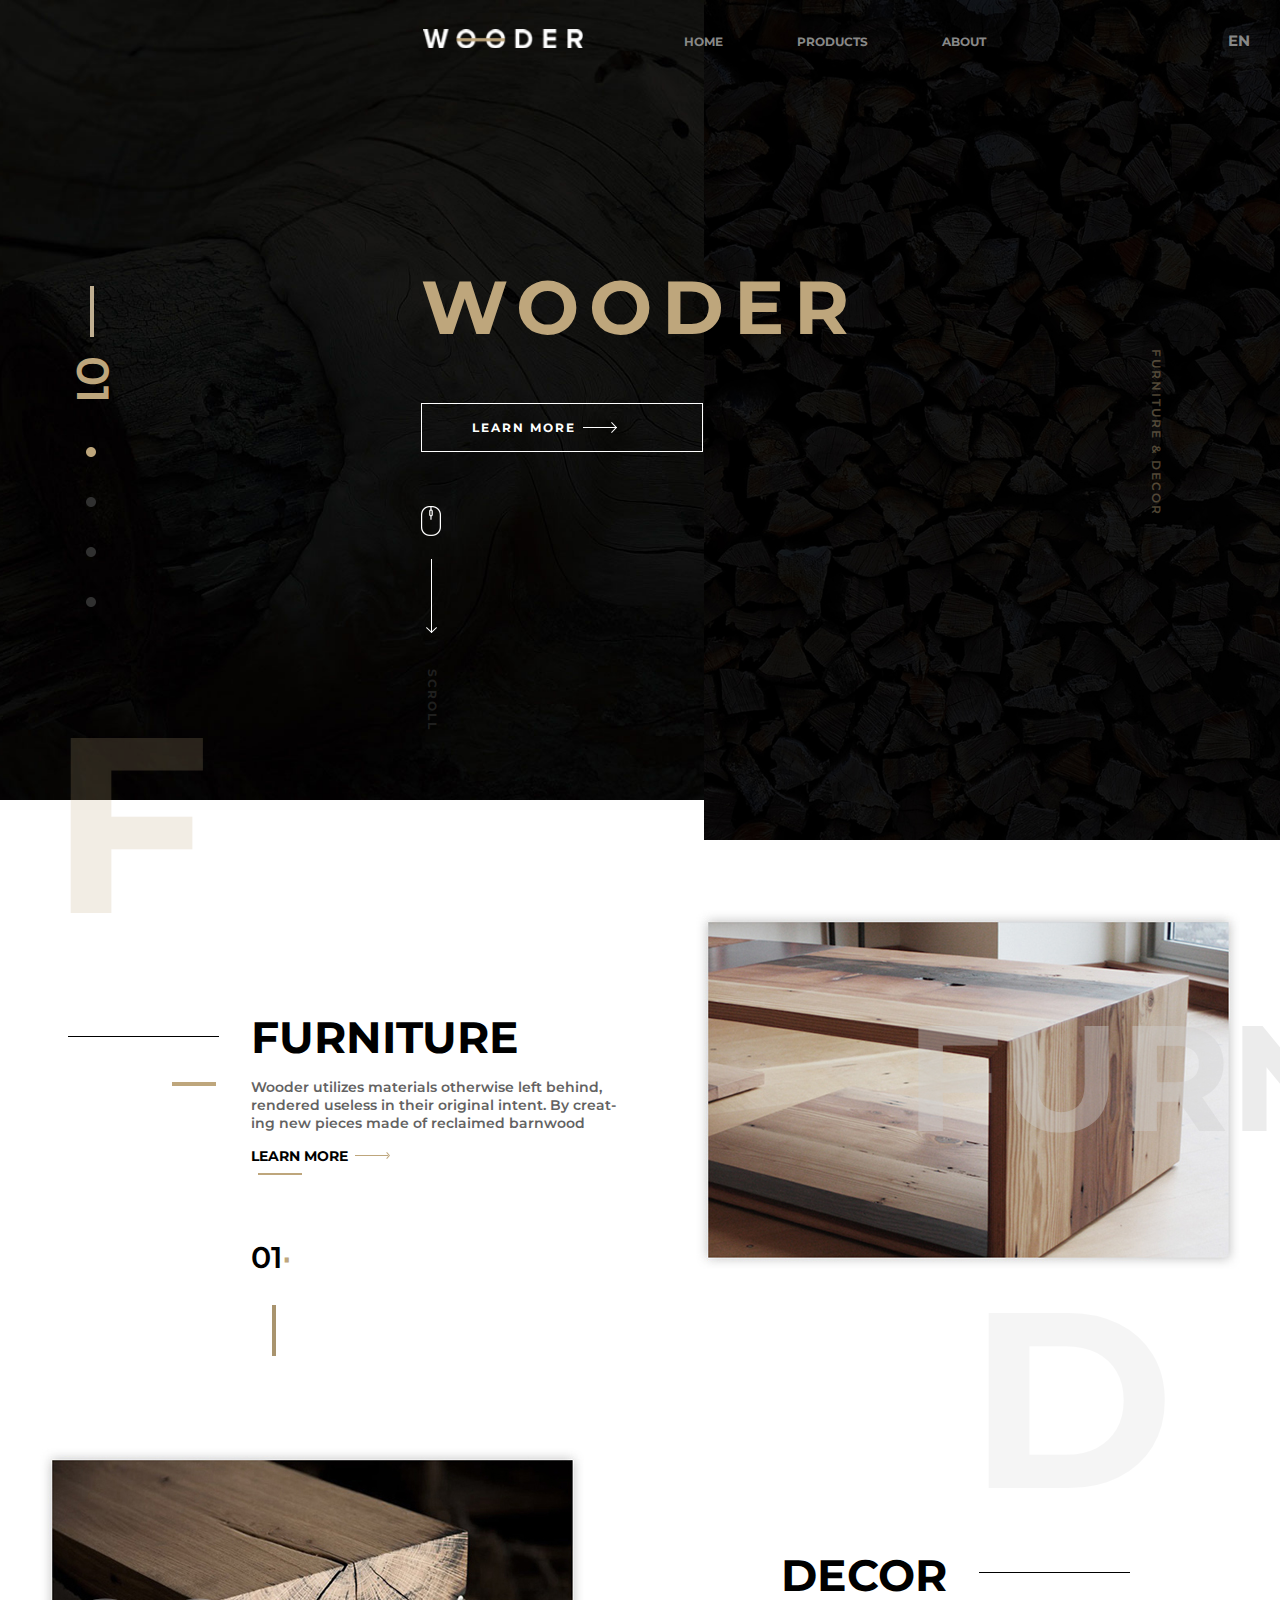
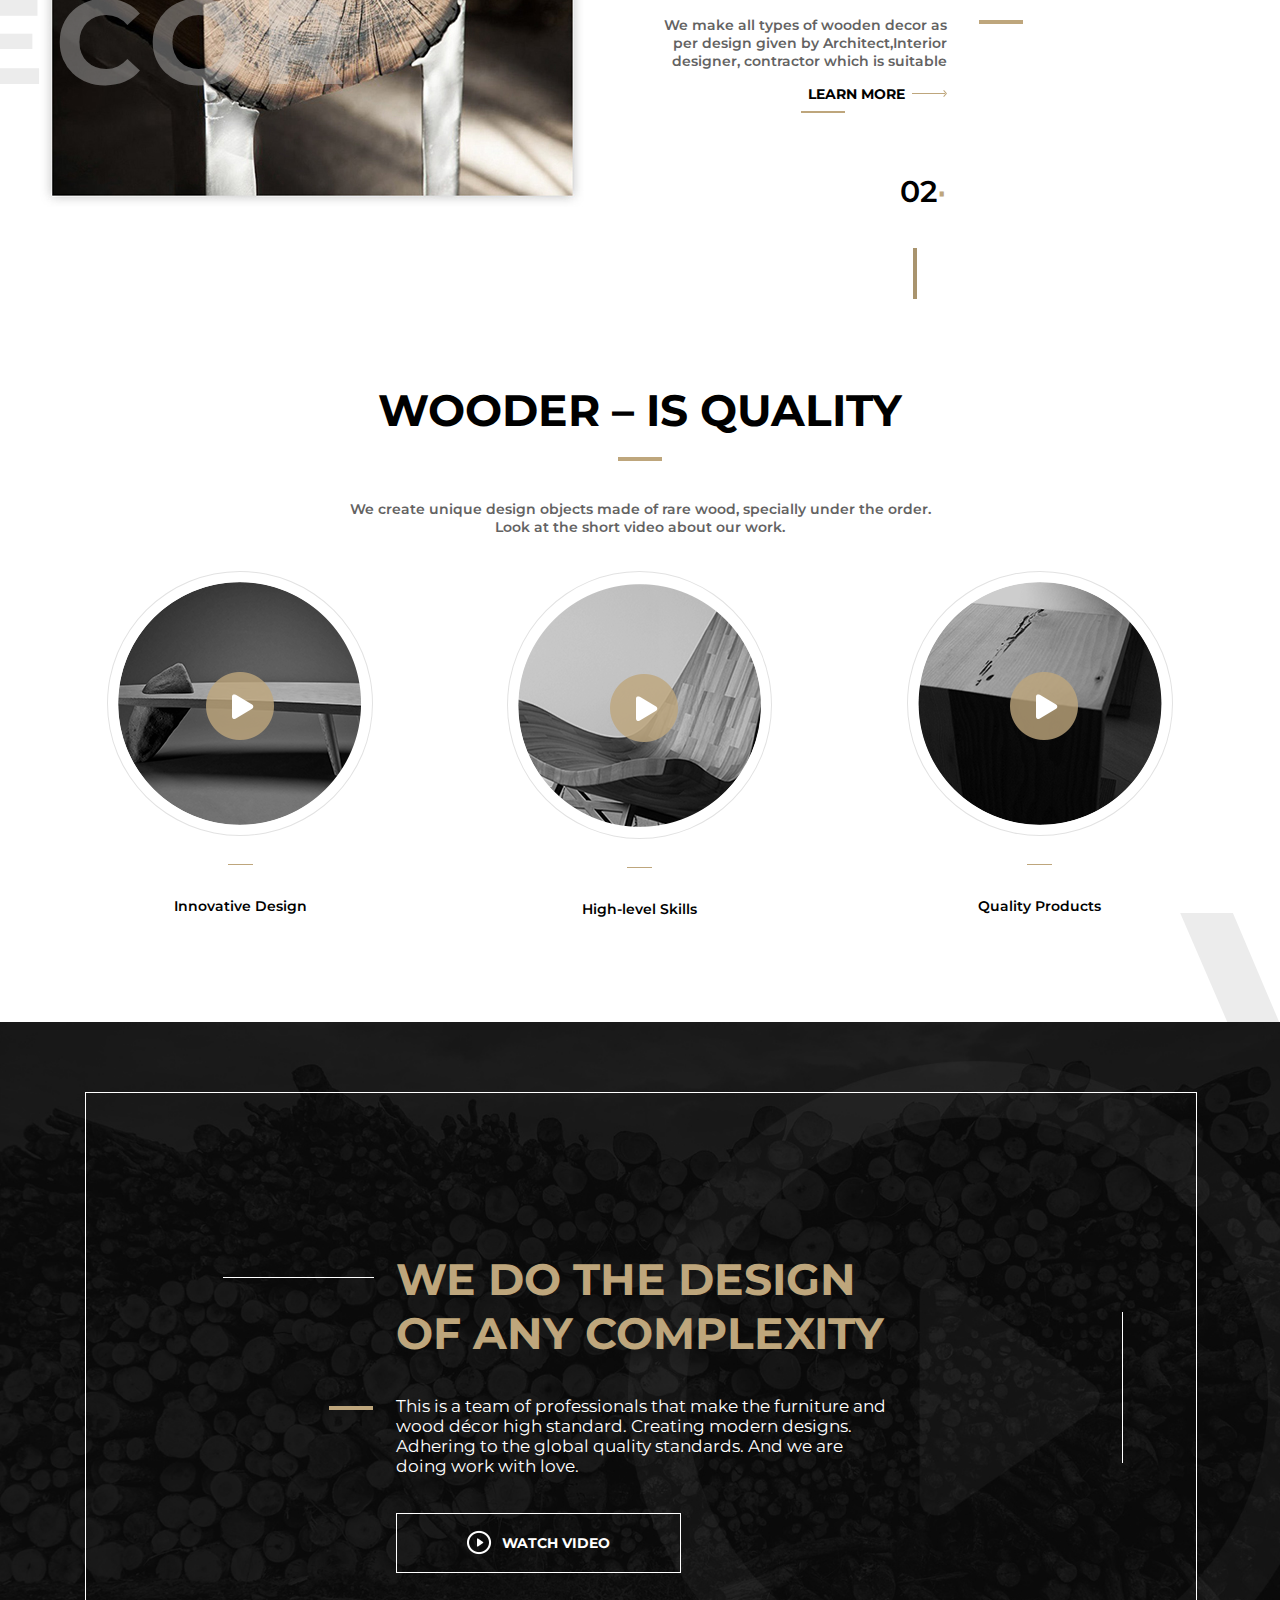
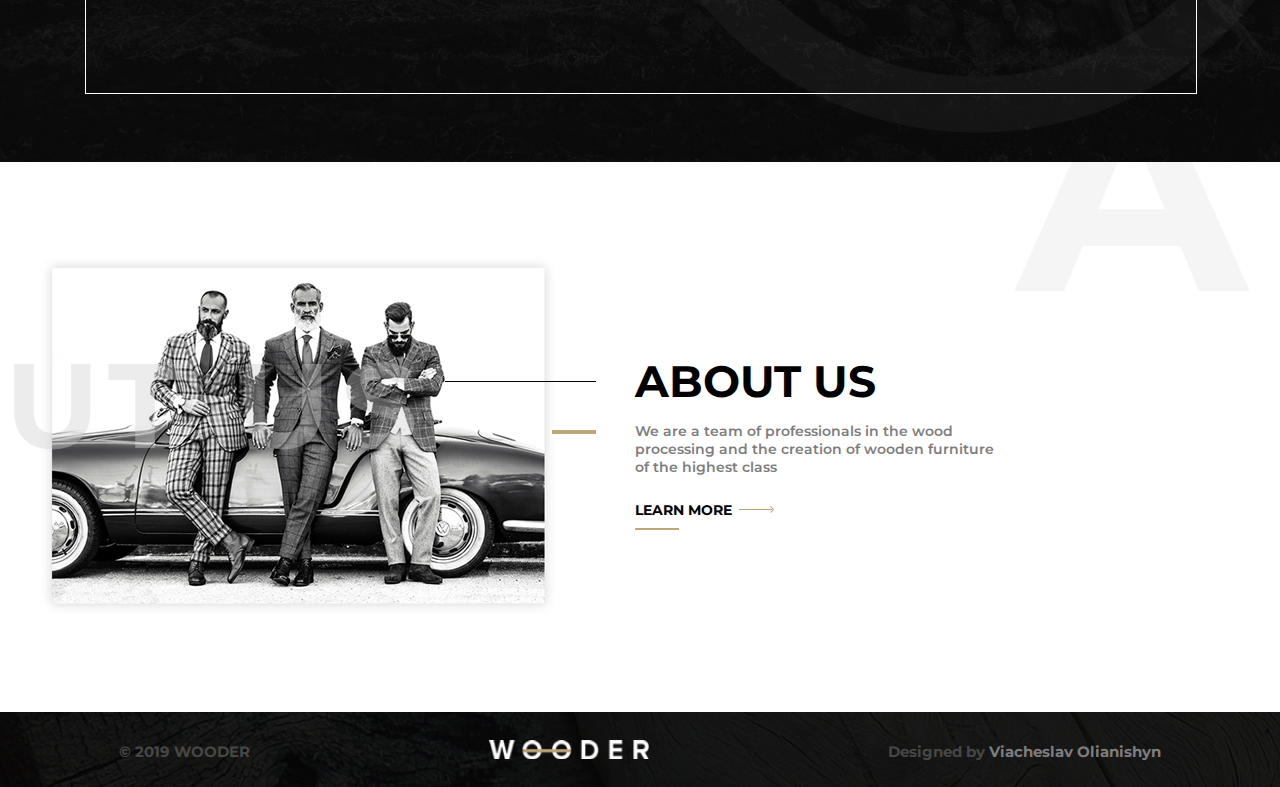
<file: index.html>
<!DOCTYPE html>
<html>
<head>
	<meta charset="UTF-8">
  <title>Wooder_site</title>
  <link href="https://fonts.googleapis.com/css?family=Montserrat:100,600,600i,700,700i&display=swap" rel="stylesheet">
  <link rel="stylesheet" type="text/css" href="css/main.css">
  <link rel="shortcut icon" href="favicon/favicon (1).ico" type="image/x-icon">
  <meta name="viewport" content="width=device-width, height=device-height, target-densitydpi=device-dpi, initial-scale=1"> 
</head>
<body>
 <!--header-->
 <!-- overflow-->
<div class="overflow_hidden">
   <header>
      <div class="left_fhone"></div>
  	     <div class="right_fhone"></div>
            <div class="content">
               <div class="nav">
                  <div class="menu_burger">
                     <nav class="mobile-menu">
                        <div id="mySidenav" class="sidenav">
                          <a href="javascript:void(0)" class="closebtn" onclick="closeNav()">×</a>
                          <a href="index.html">Home</a>
                          <a href="products.html">Products</a>
                          <a href="about_us.html">About</a>
                        </div>
                        <span style="font-size:30px; cursor:pointer;color:grey;padding-left:15px;" onclick="openNav()"> ☰ </span>
                     </nav>
                  </div>
                  <div class="navigator">
                     <a href="index.html">
                        <img src="images/logo.png" alt="wooder" class="width">
                     </a>
  		               <ul class="menu">
		  	                <li>
                           <a href="index.html">home</a>
                        </li>
		  		              <li>
                           <a href="products.html">products</a>
                        </li>
		  		              <li>
                           <a href="about_us.html">about</a>
                        </li>
  			             </ul>
                  </div>
                  <div class="en">
                     <p>
                        <a href="index.html">en</a>
                     </p>
                 </div>
             </div>   
             <div class="center_block">
                <div class="one">
                   <p>01</p>
                   <img src="images/elips_png.png" class="one_elips_png" alt="elips">
                   <img src="images/line_01.png" class="line_one_png" alt="line">
                </div>
             <div class="wooder_blockl">
                <h1>wooder</h1>
                <div>
                   <a href="about_us.html" class="touch">learn more</a>
                </div>
                <div class="mouse_scroll">
                   <p class="scroll">scroll</p>
                   <img src="images/mouse.png" class="mouse" alt="mouse">
                </div>
             </div>
             <div class="furnituree">
                <p>Furniture &#38; decor</p>
             </div>
             </div>
          </div>
   </header>


 <!--content_one_block-->
 <div class="center_content">
    <div class="left_text">
  	   <h2 class="zag_two">Furniture</h2>
  	   <p >Wooder utilizes materials otherwise left behind,<br>rendered useless in their original intent. By creat-<br>ing new pieces made of reclaimed barnwood</p>
  	   <div class="touch_learn">
          <a href="about_us.html">learn more</a>
       </div>
       <div class="contet_number_one">
          <p>01<span>&#8901;</span></p>
       </div>
    </div>
    <div>
      <img src="images/fhoto_wooder.jpg" class="width" alt="fhoto_wooder">
        <div class="content_one_block_five">
         <p>Furniture</p>
       </div>
    </div>
    <div class="content_one_block_one">
      <img src="images/about_us_line.png" alt="about_line">
    </div>
    <div class="content_one_block_two">
      <img src="images/about_us_two_line.png" alt="line_two">
    </div>
    <div class="content_one_block_three">
      <img src="images/gorizontal_line.png" alt="gorizontal_line">
    </div>
    <div class="content_one_block_four">
      <img src="images/vertical_linee.png" alt="vertical_line">
    </div>
    <div class="content_one_block_f">
      <p>f</p>
    </div>
 </div>

<!--content_two_block-->
<div class="center_content_two">
   <div>
      <img src="images/two_fhone_wooder.jpg"class="width" alt="two_wooder">
   </div>
   <div class="right_text">
      <h2 class="zag_two">Decor</h2>
  	  <p>We make all types of wooden decor as<br>per design given by Architect,Interior<br> designer, contractor which is suitable</p>
      <div class="touch_learn">
      <a href="about_us.html" >learn more</a>
      </div>
      <div class="contet_number">
         <p>02<span>&#8901;</span></p>
      </div>
   </div>
   <div class="relative_content_two">
      <p>decor</p>
   </div>
   <div class="content_two_block_d">
      <p>d</p>
   </div>
   <div class="content_block_line">
      <img src="images/about_us_line — 2.png" alt="about_line">
   </div>
   <div class="content_block_line_two">
      <img src="images/about_us_two_line.png" alt="about_line_two">
   </div>
   <div class="content_block_line_three">
      <img src="images/gorizontal_line.png" alt="gorizontal_line">
   </div>
   <div class="content_block_line_four">
      <img src="images/vertical_linee.png" alt="vertical_line">
   </div>
</div>

<!--wooder – is quality-->
<div class="wooder_quality clearfix">
   <div class="quality">
      <h2 class="zag_two" >wooder &#8211; is quality</h2>
        <img src="images/quality_line.png" alt="quality_line">
  	     <p>We create unique design objects made of rare wood, specially under the order.<br>Look at the short video about our work.</p>
   </div>
     <div class="thre_img ">
        <div class="wooder_line">
           <a href="https://www.youtube.com/watch?v=U9wLU8fIfW8" target="blank">
            <img src="images/one-fhote.png" class="thre_img_images" alt="touch_img">
           </a>
          <div>
            <img src="images/line_one.png" alt="line">
          </div>
           <p>Innovative Design</p>
        </div>
   	    <div class="wooder_line">
           <a href="https://www.youtube.com/watch?v=U9wLU8fIfW8">
              <img src="images/two-fhone.png" class="thre_img_images" target="blank" alt="touch_img">
           </a>
          <div>
            <img src="images/line_one.png" alt="line">
          </div>
           <p>High-level Skills</p>
        </div>
   	    <div class="wooder_line">
           <a href="https://www.youtube.com/watch?v=U9wLU8fIfW8" target="blank">
             <img src="images/thre-fhone.png" class="thre_img_images" alt="touch_img">
           </a>
         <div>
            <img src="images/line_one.png" alt="line">
          </div>
           <p>Quality Products</p>
        </div>
     </div>
    <div class="quality_v">
      <p>v</p>
    </div>
  </div>
</div>

<!--two_block_fhone-->
 <div class="two_block_fhone">
    <div class="we_design">
       <div class="content_two_fhone">
          <h2 class="zag_two">we Do the design <br> of any complexity</h2>
	         <div class="before_line"> 
	            <p>This is a team of professionals that make the furniture and <br> wood décor high standard. Creating modern designs.<br>  Adhering to the global quality standards. And we are<br>  doing work with love.</p>
	      		<a href="https://www.youtube.com/watch?v=jCFZ9DF8A2I" target="blank" class="watch_touch">watch video</a>
	      		<img src="images/white_vertical.png" class="vertical_linee_wood" alt="vertical_line">
	         </div>
       </div>
  	</div>
 </div>

<!-- overflow-->
<!--about_us-->
<div class="overflow_hidden">
  <div class="about_us">
     <div>
        <img src="images/about_us.jpg" class="width" alt="images_abous">
     </div>
     <div class="text_about_us">
  	    <h2 class="zag_two">about us</h2>
  	    <p>We are a team of professionals in the wood<br>processing and the creation of wooden furniture<br>of the highest class</p>
        <div class="touch_learn">
          <a href="about_us.html">Learn More</a>
        </div>
        <div class="about_us_a">
          <p>a</p>
        </div>
     </div>
     <div class="relative_about_us">
      <p>about us</p>
     </div>
     <div class="about_us_line">
       <img src="images/about_us_line.png" alt="about_line">
     </div>
     <div class="about_us_line_two">
       <img src="images/about_us_two_line.png" alt="about_line">
     </div>
     <div class="about_us_gorizontal_line">
       <img src="images/gorizontal_line.png" alt="about_line">
     </div>
  </div>
</div>

<!--footer-->
  <footer>
     <div class="footer_logo">
        <div class="wooder_2019">
  	       <p>&#169; 2019 wooder</p>
        </div>
  	    <div class="footer_logo_img">
           <a href="index.html"><img src="images/logo.png" class="width" alt="logo"></a>
        </div>
        <div class="Viacheslav_Olianishyn">
  	       <p>Designed by <span>Viacheslav Olianishyn</span></p>
        </div>
  	 </div>
  </footer>
  <script>
    function openNav() {
        document.getElementById("mySidenav").style.width = "100%";
    }
    function closeNav() {
        document.getElementById("mySidenav").style.width = "0";
    }
</script>
</body>
</html>
</file>
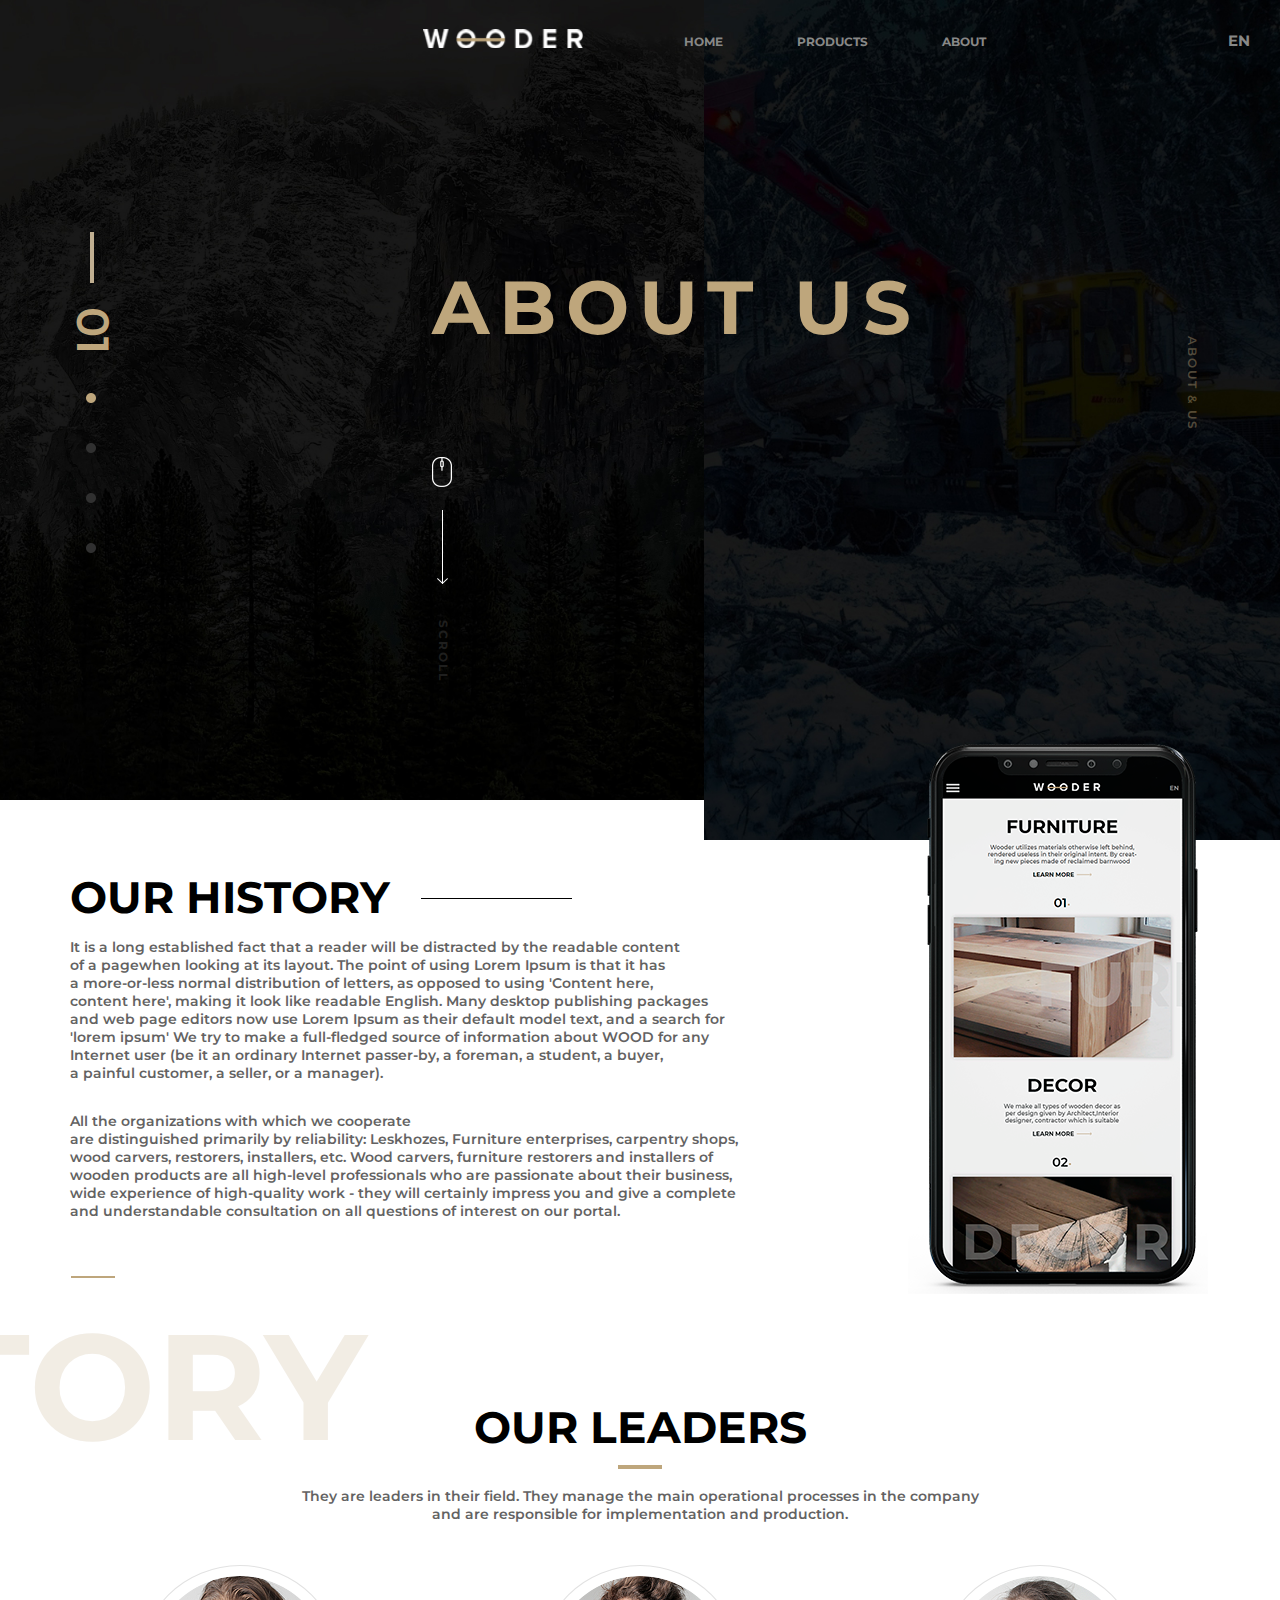
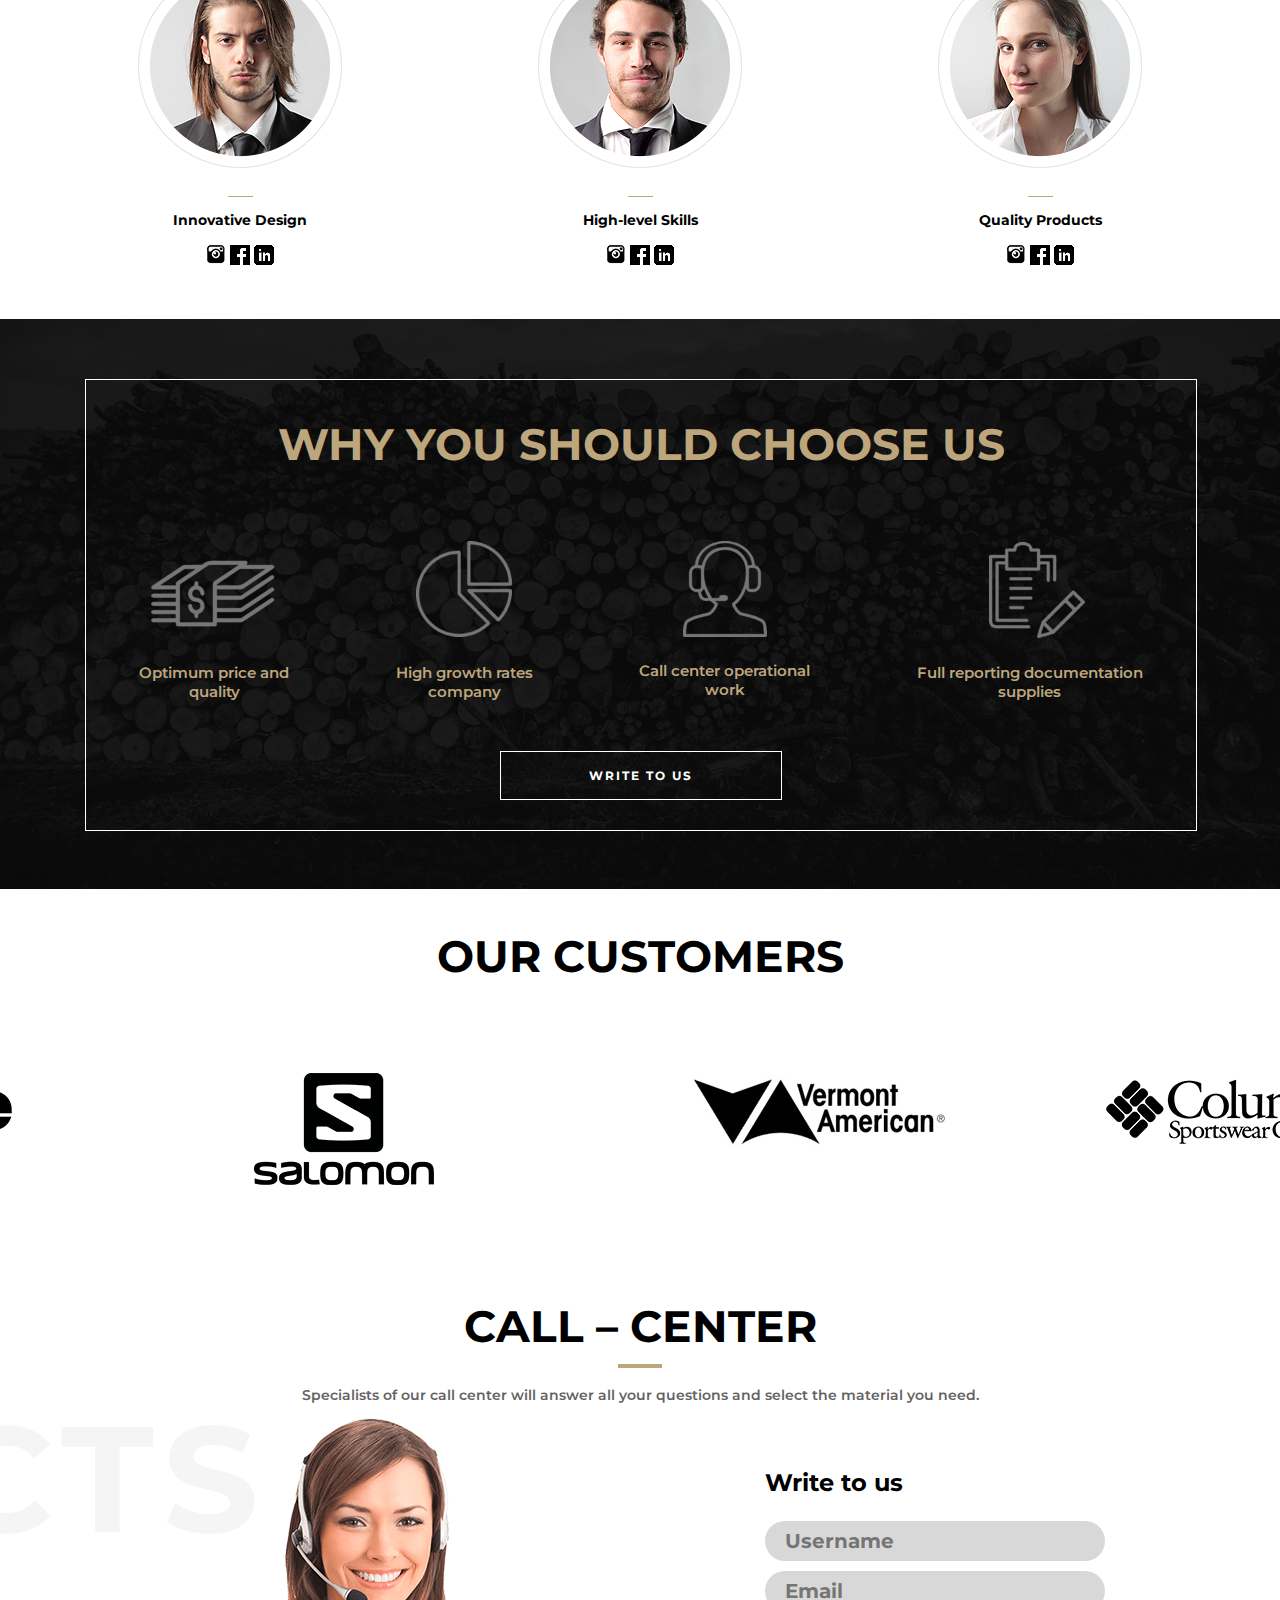
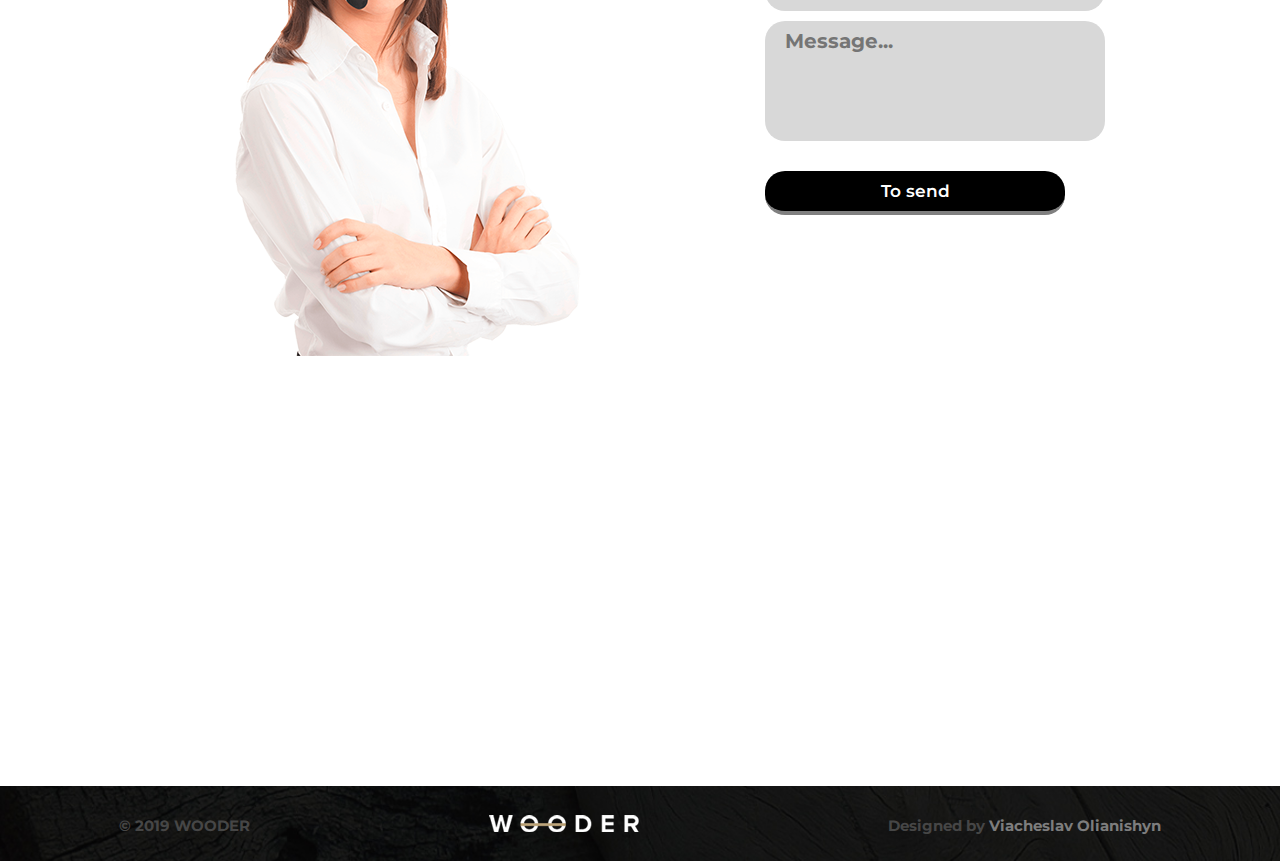
<file: about_us.html>
<!DOCTYPE html>
<html>
<head>
	<meta charset="UTF-8">
	<title>About_us</title>
 	<link rel="shortcut icon" href="favicon/favicon (1).ico" type="image/x-icon">
	<link href="https://fonts.googleapis.com/css?family=Montserrat:100,600,600i,700,700i&display=swap" rel="stylesheet">
 	<link rel="stylesheet" type="text/css" href="css/about_us.css">
 	<meta name="viewport" content="width=device-width, height=device-height, target-densitydpi=device-dpi, initial-scale=1">
</head>
  <body>

  <!--header-->
     <header>
        <div class="left_fhone"></div>
           <div class="right_fhone"></div>
              <div class="content">
                 <div class="nav">
                    <div class="menu_burger">
                     <nav class="mobile-menu">
                        <div id="mySidenav" class="sidenav">
                          <a href="javascript:void(0)" class="closebtn" onclick="closeNav()">×</a>
                          <a href="index.html">Home</a>
                          <a href="products.html">Products</a>
                          <a href="about_us.html">About</a>
                        </div>
                        <span style="font-size:30px; cursor:pointer;color:grey;padding-left:15px;" onclick="openNav()"> ☰ </span>
                     </nav>
                  </div>

                    <div class="navigator">
	                       <a href="index.html">
	                  	      <img src="images/logo.png" alt="wooder" class="width">
	                       </a>
	                     <ul class="menu">
	                       <li>
	                          <a href="index.html">home</a>
	                       </li>
	                       <li>
	                          <a href="products.html">products</a>
	                       </li>
	                       <li>
	                          <a href="about_us.html">about</a>
	                       </li>
	                     </ul>
                    </div>
                    <div class="en">
                      <p>
                         <a href="about_us.html">en</a>
                      </p>
                   </div>
                 </div>   

              	<div class="center_block">
                   <div class="one">
                      <p>01</p>
                      <img src="images/elips_png.png" class="one_elips_png" alt="elips">
                      <img src="images/line_01.png" class="line_one_png" alt="line">
                   </div>
                   <div class="wooder_blockl">
                      <h1>about us</h1>
                      <div class="mouse_scroll">
                         <p class="scroll">scroll</p>
                         <img src="images/mouse.png" class="mouse" alt="mouse">
                      </div>
                   </div>
                   <div class="furnituree">
                      <p>about &#38; us</p>
                   </div>
                </div>
             </div>
   </header>


<!--content_one_block-->
<div class="content_one_block">
   <div class="fnone_png">
      <img src="images/1576.png" alt="wooder">
   </div>
   <div class="right_text">
	    <h2 class="zag_two_history">our history</h2>
	    <p>It is a long established fact that a reader will be distracted by the readable content <br> of a pagewhen looking at its layout. The point of using Lorem Ipsum is that it has <br> a more-or-less normal distribution of letters, as opposed to using 'Content here,<br> content here', making it look like readable English. Many desktop publishing packages <br> and web page editors  now use Lorem Ipsum as their default model text, and a search for <br> 'lorem ipsum' We try to make a full-fledged source of information about WOOD for any <br>Internet user (be it an ordinary Internet passer-by, a foreman, a student, a buyer, <br> a painful  customer, a seller, or a manager).</p>	
      <p>All the organizations with which we cooperate <br>  are distinguished primarily by reliability: Leskhozes, Furniture enterprises, carpentry shops, <br> wood carvers, restorers, installers, etc. Wood carvers, furniture restorers and installers of <br>  wooden products are all high-level  professionals who are passionate about their business,<br> wide experience of high-quality work - they will certainly impress you and give a complete<br> and understandable consultation on all questions of interest on our portal.</p>
     <div class="content_one_block_one">
        <img src="images/about_us_line.png" alt="about_line">
     </div>
     <div class="content_one_block_three">
        <img src="images/gorizontal_line.png" alt="about_line">
     </div>
   </div>
</div>


 <!--menu fhoto-->
 <div class="menu_fhoto">
    <h2 class="zag_two">our leaders</h2>
       <img src="images/quality_line.png" alt="quality_line">
  	     <p class="menu_fhoto_p">They are leaders in their field. They manage the main operational processes in the company<br> and are responsible for implementation and production.</p>
   	   <div class="menu_fhote_img">
          <div class="wooder_line">
           <img src="images/picT1.png" class="thre_img_images" alt="thre_img_images">
          <div>
            <img src="images/line_one.png" alt="images_line">
          </div>
           <p>Innovative Design</p>
           <div>
           	<a href="#"><img src="images/instagram.png" alt="instagram"></a>
           	<a href="#"><img src="images/facebook.png" alt="facebook"></a>
           	<a href="#"><img src="images/linkedin.png" alt="linkedin"></a>
           </div>
        </div>
        <div class="wooder_line">
           <img src="images/picT2.png" class="thre_img_images" alt="thre_img_images">
          <div>
            <img src="images/line_one.png" alt="line_one">
          </div>
           <p>High-level Skills</p>
           <div >
           	<a href="#"><img src="images/instagram.png" alt="instagram"></a>
           	<a href="#"><img src="images/facebook.png" alt="facebook"></a>
           	<a href="#"><img src="images/linkedin.png" alt="linkedin"></a>
           </div>
        </div>
        <div class="wooder_line">
           <img src="images/picT3.png" class="thre_img_images" alt="thre_img_images">
         <div>
            <img src="images/line_one.png" alt="one_elips_png">
          </div>
           <p>Quality Products</p>
           <div>
           	<a href="#"><img src="images/instagram.png" alt="instagram"></a>
           	<a href="#"><img src="images/facebook.png" alt="facebook"></a>
           	<a href="#"><img src="images/linkedin.png" alt="linkedin"></a>
           </div>
        </div>
        <div class="menu_fhoto_h">
        	<p>history</p>
        </div>
    </div>
 </div>


<!--why-->
<div class="twoo_fhone">
  <div class="twoo_fhone_border">
	   <h2 class="zag_two_why">Why you should choose us</h2>
	   <div class="fhore_icons">
		   <div class="images_icons">
			    <img src="images/dollars_96693 (1).png" alt="wooder">
			       <p>Optimum price and<br>quality</p>
	   	</div>
		<div class="images_icons">
			<img src="images/pie-chart_96631 .png" alt="pie_chart">
			<p>High growth rates<br>company</p>
		</div>
		<div class="images_icons">
			<img src="images/consultant_96680.png" alt="pie_chart">
			<p>Call center operational<br>work</p>
		</div>
		<div class="images_icons">
			<img src="images/edit-clipboard_96700.png" alt="pie_chart">
			<p>Full reporting documentation<br>supplies</p>
		</div>
	</div>
	<div class="touch_write">
        <a href="mailto:loktev.alex.74@gmail.com" class="touch">Write to us</a>
    </div>
  </div>
</div>

<!--klients-->
<div class="our_customers">
	<h2 class="zag_two_klients">our customers</h2>
  <div class="container">
     <div id="basicSlider">
       <div class="MS-content">
         <div class="item">
           <a href="http://www.google.com" target="_blank">
             <img src="images/b6919b07.png" alt="logo" />
           </a>
         </div>
         <div class="item">
          <a href="http://www.google.com" target="_blank">
            <img src="images/Primary-Logo.black.png" alt="logo" />
          </a>
        </div>
      <div class="item">
        <a href="http://www.google.com" target="_blank"> 
          <img src="images/follow.jpg" alt="logo" /> 
        </a> 
      </div>
      <div class="item"> 
        <a href="http://www.google.com" target="_blank"> 
          <img src="images/timb.jpg" alt="logo" /> 
        </a> 
      </div>
      <div class="item"> 
        <a href="http://www.google.com" target="_blank"> 
          <img src="images/tisdf.jpg" alt="logo" /> 
        </a> 
      </div>
      <div class="item"> 
        <a href="http://www.google.com" target="_blank"> 
          <img src="images/logo_carusel.jpg" alt="logo" /> 
        </a> 
      </div>
      <div class="item"> 
        <a href="http://www.google.com" target="_blank"> 
          <img src="images/helmetz.jpg" alt="logo" /> 
        </a> 
      </div>
    </div>
  </div>
</div>
</div>


<!--fhorm_call-->
<div class="call-center_div">
   <div class="call_center_zag">
      <h2 class="zag_two">Сall &#8211; center</h2>
      <img src="images/quality_line.png" alt="quality_line">
      <p class="font_size_p">Specialists of our call center will answer all your questions and select the material you need.</p>
   </div>
<div class="fhorn_call_center" >
   <div class="call_center">
	    <img src="images/call-center.png" alt="call">
   </div>
	<form class="decor" action='http://fe.it-academy.by/TestForm.php ' method='GET' target='_blank'>
       <div class="form-inner">
	       <h3>Write to us</h3>
	       <input type="text" placeholder="Username" name="text_nab">
	       <input type="email" placeholder="Email" name="email_nab">
	       <textarea placeholder="Message..." rows="3" name="Message_nab"></textarea>
	       <input type="submit" value="To send">
       </div>
    </form>
<div class="images_wooderr">
	<p>Products</p>
</div>
	
</div>
</div>


<!--maps-->
   <div class="maps">
     <iframe src="https://www.google.com/maps/embed?pb=!1m18!1m12!1m3!1d2350.2724979862915!2d27.520546415902118!3d53.90913348010087!2m3!1f0!2f0!3f0!3m2!1i1024!2i768!4f13.1!3m3!1m2!1s0x46dbc55f35bf3dad%3A0x1b24f9c7afbf6aaf!2zNSDRjdGC0LDQtiwg0YPQuy4g0KHQutGA0YvQs9Cw0L3QvtCy0LAgMTQsINCc0LjQvdGB0Lo!5e0!3m2!1sru!2sby!4v1564747044316!5m2!1sru!2sby" width="100%" height="430" frameborder="0" style="border:0" allowfullscreen class="google_mapss"></iframe>
   </div>


<!--footer-->
  <footer>
     <div class="footer_logo">
        <div class="wooder_2019">
           <p>&#169; 2019 wooder</p>
        </div>
        <div class="footer_logo_img">
           <a href="about_us.html"><img src="images/logo.png" class="width" alt="logo"></a>
        </div>
        <div class="Viacheslav_Olianishyn">
           <p>Designed by <span>Viacheslav Olianishyn</span></p>
        </div>
     </div>
  </footer>

<script src="https://code.jquery.com/jquery-1.12.4.min.js"></script> 
<script src="js/multislider.js"></script> 
<script>
$('#basicSlider').multislider({
      continuous: true,
      duration: 2000
    });
$('#mixedSlider').multislider({
      duration: 750,
      interval: 3000
    });
</script>

</body>
<script type="text/javascript">

  var _gaq = _gaq || [];
  _gaq.push(['_setAccount', 'UA-36251023-1']);
  _gaq.push(['_setDomainName', 'jqueryscript.net']);
  _gaq.push(['_trackPageview']);

  (function() {
    var ga = document.createElement('script'); ga.type = 'text/javascript'; ga.async = true;
    ga.src = ('https:' == document.location.protocol ? 'https://ssl' : 'http://www') + '.google-analytics.com/ga.js';
    var s = document.getElementsByTagName('script')[0]; s.parentNode.insertBefore(ga, s);
  })();

    function openNav() {
        document.getElementById("mySidenav").style.width = "100%";
    }
    function closeNav() {
        document.getElementById("mySidenav").style.width = "0";
    }

</script>
</html>
</file>
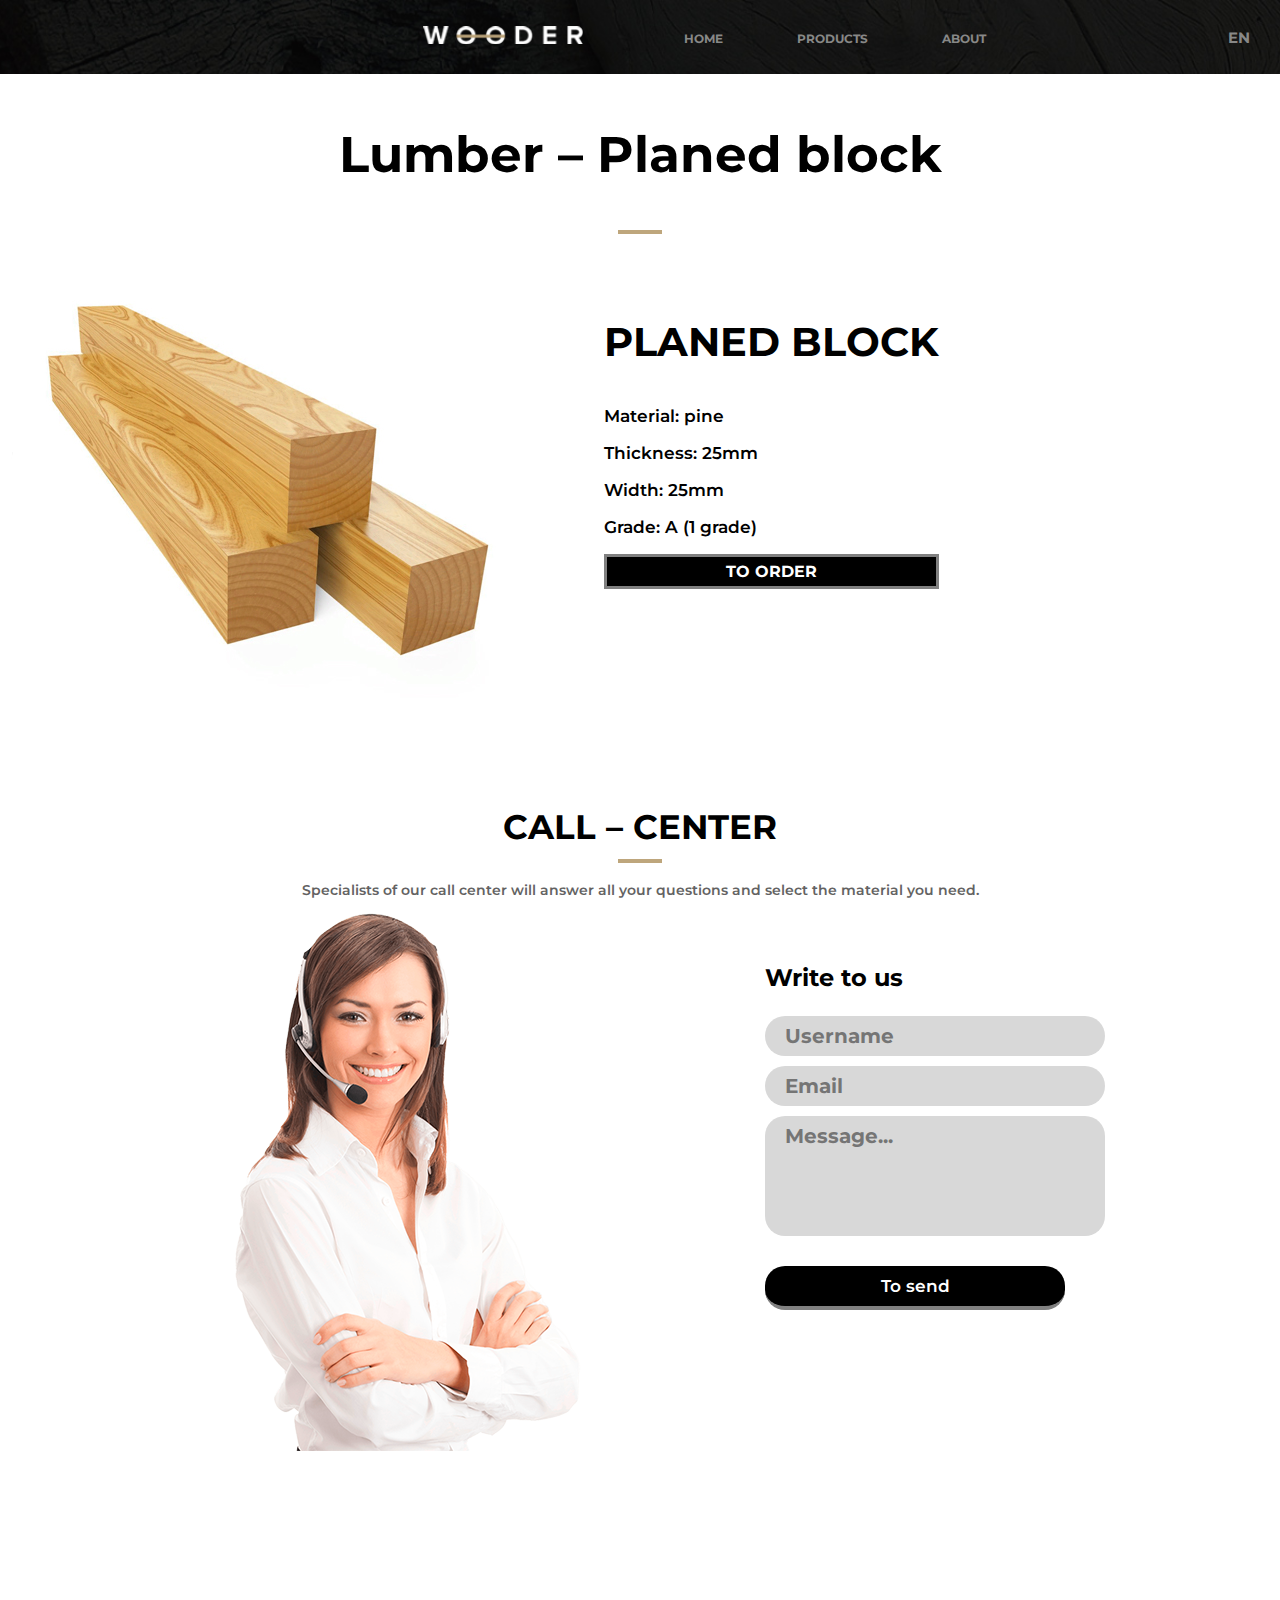
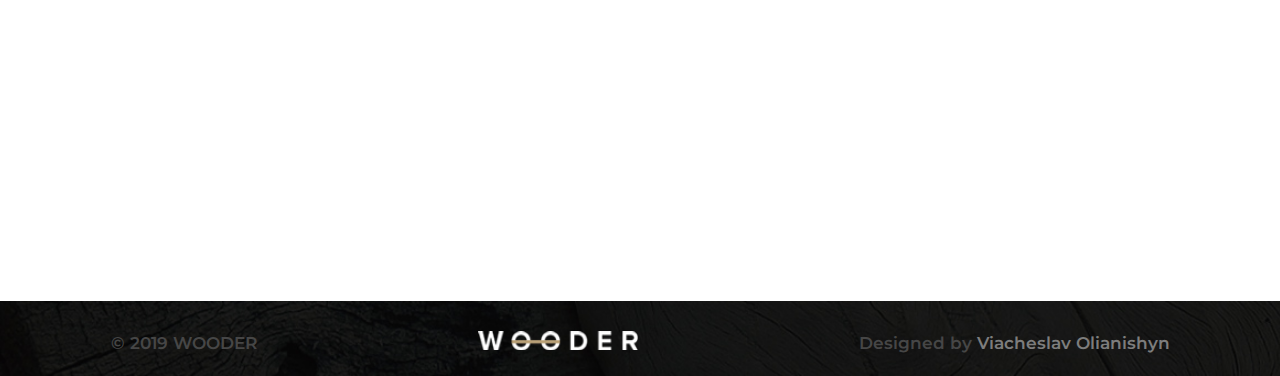
<file: Card Product_eight.html>
<!DOCTYPE html>
<html>
<head>
	<title>Card Product</title>
	<link href="https://fonts.googleapis.com/css?family=Montserrat:100,600,600i,700,700i&display=swap" rel="stylesheet">
    <link rel="stylesheet" type="text/css" href="css/Card Product_one.css">
    <link rel="shortcut icon" href="favicon/favicon (1).ico" type="image/x-icon">
    <meta name="viewport" content="width=device-width, height=device-height, target-densitydpi=device-dpi, initial-scale=1"> 
</head>
<body>
	<div class="fhone">
       <div class="nav">
      		<div class="menu_burger">
             <nav class="mobile-menu">
                <div id="mySidenav" class="sidenav">
                  <a href="javascript:void(0)" class="closebtn" onclick="closeNav()">×</a>
                  <a href="index.html">Home</a>
                  <a href="products.html">Products</a>
                  <a href="about_us.html">About</a>
                </div>
                <span style="font-size:30px; cursor:pointer;color:grey;padding-left:15px;" onclick="openNav()"> ☰ </span>
             </nav>
          </div>
         <div class="navigator">
            <a href="index.html">
            	<img src="images/logo.png" alt="wooder" class="width">
            </a>
               <ul class="menu">
                  <li>
         			<a href="index.html">home</a>
          		 </li>
                 <li>
             	    <a href="products.html">products</a>
          		 </li>
	             <li>
             		<a href="about_us.html">about</a>
          		 </li>
               </ul>
         </div>
      <div class="en">
         <p>
            <a href="Card Product_eight.html">en</a>
         </p>
     </div>
  </div>
  </div> 


  <!--card_product-->
  <div class="cards_products">
  	<div class="zag_cards">
       <h1> Lumber &#8211; Planed block</h1>
       <img src="images/quality_line.png" alt="quality_line">
   </div>
  <div class="cards">
     <div>
        <img src="images/tn3_0_99712600ФЫ_1524788575.jpg" class="width" alt="wooder">
     </div>
     <div class="specifications">
     	<div  class="zag_two">
     		<h3>Planed block</h3>
     	</div>
     	<div>
     		<p>Material: pine</p>
     	</div>
     	<div>
     		<p>Thickness: 25mm</p>
     	</div>
     	<div>
     		<p>Width: 25mm</p>
     	</div>
     	<div>
     		<p>Grade: A (1 grade)</p>
     	</div>
     	<div class="touch">
     		<a href="mailto:loktev.alex.74@gmail.com">To order</a>
     	</div>
     </div>
  </div>
</div>


<!--fhorm_call-->
<div class="call-center_div">
	<div class="call_center_zag">
		<h2 class="zag_two">Call &#8211; center</h2>
			<img src="images/quality_line.png" alt="quality_line">
				<p class="font_size_p">Specialists of our call center will answer all your questions and select the material you need.</p>
	</div>
<div class="fhorn_call_center" >
   <div class="call_center">
		<img src="images/call-center.png" alt="call">
   </div>
	<form class="decor" action='http://fe.it-academy.by/TestForm.php ' method='GET' target='_blank'>
       <div class="form-inner">
	       <h3>Write to us</h3>
	       <input type="text" placeholder="Username" name="text_nab">
	       <input type="email" placeholder="Email" name="email_nab">
	       <textarea placeholder="Message..." rows="3" name="Message_nab"></textarea>
	       <input type="submit" value="To send">
       </div>
    </form>
<div class="images_wooderr">
	<p>Products</p>
</div>
</div>
</div>

<!--maps-->
   <div class="maps">
     <iframe src="https://www.google.com/maps/embed?pb=!1m18!1m12!1m3!1d2350.2724979862915!2d27.520546415902118!3d53.90913348010087!2m3!1f0!2f0!3f0!3m2!1i1024!2i768!4f13.1!3m3!1m2!1s0x46dbc55f35bf3dad%3A0x1b24f9c7afbf6aaf!2zNSDRjdGC0LDQtiwg0YPQuy4g0KHQutGA0YvQs9Cw0L3QvtCy0LAgMTQsINCc0LjQvdGB0Lo!5e0!3m2!1sru!2sby!4v1564747044316!5m2!1sru!2sby" width="100%" height="450" frameborder="0" style="border:0" allowfullscreen class="google_mapss"></iframe>
   </div>


   <!--footer-->
  <footer>
     <div class="footer_logo">
        <div class="wooder_2019">
           <p>&#169; 2019 wooder</p>
        </div>
        <div class="footer_logo_img">
           <a href="index.html"><img src="images/logo.png" class="width" alt="logo"></a>
        </div>
        <div class="Viacheslav_Olianishyn">
           <p>Designed by <span>Viacheslav Olianishyn</span></p>
        </div>
     </div>
  </footer>
    <script>
    function openNav() {
        document.getElementById("mySidenav").style.width = "100%";
    }
    function closeNav() {
        document.getElementById("mySidenav").style.width = "0";
    }
</script>
</body>
</html>
</file>
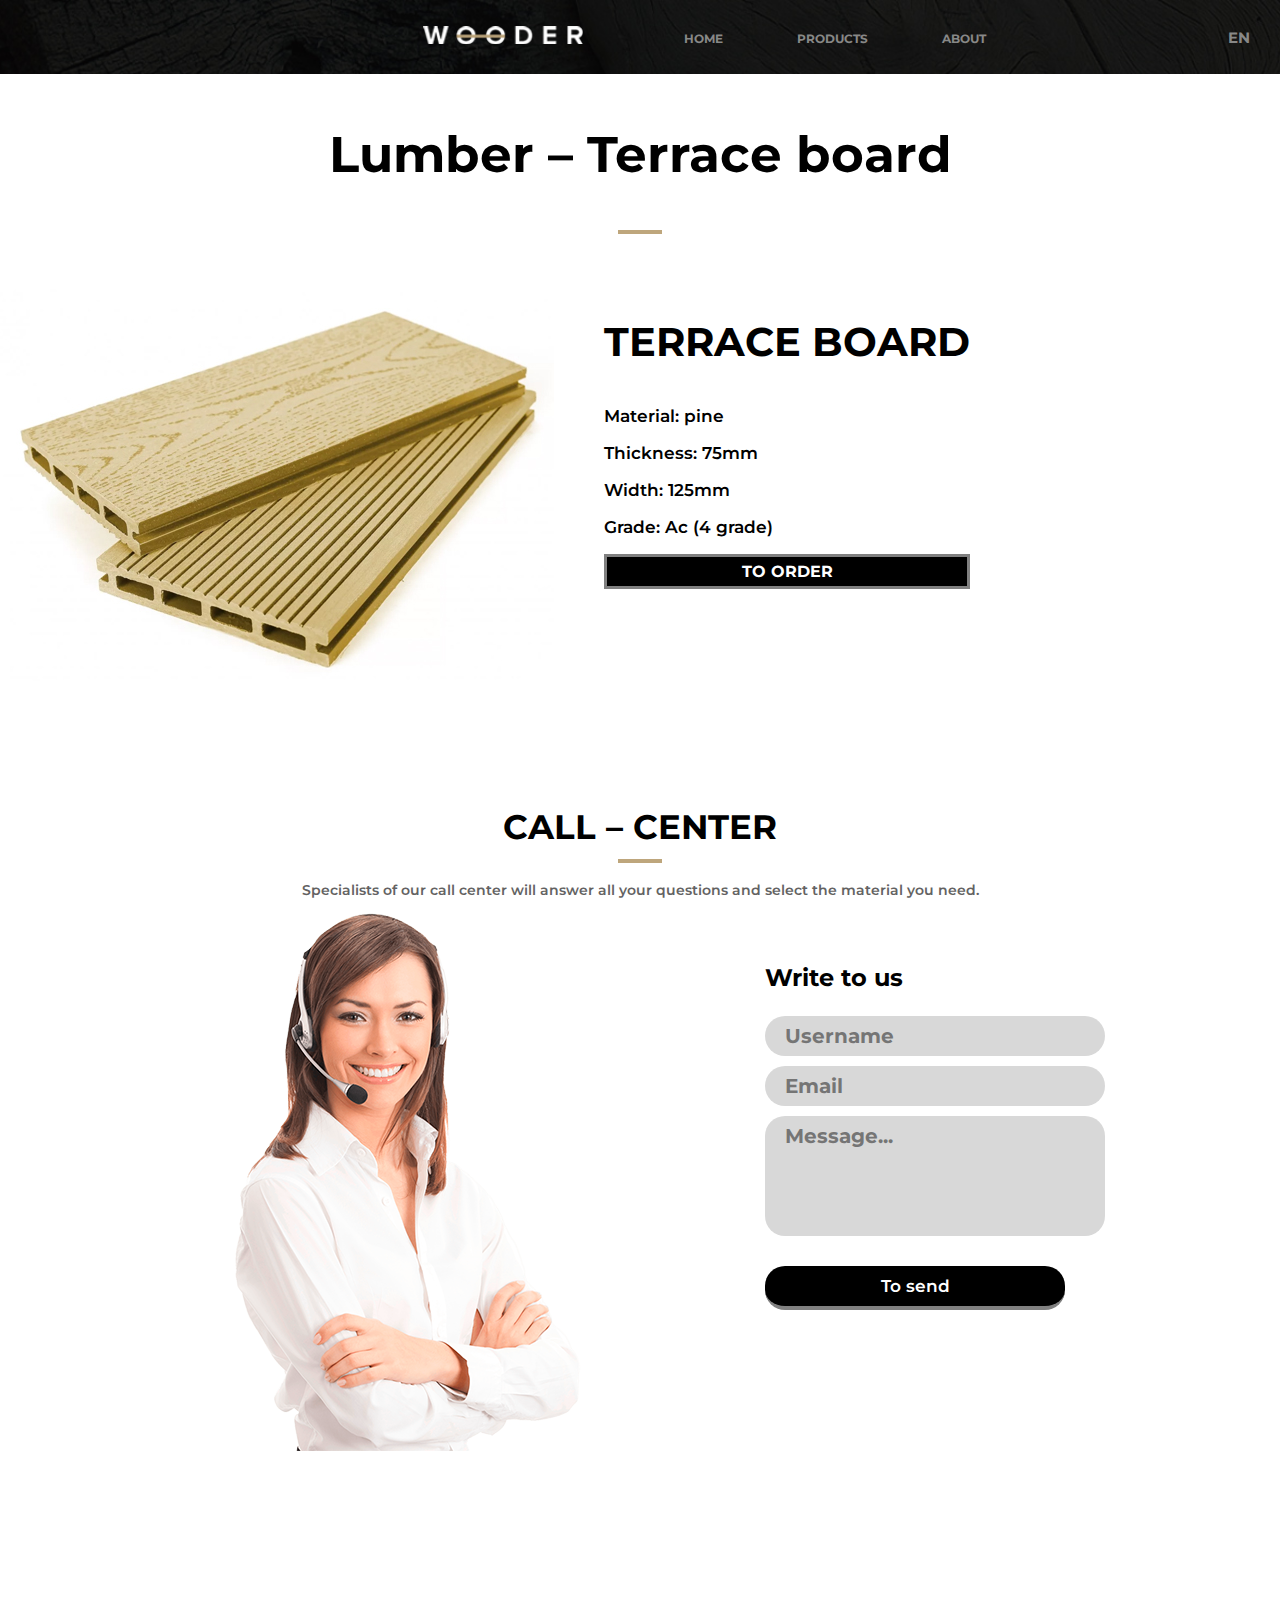
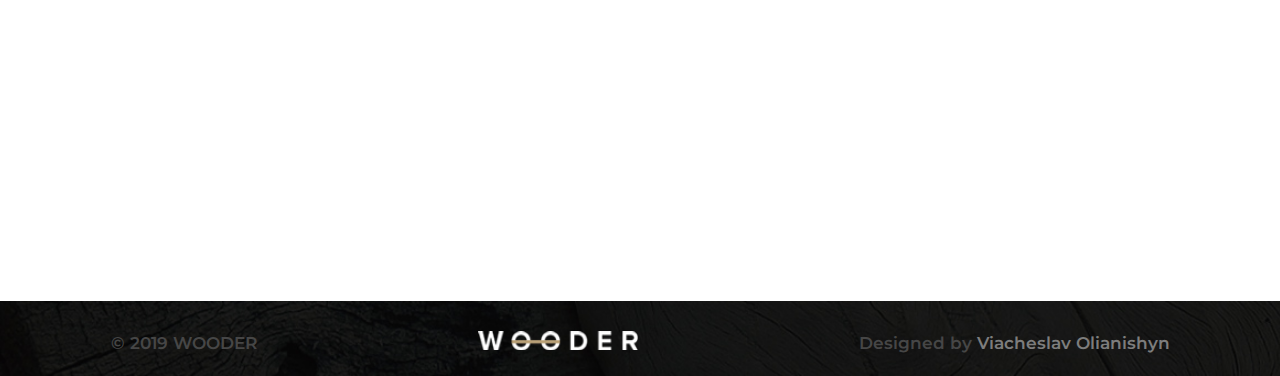
<file: Card Product_five.html>
<!DOCTYPE html>
<html>
<head>
	<title>Card Product</title>
	<link href="https://fonts.googleapis.com/css?family=Montserrat:100,600,600i,700,700i&display=swap" rel="stylesheet">
  <link rel="stylesheet" type="text/css" href="css/Card Product_one.css">
  <link rel="shortcut icon" href="favicon/favicon (1).ico" type="image/x-icon">
  <meta name="viewport" content="width=device-width, height=device-height, target-densitydpi=device-dpi, initial-scale=1"> 
</head>
<body>
	<div class="fhone">
    <div class="nav">
      <div class="menu_burger">
           <nav class="mobile-menu">
              <div id="mySidenav" class="sidenav">
                <a href="javascript:void(0)" class="closebtn" onclick="closeNav()">×</a>
                <a href="index.html">Home</a>
                <a href="products.html">Products</a>
                <a href="about_us.html">About</a>
              </div>
              <span style="font-size:30px; cursor:pointer;color:grey;padding-left:15px;" onclick="openNav()"> ☰ </span>
           </nav>
        </div>
      <div class="navigator">
          <a href="index.html">
            <img src="images/logo.png" alt="wooder" class="width">
          </a>
         <ul class="menu">
            <li>
                <a href="index.html">home</a>
            </li>
            <li>
                <a href="products.html">products</a>
            </li>
            <li>
                <a href="about_us.html">about</a>
            </li>
         </ul>
      </div>
      <div class="en">
         <p>
            <a href="Card Product_five.html">en</a>
         </p>
     </div>
  </div>
</div> 

<!--card_product-->
  <div class="cards_products">
  	<div class="zag_cards">
       <h1> Lumber &#8211; Terrace board</h1>
       <img src="images/quality_line.png" alt="quality_line">
   </div>
  <div class="cards">
     <div>
        <img src="images/tn3_0_99712600_152478548575.jpg" class="width" alt="wooder">
     </div>
     <div class="specifications">
     	<div  class="zag_two">
     		<h3>Terrace board</h3>
     	</div>
     	<div>
     		<p>Material: pine</p>
     	</div>
     	<div>
     		<p>Thickness: 75mm</p>
     	</div>
     	<div>
     		<p>Width: 125mm</p>
     	</div>
     	<div>
     		<p>Grade: Ac (4 grade)</p>
     	</div>
     	<div class="touch">
     		<a href="mailto:loktev.alex.74@gmail.com">To order</a>
     	</div>
     </div>
  </div>
</div>

<!--fhorm_call-->
<div class="call-center_div">
  <div class="call_center_zag">
    <h2 class="zag_two">Call &#8211; center</h2>
      <img src="images/quality_line.png" alt="quality_line">
        <p class="font_size_p">Specialists of our call center will answer all your questions and select the material you need.</p>
  </div>
  <div class="fhorn_call_center" >
    <div class="call_center">
		  <img src="images/call-center.png" alt="call">
    </div>
	<form class="decor" action='http://fe.it-academy.by/TestForm.php ' method='GET' target='_blank'>
       <div class="form-inner">
	       <h3>Write to us</h3>
	       <input type="text" placeholder="Username" name="text_nab">
	       <input type="email" placeholder="Email" name="email_nab">
	       <textarea placeholder="Message..." rows="3" name="Message_nab"></textarea>
	       <input type="submit" value="To send">
       </div>
    </form>
<div class="images_wooderr">
	<p>Products</p>
</div>
</div>
</div>

<!--maps-->
   <div class="maps">
     <iframe src="https://www.google.com/maps/embed?pb=!1m18!1m12!1m3!1d2350.2724979862915!2d27.520546415902118!3d53.90913348010087!2m3!1f0!2f0!3f0!3m2!1i1024!2i768!4f13.1!3m3!1m2!1s0x46dbc55f35bf3dad%3A0x1b24f9c7afbf6aaf!2zNSDRjdGC0LDQtiwg0YPQuy4g0KHQutGA0YvQs9Cw0L3QvtCy0LAgMTQsINCc0LjQvdGB0Lo!5e0!3m2!1sru!2sby!4v1564747044316!5m2!1sru!2sby" width="100%" height="450" frameborder="0" style="border:0" allowfullscreen class="google_mapss"></iframe>
   </div>


   <!--footer-->
  <footer>
     <div class="footer_logo">
        <div class="wooder_2019">
           <p>&#169; 2019 wooder</p>
        </div>
        <div class="footer_logo_img">
           <a href="index.html"><img src="images/logo.png" class="width" alt="logo"></a>
        </div>
        <div class="Viacheslav_Olianishyn">
           <p>Designed by <span>Viacheslav Olianishyn</span></p>
        </div>
     </div>
  </footer>
   <script>
    function openNav() {
        document.getElementById("mySidenav").style.width = "100%";
    }
    function closeNav() {
        document.getElementById("mySidenav").style.width = "0";
    }
</script>
</body>
</html>
</file>
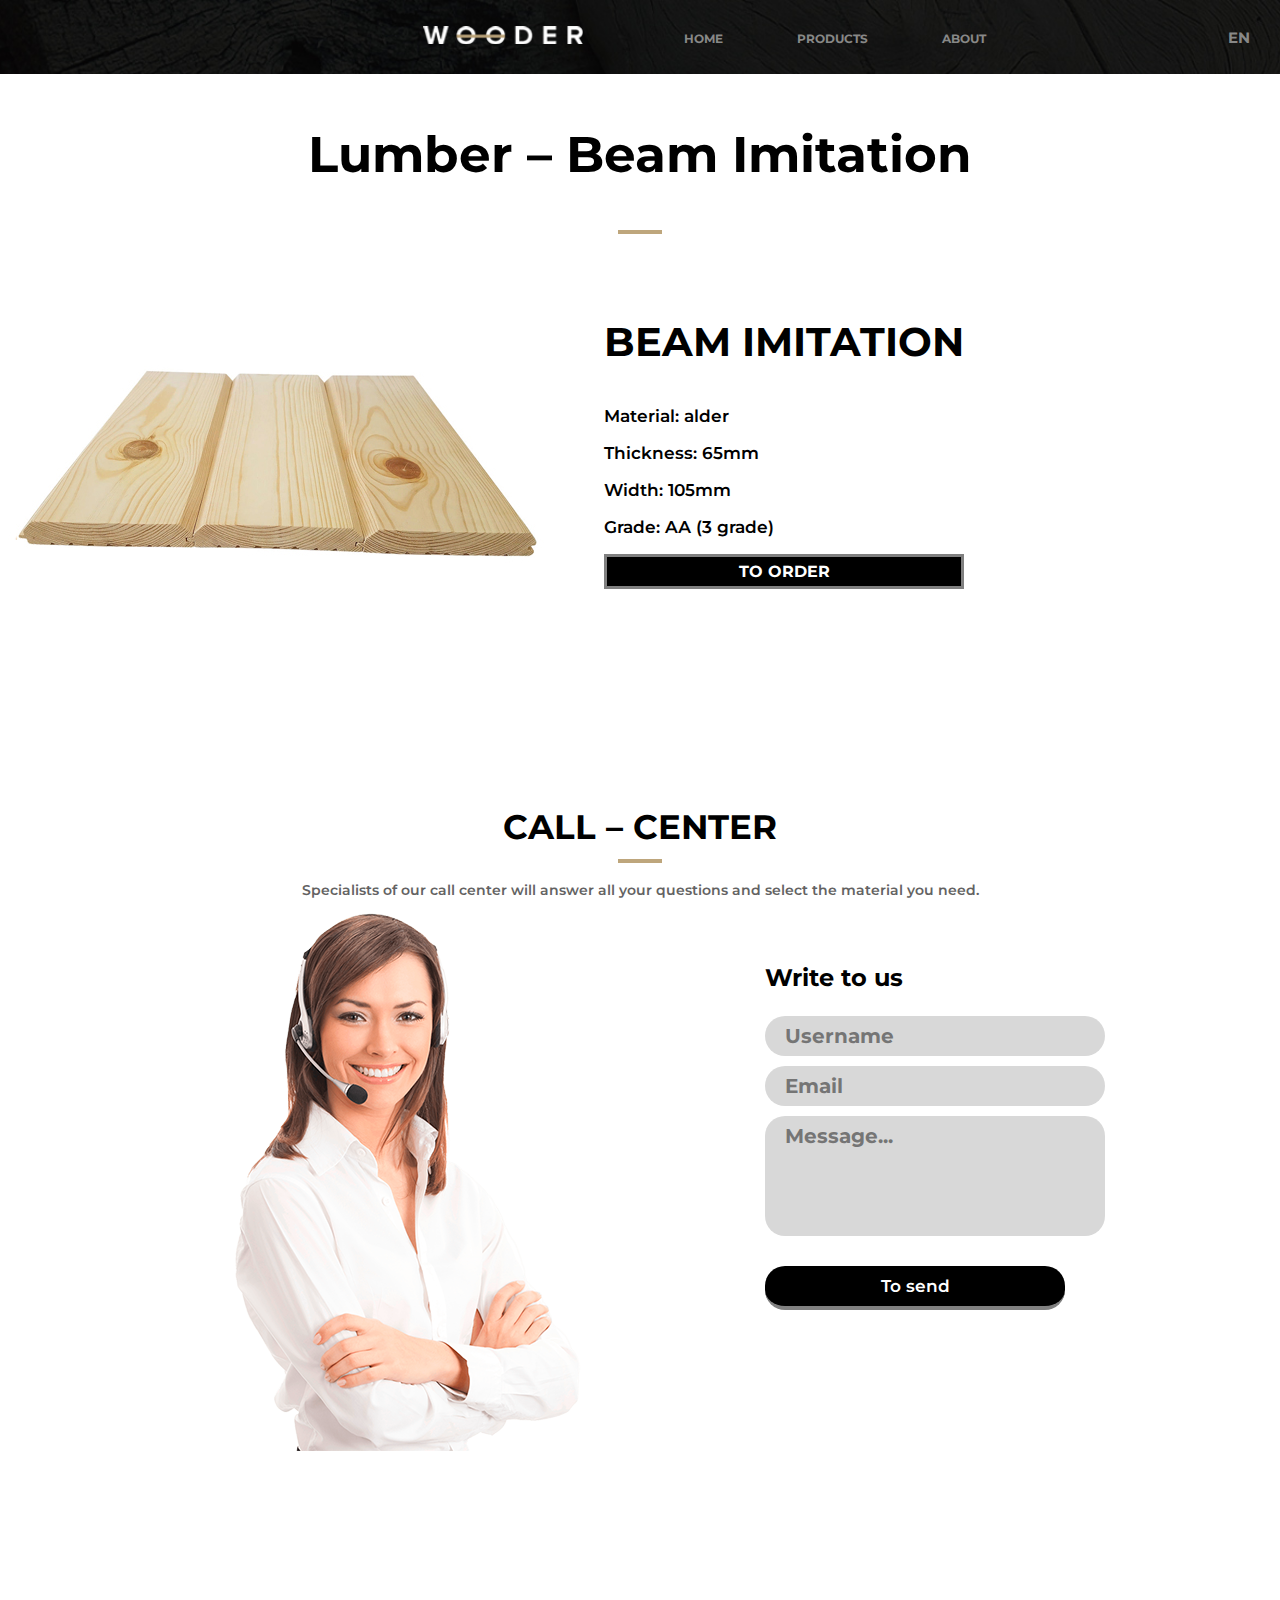
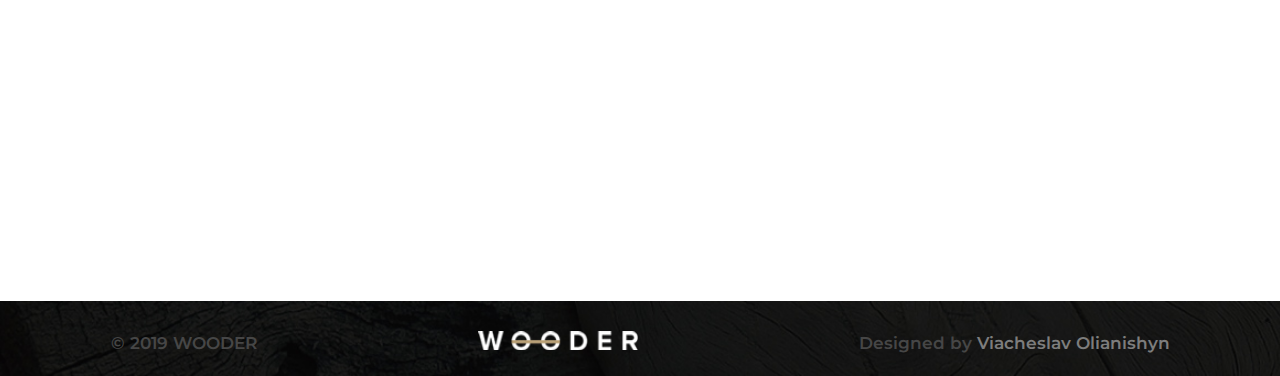
<file: Card Product_four.html>
<!DOCTYPE html>
<html>
<head>
	<title>Card Product</title>
	<link href="https://fonts.googleapis.com/css?family=Montserrat:100,600,600i,700,700i&display=swap" rel="stylesheet">
  <link rel="stylesheet" type="text/css" href="css/Card Product_one.css">
  <link rel="shortcut icon" href="favicon/favicon (1).ico" type="image/x-icon">
  <meta name="viewport" content="width=device-width, height=device-height, target-densitydpi=device-dpi, initial-scale=1"> 
</head>
<body>
	<div class="fhone">
    <div class="nav">
      <div class="menu_burger">
         <nav class="mobile-menu">
            <div id="mySidenav" class="sidenav">
              <a href="javascript:void(0)" class="closebtn" onclick="closeNav()">×</a>
              <a href="index.html">Home</a>
              <a href="products.html">Products</a>
              <a href="about_us.html">About</a>
            </div>
            <span style="font-size:30px; cursor:pointer;color:grey;padding-left:15px;" onclick="openNav()"> ☰ </span>
         </nav>
      </div>
     <div class="navigator">
        <a href="index.html"><img src="images/logo.png" alt="wooder" class="width"></a>
          <ul class="menu">
  	         <li>
                <a href="index.html">home</a>
             </li>
             <li>
                <a href="products.html">products</a>
             </li>
             <li>
                <a href="about_us.html">about</a>
             </li>
	        </ul>
     </div>
    <div class="en">
       <p>
          <a href="Card Product_four.html">en</a>
       </p>
    </div>
  </div>
</div> 

  <!--card_product-->
  <div class="cards_products">
  	<div class="zag_cards">
       <h1> Lumber &#8211; Beam Imitation</h1>
       <img src="images/quality_line.png" alt="quality_line">
   </div>
  <div class="cards">
     <div>
        <img src="images/tn3_0_99712600_1ыс524788575.jpg" class="width" alt="wooder">
     </div>
     <div class="specifications">
       <div  class="zag_two">
     		<h3>Beam Imitation</h3>
     	 </div>
     	 <div>
     		 <p>Material: alder</p>
      	</div>
     	 <div>
     	   <p>Thickness: 65mm</p>
     	 </div>
     	 <div>
     		 <p>Width: 105mm</p>
     	 </div>
     	 <div>
     		 <p>Grade: AА (3 grade)</p>
     	 </div>
     	 <div class="touch">
     		 <a href="mailto:loktev.alex.74@gmail.com">To order</a>
     	 </div>
     </div>
  </div>
</div>


<!--fhorm_call-->
<div class="call-center_div">
  <div class="call_center_zag">
    <h2 class="zag_two">Call &#8211; center</h2>
      <img src="images/quality_line.png" alt="quality_line">
        <p class="font_size_p">Specialists of our call center will answer all your questions and select the material you need.</p>
  </div>
  <div class="fhorn_call_center" >
    <div class="call_center">
		  <img src="images/call-center.png" alt="call">
    </div>
	<form class="decor" action='http://fe.it-academy.by/TestForm.php ' method='GET' target='_blank'>
       <div class="form-inner">
	       <h3>Write to us</h3>
	       <input type="text" placeholder="Username" name="text_nab">
	       <input type="email" placeholder="Email" name="email_nab">
	       <textarea placeholder="Message..." rows="3" name="Message_nab"></textarea>
	       <input type="submit" value="To send">
       </div>
    </form>
<div class="images_wooderr">
	<p>Products</p>
</div>
</div>
</div>

<!--maps-->
   <div class="maps">
     <iframe src="https://www.google.com/maps/embed?pb=!1m18!1m12!1m3!1d2350.2724979862915!2d27.520546415902118!3d53.90913348010087!2m3!1f0!2f0!3f0!3m2!1i1024!2i768!4f13.1!3m3!1m2!1s0x46dbc55f35bf3dad%3A0x1b24f9c7afbf6aaf!2zNSDRjdGC0LDQtiwg0YPQuy4g0KHQutGA0YvQs9Cw0L3QvtCy0LAgMTQsINCc0LjQvdGB0Lo!5e0!3m2!1sru!2sby!4v1564747044316!5m2!1sru!2sby" width="100%" height="450" frameborder="0" style="border:0" allowfullscreen class="google_mapss"></iframe>
   </div>

   <!--footer-->
  <footer>
     <div class="footer_logo">
        <div class="wooder_2019">
           <p>&#169; 2019 wooder</p>
        </div>
        <div class="footer_logo_img">
           <a href="index.html"><img src="images/logo.png" class="width" alt="logo"></a>
        </div>
        <div class="Viacheslav_Olianishyn">
           <p>Designed by <span>Viacheslav Olianishyn</span></p>
        </div>
     </div>
  </footer>
    <script>
    function openNav() {
        document.getElementById("mySidenav").style.width = "100%";
    }
    function closeNav() {
        document.getElementById("mySidenav").style.width = "0";
    }
</script>
</body>
</html>
</file>
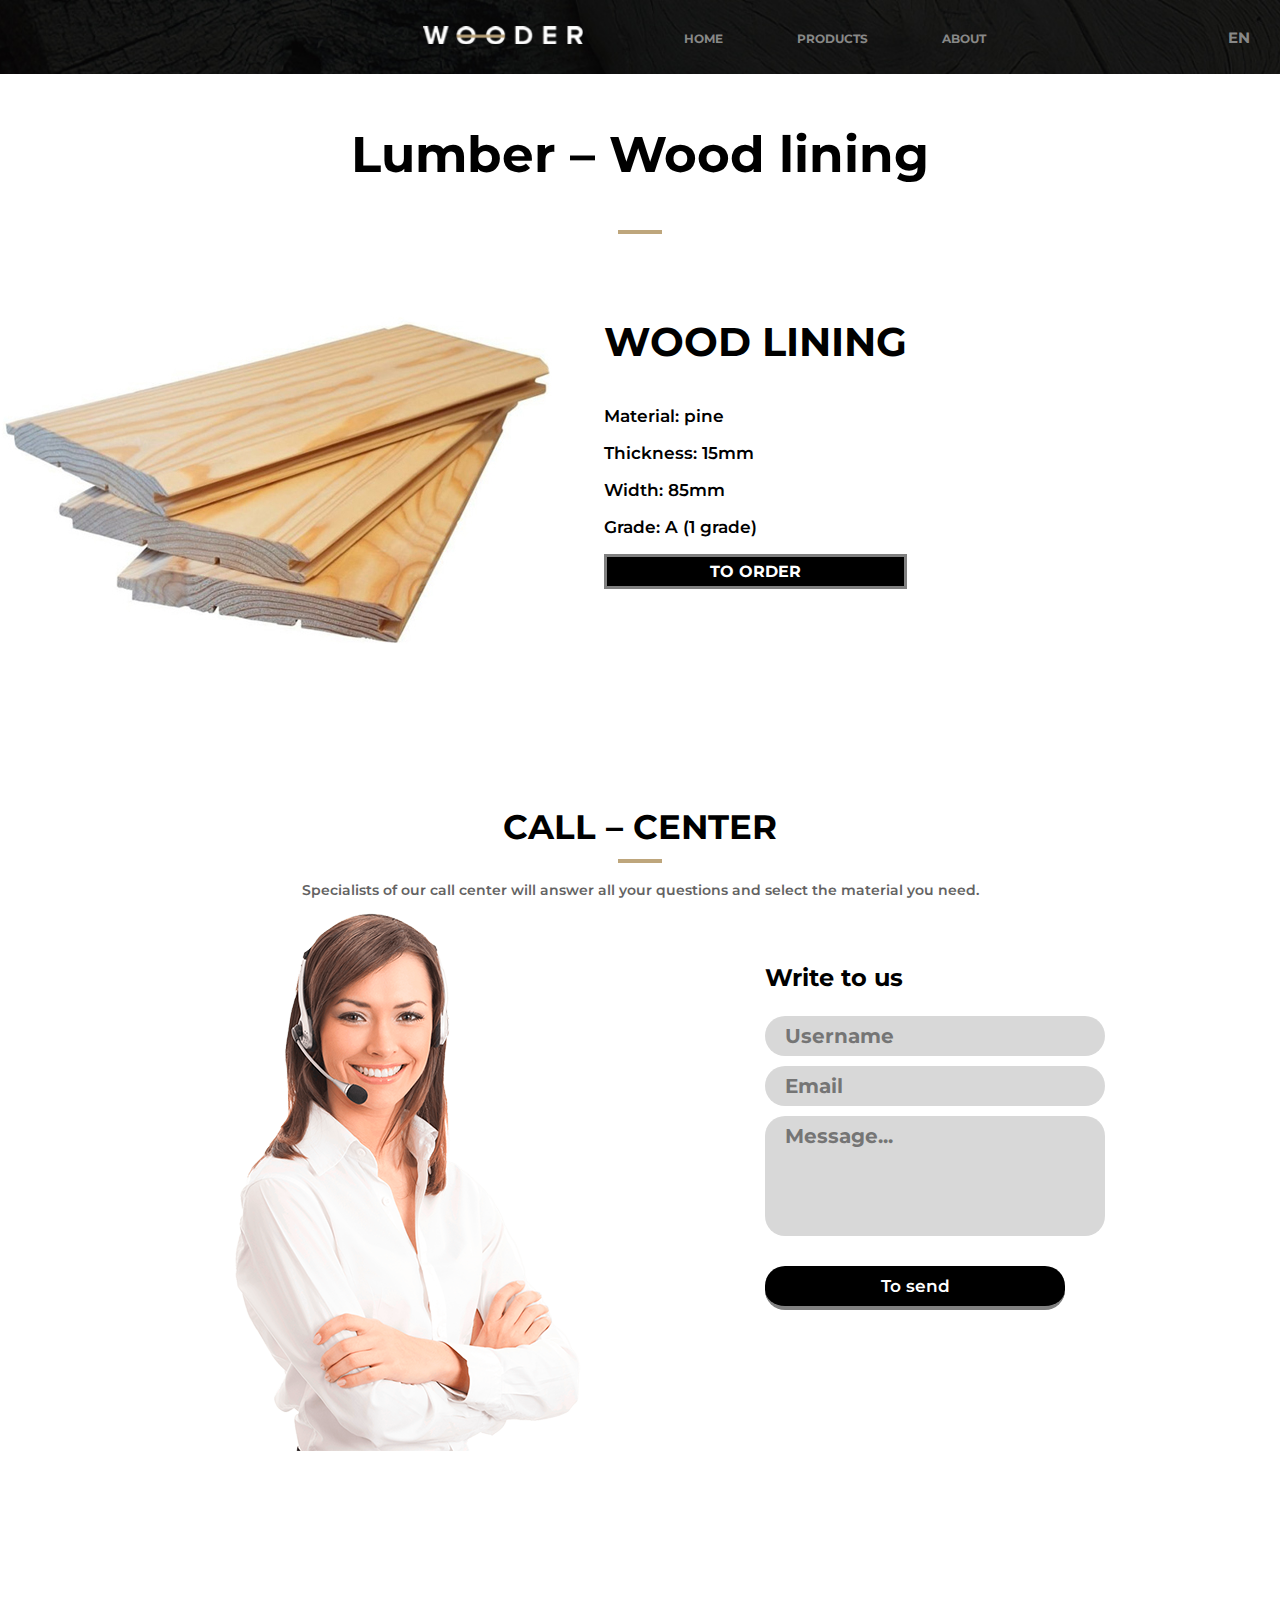
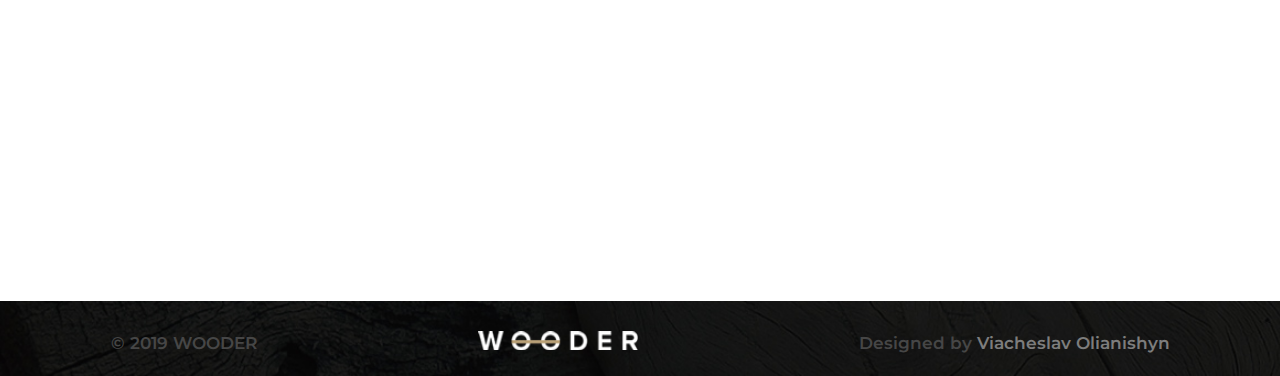
<file: Card Product_one.html>
<!DOCTYPE html>
<html>
<head>
	<title>Card Product</title>
	<link href="https://fonts.googleapis.com/css?family=Montserrat:100,600,600i,700,700i&display=swap" rel="stylesheet">
  <link rel="stylesheet" type="text/css" href="css/Card Product_one.css">
  <link rel="shortcut icon" href="favicon/favicon (1).ico" type="image/x-icon">
  <meta name="viewport" content="width=device-width, height=device-height, target-densitydpi=device-dpi, initial-scale=1"> 
</head>
<body>
	<div class="fhone">
    <div class="nav">
      <div class="menu_burger">
           <nav class="mobile-menu">
              <div id="mySidenav" class="sidenav">
                <a href="javascript:void(0)" class="closebtn" onclick="closeNav()">×</a>
                <a href="index.html">Home</a>
                <a href="products.html">Products</a>
                <a href="about_us.html">About</a>
              </div>
              <span style="font-size:30px; cursor:pointer;color:grey;padding-left:15px;" onclick="openNav()"> ☰ </span>
           </nav>
        </div>
      <div class="navigator">
         <a href="index.html"><img src="images/logo.png" alt="wooder" class="width"></a>
            <ul class="menu">
                <li>
                    <a href="index.html">home</a>
                </li>
		            <li>
                    <a href="products.html">products</a>
                </li>
		            <li>
                    <a href="about_us.html">about</a>
                </li>
	          </ul>
      </div>
      <div class="en">
         <p>
            <a href="Card Product_one.html">en</a>
         </p>
     </div>
   </div>
</div> 

<!--card_product-->
  <div class="cards_products">
  	<div class="zag_cards">
       <h1> Lumber &#8211; Wood lining</h1>
       <img src="images/quality_line.png" alt="quality_line">
   </div>
  <div class="cards">
     <div>
        <img src="images/tn3_0_99712600_1524788575.jpg" class="width" alt="wooder">
     </div>
     <div class="specifications">
     	 <div  class="zag_two">
     		 <h3 >Wood lining</h3>
     	 </div>
     	<div>
     		 <p>Material: pine</p>
     	</div>
     	<div>
     		 <p>Thickness: 15mm</p>
     	</div>
     	<div>
     		 <p>Width: 85mm</p>
     	</div>
     	<div>
     		 <p>Grade: A (1 grade)</p>
     	</div>
     	<div class="touch">
     		 <a href="mailto:loktev.alex.74@gmail.com">To order</a>
     	</div>
     </div>
  </div>
</div>


<!--fhorm_call-->
<div class="call-center_div">
  <div class="call_center_zag">
   <h2 class="zag_two">Call &#8211; center</h2>
     <img src="images/quality_line.png" alt="quality_line">
     <p class="font_size_p">Specialists of our call center will answer all your questions and select the material you need.</p>
  </div>
<div class="fhorn_call_center" >
   <div class="call_center">
		 <img src="images/call-center.png" alt="call">
   </div>
	<form class="decor" action='http://fe.it-academy.by/TestForm.php ' method='GET' target='_blank'>
       <div class="form-inner">
	       <h3>Write to us</h3>
	       <input type="text" placeholder="Username" name="text_nab">
	       <input type="email" placeholder="Email" name="email_nab">
	       <textarea placeholder="Message..." rows="3" name="Message_nab"></textarea>
	       <input type="submit" value="To send">
       </div>
    </form>
<div class="images_wooderr">
	<p>Products</p>
</div>
</div>
</div>
<!--maps-->

   <div class="maps">
     <iframe src="https://www.google.com/maps/embed?pb=!1m18!1m12!1m3!1d2350.2724979862915!2d27.520546415902118!3d53.90913348010087!2m3!1f0!2f0!3f0!3m2!1i1024!2i768!4f13.1!3m3!1m2!1s0x46dbc55f35bf3dad%3A0x1b24f9c7afbf6aaf!2zNSDRjdGC0LDQtiwg0YPQuy4g0KHQutGA0YvQs9Cw0L3QvtCy0LAgMTQsINCc0LjQvdGB0Lo!5e0!3m2!1sru!2sby!4v1564747044316!5m2!1sru!2sby" width="100%" height="450" frameborder="0" style="border:0" allowfullscreen class="google_mapss"></iframe>
   </div>

   <!--footer-->

  <footer>
     <div class="footer_logo">
        <div class="wooder_2019">
           <p>&#169; 2019 wooder</p>
        </div>
        <div class="footer_logo_img">
           <a href="index.html"><img src="images/logo.png" class="width" alt="logo"></a>
        </div>
        <div class="Viacheslav_Olianishyn">
           <p>Designed by <span>Viacheslav Olianishyn</span></p>
        </div>
     </div>
  </footer>
  <script>
    function openNav() {
        document.getElementById("mySidenav").style.width = "100%";
    }
    function closeNav() {
        document.getElementById("mySidenav").style.width = "0";
    }
</script>
</body>
</html>
</file>
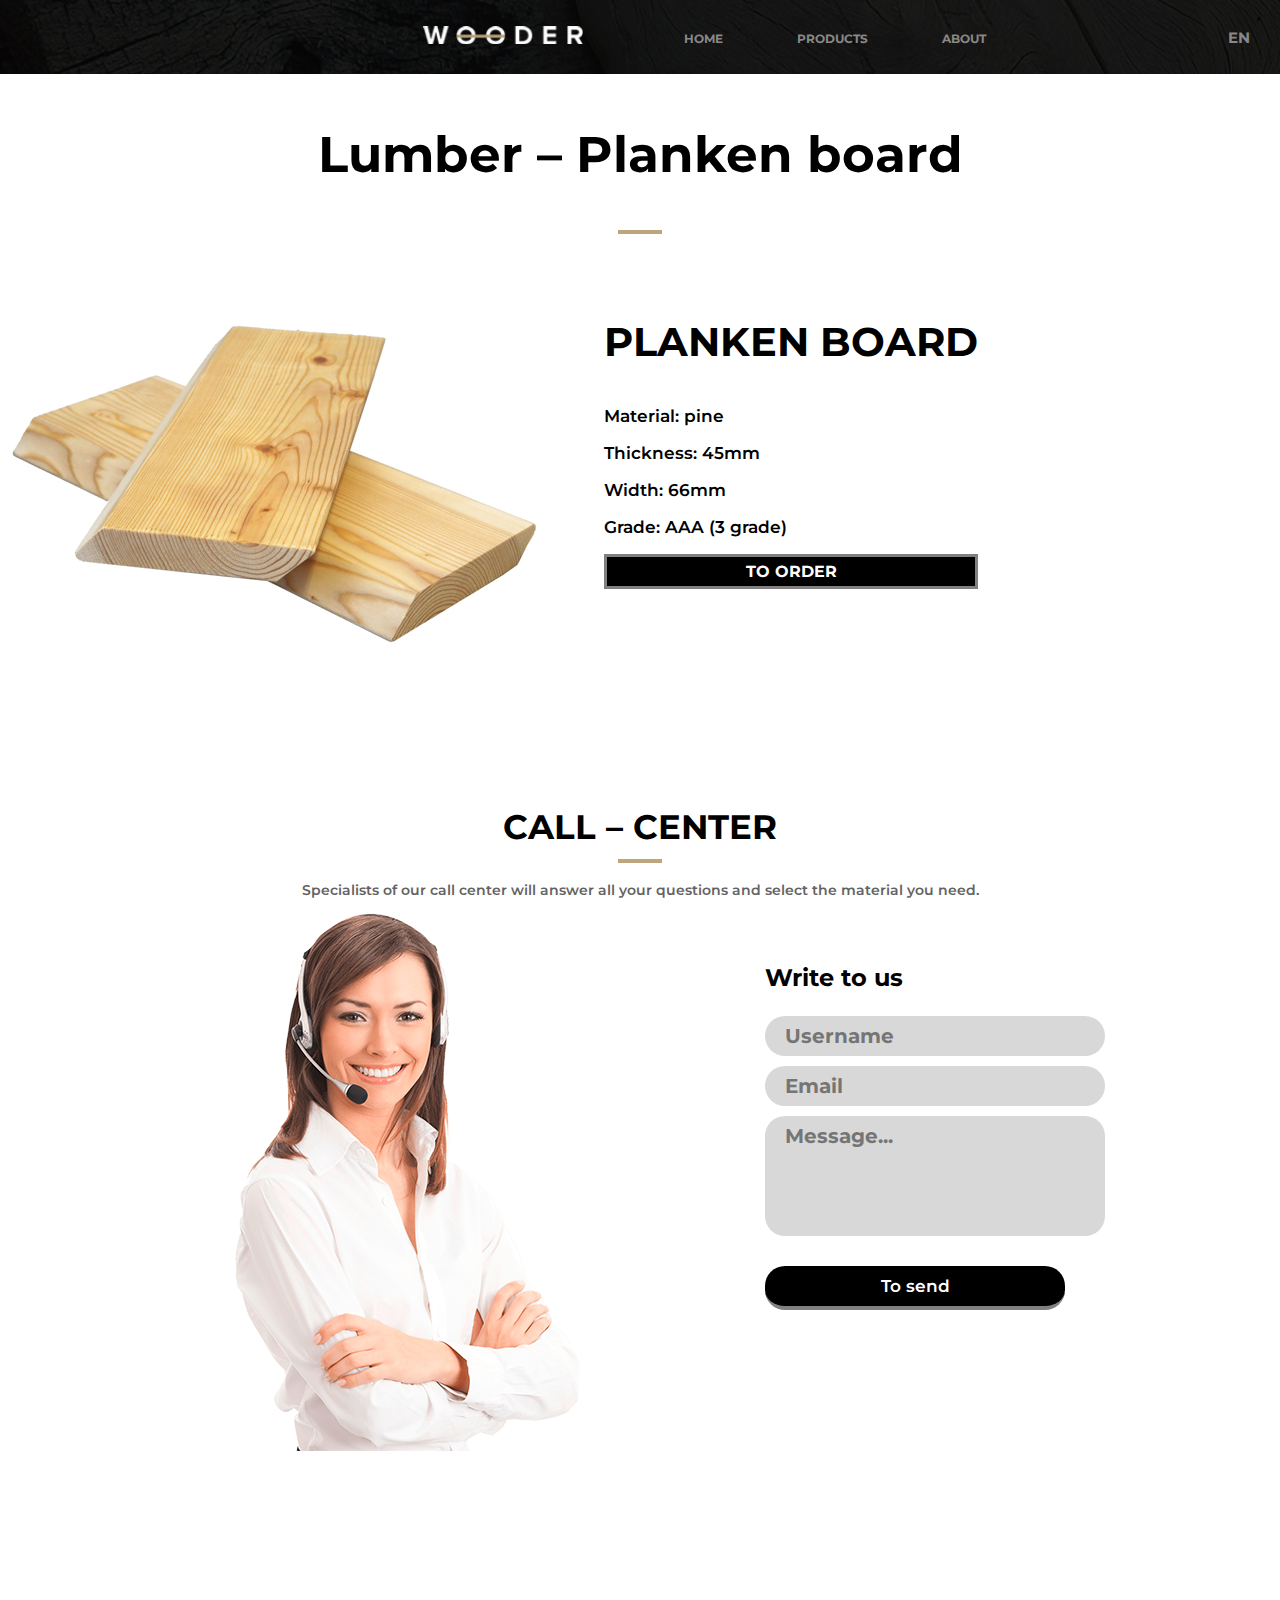
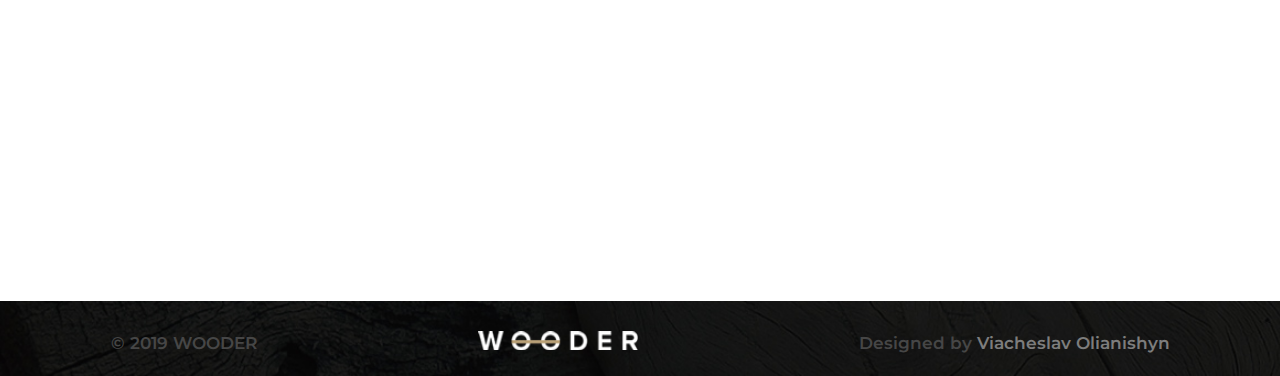
<file: Card Product_seven.html>
<!DOCTYPE html>
<html>
<head>
	<title>Card Product</title>
	<link href="https://fonts.googleapis.com/css?family=Montserrat:100,600,600i,700,700i&display=swap" rel="stylesheet">
  <link rel="stylesheet" type="text/css" href="css/Card Product_one.css">
  <link rel="shortcut icon" href="favicon/favicon (1).ico" type="image/x-icon">
  <meta name="viewport" content="width=device-width, height=device-height, target-densitydpi=device-dpi, initial-scale=1"> 
</head>
<body>
	<div class="fhone">
       <div class="nav">
  		   <div class="menu_burger">
               <nav class="mobile-menu">
                  <div id="mySidenav" class="sidenav">
                    <a href="javascript:void(0)" class="closebtn" onclick="closeNav()">×</a>
                    <a href="index.html">Home</a>
                    <a href="products.html">Products</a>
                    <a href="about_us.html">About</a>
                  </div>
                  <span style="font-size:30px; cursor:pointer;color:grey;padding-left:15px;" onclick="openNav()"> ☰ </span>
               </nav>
            </div>
        <div class="navigator">
            <a href="index.html">
            	<img src="images/logo.png" alt="wooder" class="width" >
            </a>
           <ul class="menu">
          		<li>
                 	<a href="index.html">home</a>
              	</li>
                <li>
                 	<a href="products.html">products</a>
              	</li>
                <li>
                 	<a href="about_us.html">about</a>
              	</li>
           </ul>
        </div>
        <div class="en">
         	<p>
            	<a href="Card Product_seven.html">en</a>
         	</p>
     	</div>
  </div>
 </div> 

  <!--card_product-->
  <div class="cards_products">
  	<div class="zag_cards">
       <h1> Lumber &#8211; Planken board</h1>
       <img src="images/quality_line.png" alt="quality_line">
   </div>
   <div class="cards">
     <div>
        <img src="images/tn3_0_99712600_SA1524788575.jpg" class="width" alt="wooder">
     </div>
     <div class="specifications">
     	<div  class="zag_two">
     		<h3>Planken board</h3>
     	</div>
     	<div>
     		<p>Material: pine</p>
     	</div>
     	<div>
     		<p>Thickness: 45mm</p>
     	</div>
     	<div>
     		<p>Width: 66mm</p>
     	</div>
     	<div>
     		<p>Grade: AAA (3 grade)</p>
     	</div>
     	<div class="touch">
     		<a href="mailto:loktev.alex.74@gmail.com">To order</a>
     	</div>
     </div>
  </div>
</div>


<!--fhorm_call-->
<div class="call-center_div">
	<div class="call_center_zag">
		<h2 class="zag_two">Call &#8211; center</h2>
			<img src="images/quality_line.png" alt="quality_line">
				<p class="font_size_p">Specialists of our call center will answer all your questions and select the material you need.</p>
	</div>
<div class="fhorn_call_center" >
   <div class="call_center">
		<img src="images/call-center.png" alt="call">
   </div>
	<form class="decor" action='http://fe.it-academy.by/TestForm.php ' method='GET' target='_blank'>
       <div class="form-inner">
	       <h3>Write to us</h3>
	       <input type="text" placeholder="Username" name="text_nab">
	       <input type="email" placeholder="Email" name="email_nab">
	       <textarea placeholder="Message..." rows="3" name="Message_nab"></textarea>
	       <input type="submit" value="To send">
       </div>
    </form>
<div class="images_wooderr">
	<p>Products</p>
</div>
</div>
</div>

<!--maps-->
   <div class="maps">
     <iframe src="https://www.google.com/maps/embed?pb=!1m18!1m12!1m3!1d2350.2724979862915!2d27.520546415902118!3d53.90913348010087!2m3!1f0!2f0!3f0!3m2!1i1024!2i768!4f13.1!3m3!1m2!1s0x46dbc55f35bf3dad%3A0x1b24f9c7afbf6aaf!2zNSDRjdGC0LDQtiwg0YPQuy4g0KHQutGA0YvQs9Cw0L3QvtCy0LAgMTQsINCc0LjQvdGB0Lo!5e0!3m2!1sru!2sby!4v1564747044316!5m2!1sru!2sby" width="100%" height="450" frameborder="0" style="border:0" allowfullscreen class="google_mapss"></iframe>
   </div>


   <!--footer-->
  <footer>
     <div class="footer_logo">
        <div class="wooder_2019">
           <p>&#169; 2019 wooder</p>
        </div>
        <div class="footer_logo_img">
           <a href="index.html"><img src="images/logo.png" class="width" alt="logo"></a>
        </div>
        <div class="Viacheslav_Olianishyn">
           <p>Designed by <span>Viacheslav Olianishyn</span></p>
        </div>
     </div>
  </footer>
  <script>
    function openNav() {
        document.getElementById("mySidenav").style.width = "100%";
    }
    function closeNav() {
        document.getElementById("mySidenav").style.width = "0";
    }
</script>
</body>
</html>
</file>
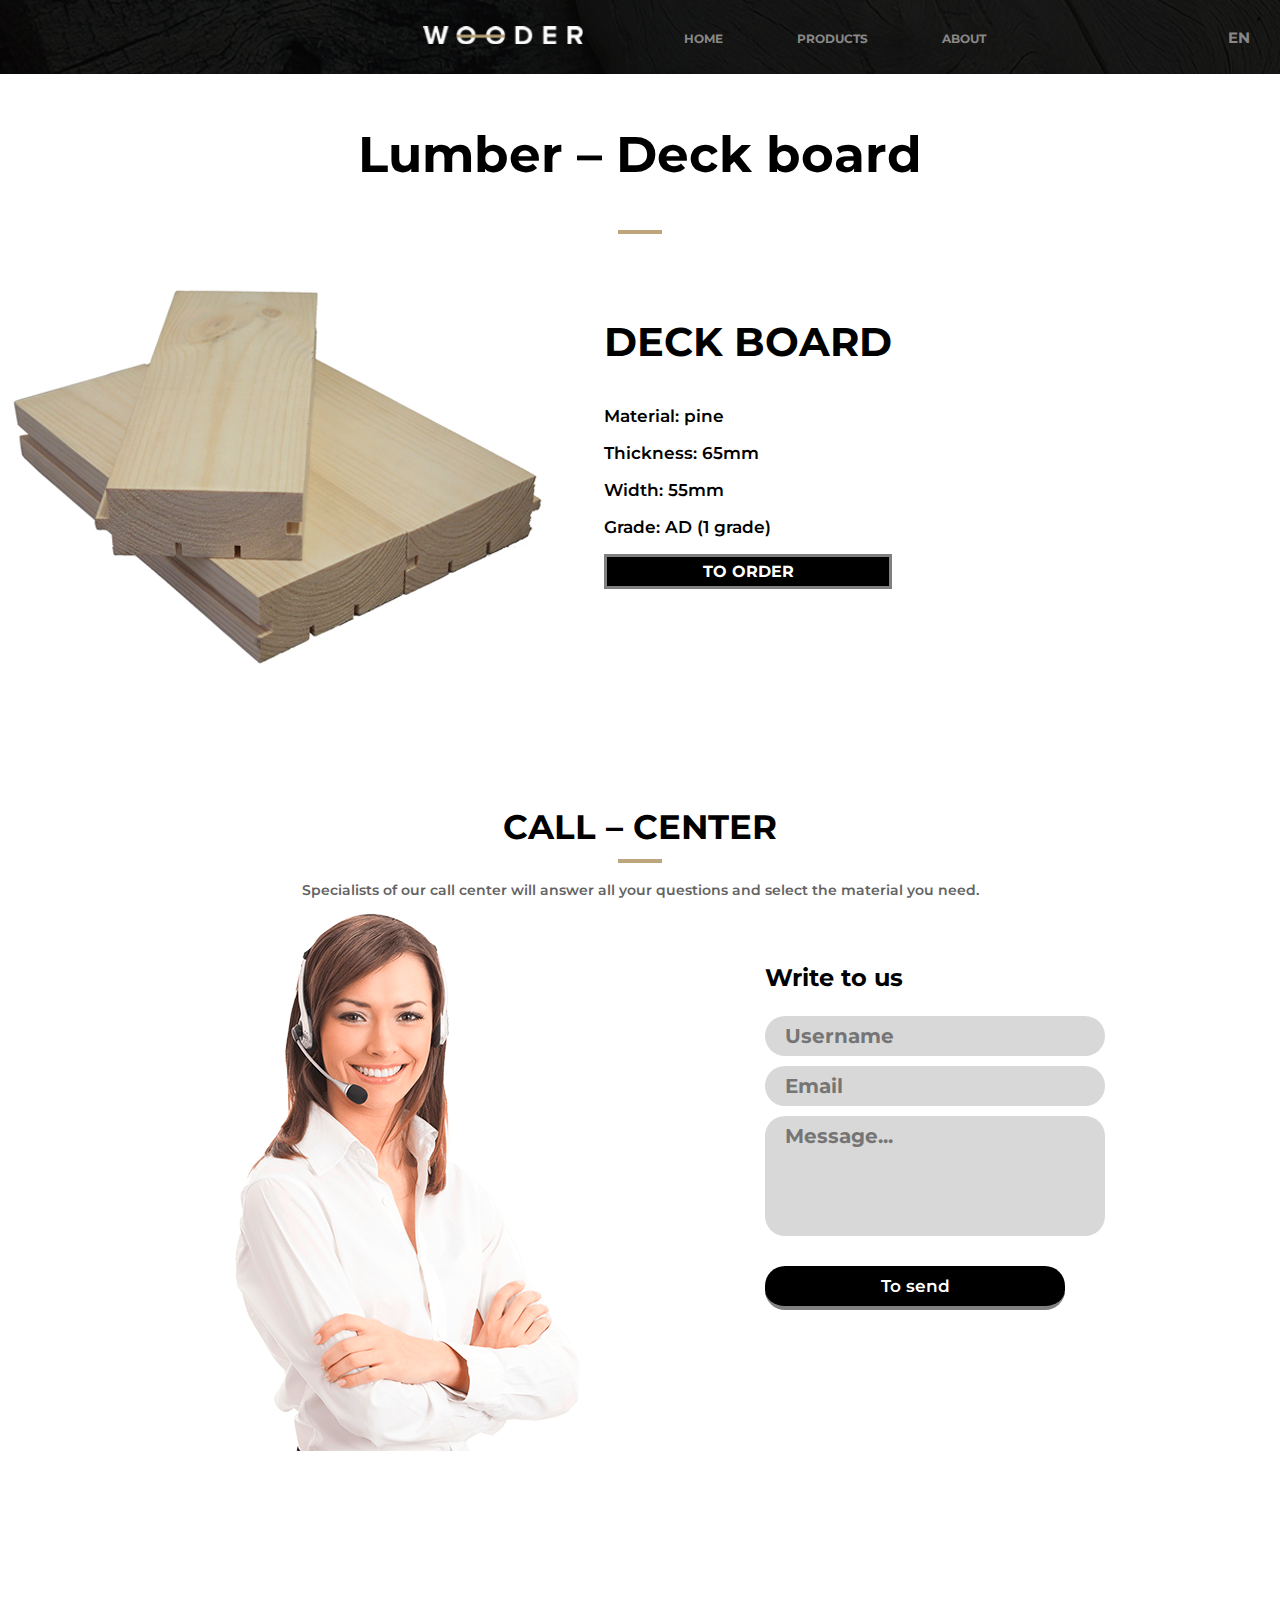
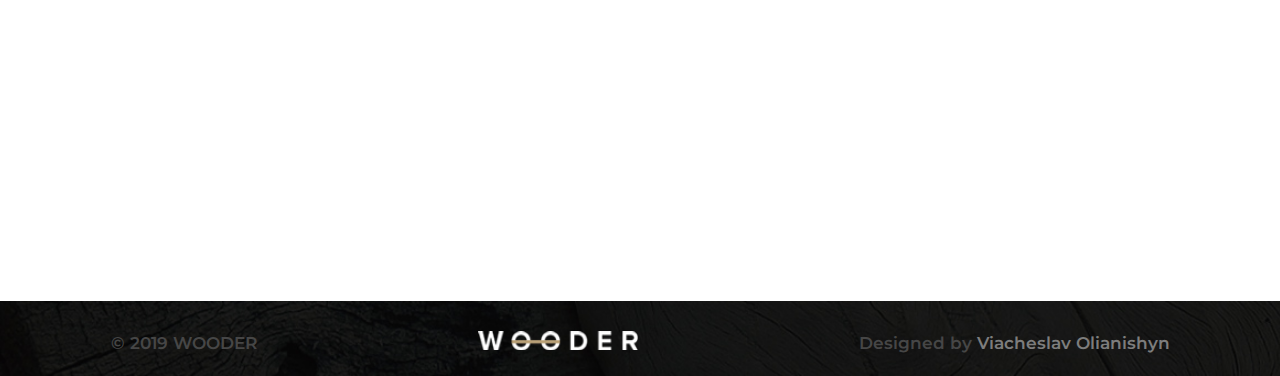
<file: Card Product_six.html>
<!DOCTYPE html>
<html>
<head>
	<title>Card Product</title>
	<link href="https://fonts.googleapis.com/css?family=Montserrat:100,600,600i,700,700i&display=swap" rel="stylesheet">
  <link rel="stylesheet" type="text/css" href="css/Card Product_one.css">
  <link rel="shortcut icon" href="favicon/favicon (1).ico" type="image/x-icon">
  <meta name="viewport" content="width=device-width, height=device-height, target-densitydpi=device-dpi, initial-scale=1"> 
</head>
<body>
	<div class="fhone">
    <div class="nav">
      <div class="menu_burger">
           <nav class="mobile-menu">
              <div id="mySidenav" class="sidenav">
                <a href="javascript:void(0)" class="closebtn" onclick="closeNav()">×</a>
                <a href="index.html">Home</a>
                <a href="products.html">Products</a>
                <a href="about_us.html">About</a>
              </div>
              <span style="font-size:30px; cursor:pointer;color:grey;padding-left:15px;" onclick="openNav()"> ☰ </span>
           </nav>
        </div>
      <div class="navigator">
          <a href="index.html"><img src="images/logo.png" alt="wooder" class="width"></a>
          <ul class="menu">
              <li>
                 <a href="index.html">home</a>
              </li>
              <li>
                 <a href="products.html">products</a>
              </li>
              <li>
                 <a href="about_us.html">about</a>
              </li>
          </ul>
      </div>
      <div class="en">
         <p>
            <a href="Card Product_six.html">en</a>
         </p>
     </div>
  </div>
  </div> 

  <!--card_product-->
  <div class="cards_products">
  	<div class="zag_cards">
       <h1> Lumber &#8211; Deck board</h1>
       <img src="images/quality_line.png" alt="quality_line">
   </div>
  <div class="cards">
     <div>
        <img src="images/tn3_0_99712600_1524фы788575.jpg" class="width" alt="wooder">
     </div>
     <div class="specifications">
     	<div  class="zag_two">
     		<h3 >Deck board</h3>
     	</div>
     	<div>
     		<p>Material: pine</p>
     	</div>
     	<div>
     		<p>Thickness: 65mm</p>
     	</div>
     	<div>
     		<p>Width: 55mm</p>
     	</div>
     	<div>
     		<p>Grade: AD (1 grade)</p>
     	</div>
     	<div class="touch">
     		<a href="mailto:loktev.alex.74@gmail.com">To order</a>
     	</div>
     </div>
  </div>
</div>


<!--fhorm_call-->
<div class="call-center_div">
  <div class="call_center_zag">
    <h2 class="zag_two">Call &#8211; center</h2>
      <img src="images/quality_line.png" alt="quality_line">
        <p class="font_size_p">Specialists of our call center will answer all your questions and select the material you need.</p>
</div>
<div class="fhorn_call_center" >
   <div class="call_center">
		  <img src="images/call-center.png" alt="call">
   </div>
	<form class="decor" action='http://fe.it-academy.by/TestForm.php ' method='GET' target='_blank'>
       <div class="form-inner">
	       <h3>Write to us</h3>
	       <input type="text" placeholder="Username" name="text_nab">
	       <input type="email" placeholder="Email" name="email_nab">
	       <textarea placeholder="Message..." rows="3" name="Message_nab"></textarea>
	       <input type="submit" value="To send">
       </div>
    </form>
<div class="images_wooderr">
	<p>Products</p>
</div>
</div>
</div>

<!--maps-->
   <div class="maps">
     <iframe src="https://www.google.com/maps/embed?pb=!1m18!1m12!1m3!1d2350.2724979862915!2d27.520546415902118!3d53.90913348010087!2m3!1f0!2f0!3f0!3m2!1i1024!2i768!4f13.1!3m3!1m2!1s0x46dbc55f35bf3dad%3A0x1b24f9c7afbf6aaf!2zNSDRjdGC0LDQtiwg0YPQuy4g0KHQutGA0YvQs9Cw0L3QvtCy0LAgMTQsINCc0LjQvdGB0Lo!5e0!3m2!1sru!2sby!4v1564747044316!5m2!1sru!2sby" width="100%" height="450" frameborder="0" style="border:0" allowfullscreen class="google_mapss"></iframe>
   </div>


   <!--footer-->
  <footer>
     <div class="footer_logo">
        <div class="wooder_2019">
           <p>&#169; 2019 wooder</p>
        </div>
        <div class="footer_logo_img">
           <a href="index.html"><img src="images/logo.png" class="width" alt="logo"></a>
        </div>
        <div class="Viacheslav_Olianishyn">
           <p>Designed by <span>Viacheslav Olianishyn</span></p>
        </div>
     </div>
  </footer>
    <script>
    function openNav() {
        document.getElementById("mySidenav").style.width = "100%";
    }
    function closeNav() {
        document.getElementById("mySidenav").style.width = "0";
    }
</script>
</body>
</html>
</file>
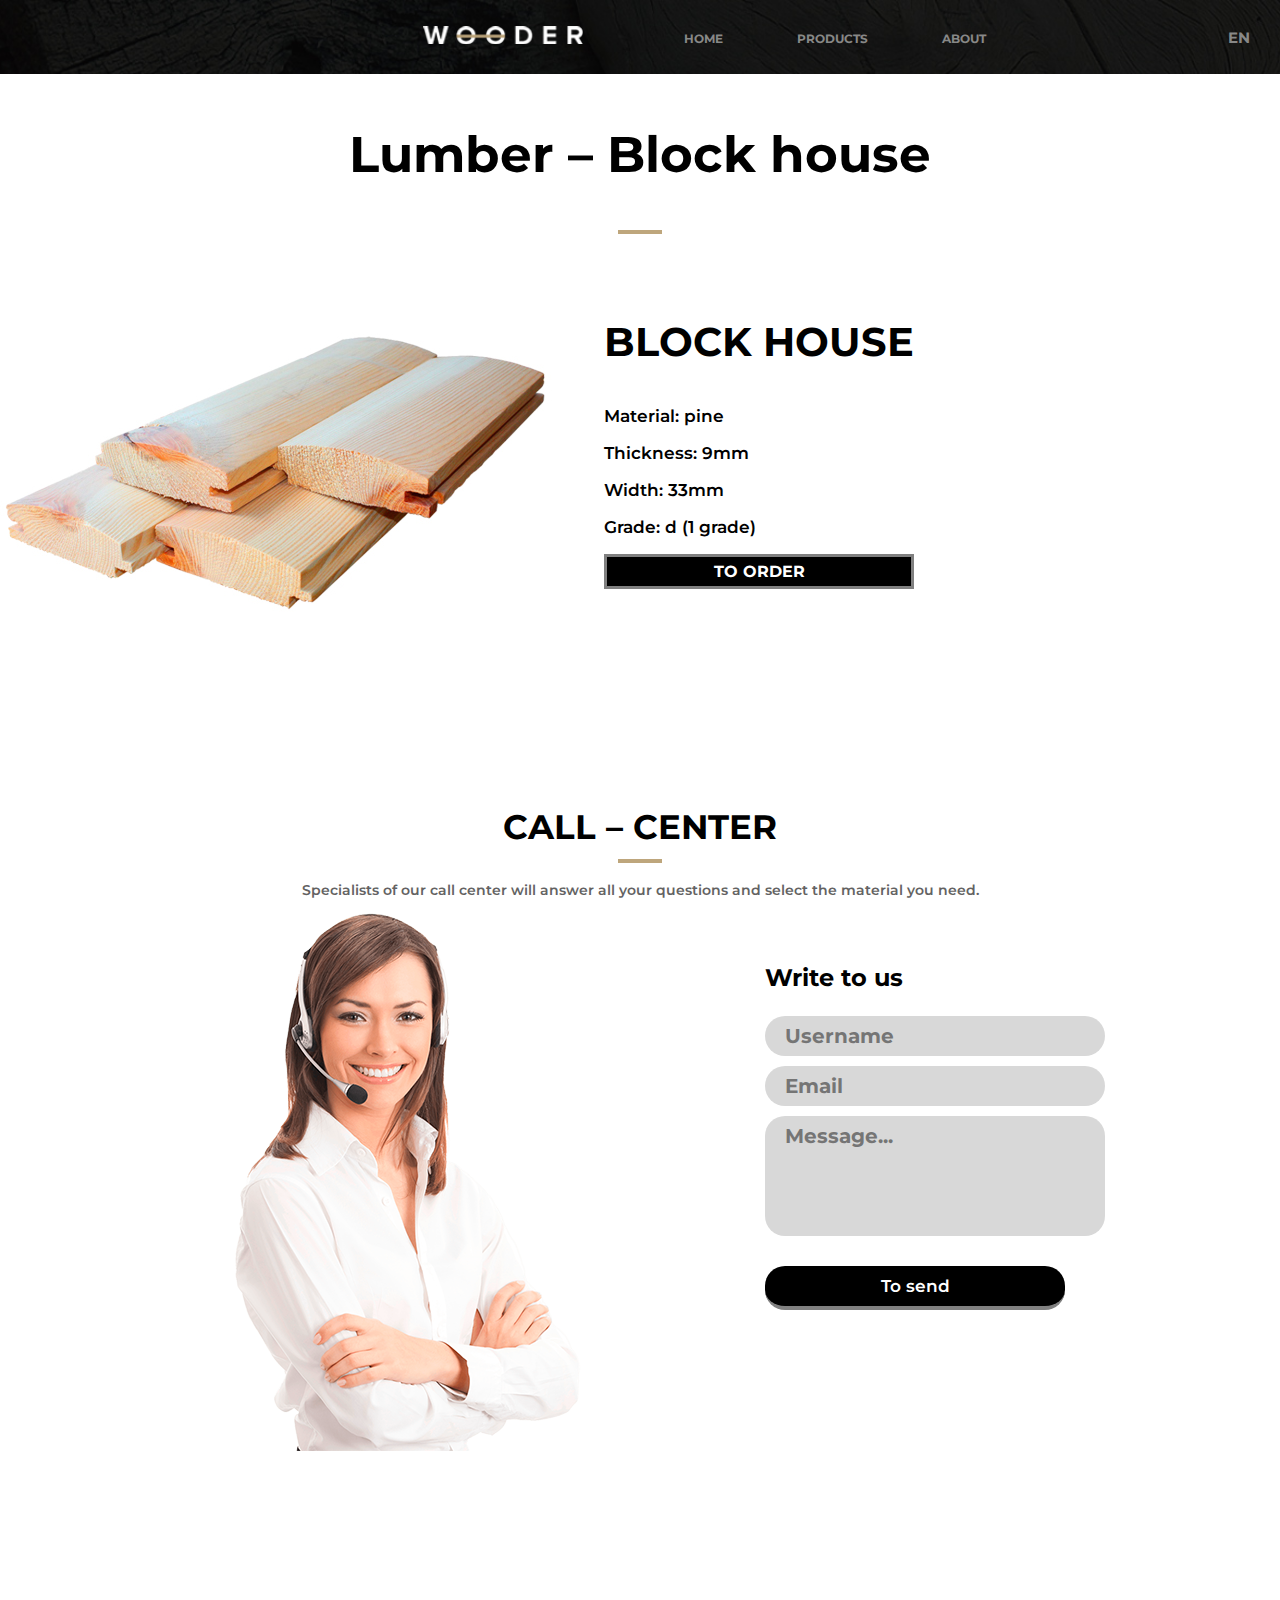
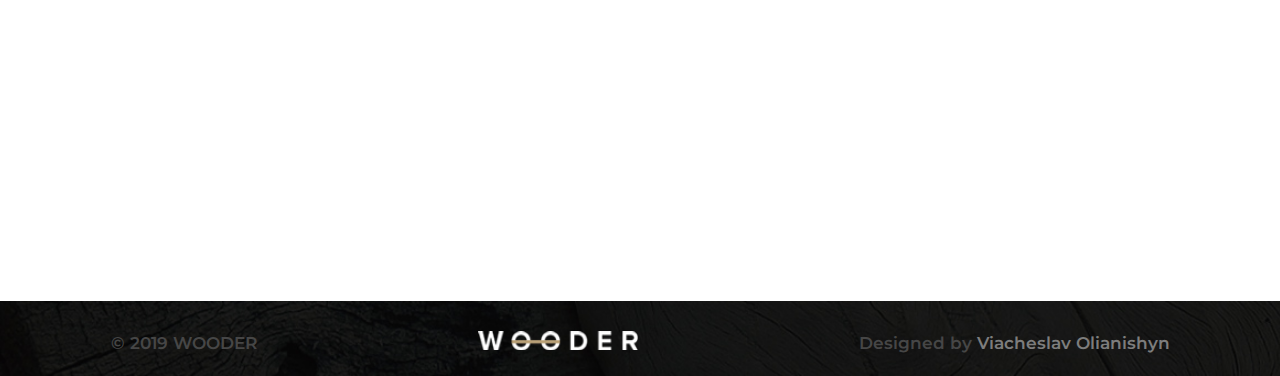
<file: Card Product_three.html>
<!DOCTYPE html>
<html>
<head>
  <title>Card Product</title>
  <link href="https://fonts.googleapis.com/css?family=Montserrat:100,600,600i,700,700i&display=swap" rel="stylesheet">
  <link rel="stylesheet" type="text/css" href="css/Card Product_one.css">
  <link rel="shortcut icon" href="favicon/favicon (1).ico" type="image/x-icon">
  <meta name="viewport" content="width=device-width, height=device-height, target-densitydpi=device-dpi, initial-scale=1"> 
</head>
<body>
	<div class="fhone">
    <div class="nav">
      <div class="menu_burger">
           <nav class="mobile-menu">
              <div id="mySidenav" class="sidenav">
                <a href="javascript:void(0)" class="closebtn" onclick="closeNav()">×</a>
                <a href="index.html">Home</a>
                <a href="products.html">Products</a>
                <a href="about_us.html">About</a>
              </div>
              <span style="font-size:30px; cursor:pointer;color:grey;padding-left:15px;" onclick="openNav()"> ☰ </span>
           </nav>
        </div>
      <div class="navigator">
        <a href="index.html"><img src="images/logo.png" alt="wooder" class="width"></a>
           <ul class="menu">
              <li>
                <a href="index.html">home</a>
              </li>
              <li>
                <a href="products.html">products</a>
              </li>
              <li>
                <a href="about_us.html">about</a>
              </li>
           </ul>
      </div>
      <div class="en">
         <p>
            <a href="Card Product_three.html">en</a>
         </p>
     </div>
  </div>
  </div> 

  <!--card_product-->
  <div class="cards_products">
  	<div class="zag_cards">
       <h1> Lumber &#8211; Block house</h1>
       <img src="images/quality_line.png" alt="quality_line">
   </div>
  <div class="cards">
     <div>
        <img src="images/tn3_0_99712600_152as4788575.jpg" class="width" alt="wooder">
     </div>
     <div class="specifications">
     	 <div  class="zag_two">
     		 <h3 >Block house</h3>
     	 </div>
     	 <div>
     		 <p>Material: pine</p>
      </div>
      <div>
     		 <p>Thickness: 9mm</p>
     	</div>
     	<div>
     		 <p>Width: 33mm</p>
     	</div>
     	<div>
     		 <p>Grade: d (1 grade)</p>
     	</div>
     	<div class="touch">
     		 <a href="mailto:loktev.alex.74@gmail.com">To order</a>
     	</div> 
     </div>
  </div>
</div>


<!--fhorm_call-->
<div class="call-center_div">
  <div class="call_center_zag">
    <h2 class="zag_two">Call &#8211; center</h2>
      <img src="images/quality_line.png" alt="line">
        <p class="font_size_p">Specialists of our call center will answer all your questions and select the material you need.</p>
  </div>
  <div class="fhorn_call_center" >
    <div class="call_center">
		  <img src="images/call-center.png" alt="call">
    </div>
	<form class="decor" action='http://fe.it-academy.by/TestForm.php ' method='GET' target='_blank'>
       <div class="form-inner">
	       <h3>Write to us</h3>
	       <input type="text" placeholder="Username" name="text_nab">
	       <input type="email" placeholder="Email" name="email_nab">
	       <textarea placeholder="Message..." rows="3" name="Message_nab"></textarea>
	       <input type="submit" value="To send">
       </div>
    </form>
<div class="images_wooderr">
	<p>Products</p>
</div>
</div>
</div>

<!--maps-->
   <div class="maps">
     <iframe src="https://www.google.com/maps/embed?pb=!1m18!1m12!1m3!1d2350.2724979862915!2d27.520546415902118!3d53.90913348010087!2m3!1f0!2f0!3f0!3m2!1i1024!2i768!4f13.1!3m3!1m2!1s0x46dbc55f35bf3dad%3A0x1b24f9c7afbf6aaf!2zNSDRjdGC0LDQtiwg0YPQuy4g0KHQutGA0YvQs9Cw0L3QvtCy0LAgMTQsINCc0LjQvdGB0Lo!5e0!3m2!1sru!2sby!4v1564747044316!5m2!1sru!2sby" width="100%" height="450" frameborder="0" style="border:0" allowfullscreen class="google_mapss"></iframe>
   </div>


   <!--footer-->
  <footer>
     <div class="footer_logo">
        <div class="wooder_2019">
           <p>&#169; 2019 wooder</p>
        </div>
        <div class="footer_logo_img">
           <a href="index.html"><img src="images/logo.png" class="width" alt="logo"></a>
        </div>
        <div class="Viacheslav_Olianishyn">
           <p>Designed by <span>Viacheslav Olianishyn</span></p>
        </div>
     </div>
  </footer>
  <script>
    function openNav() {
        document.getElementById("mySidenav").style.width = "100%";
    }
    function closeNav() {
        document.getElementById("mySidenav").style.width = "0";
    }
</script>
</body>
</html>
</file>
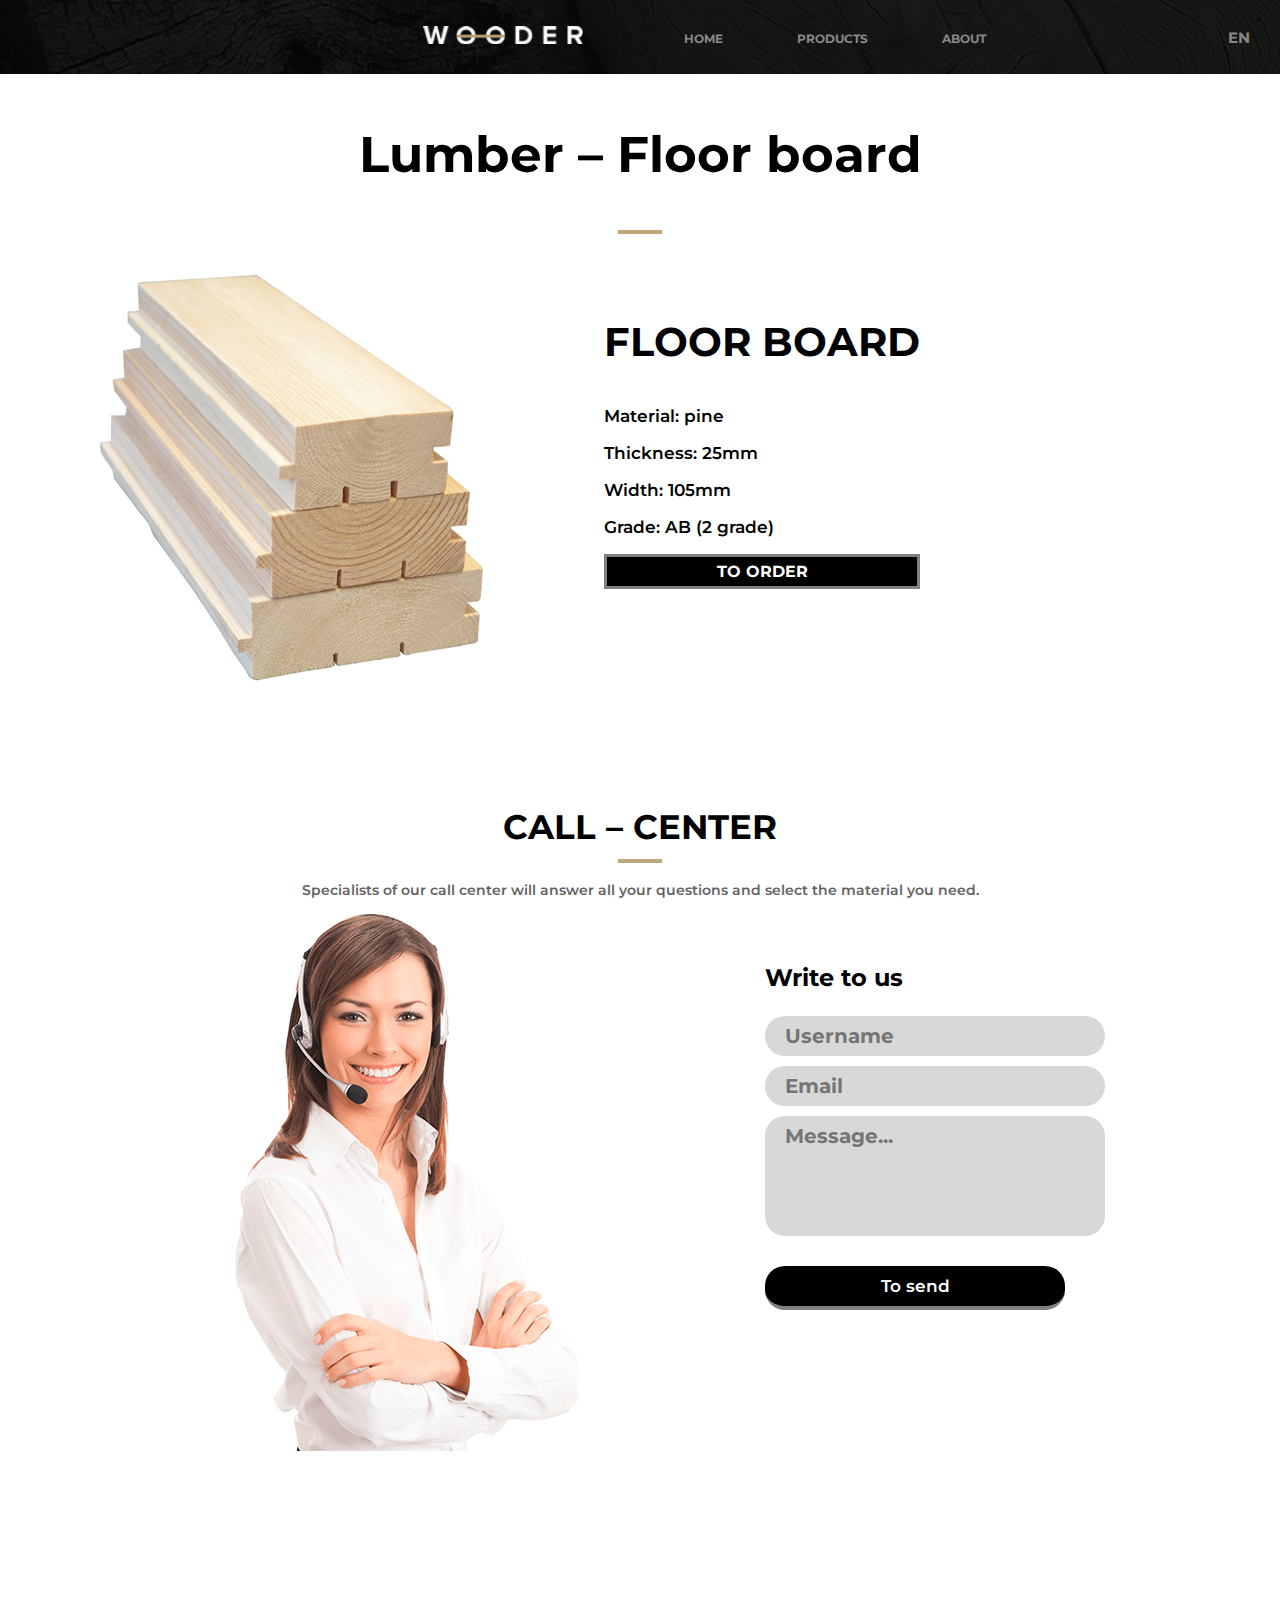
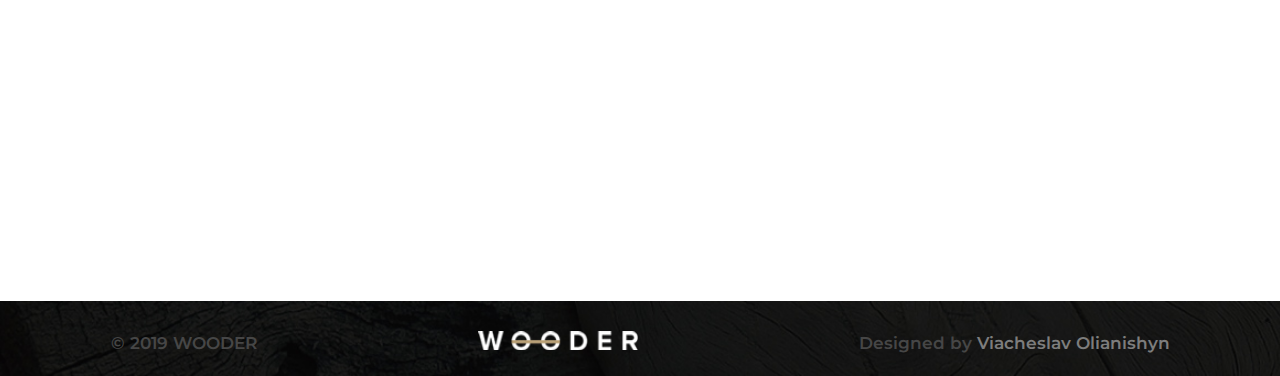
<file: Card Product_two.html>
<!DOCTYPE html>
<html>
<head>
	<title>Card Product</title>
	<link href="https://fonts.googleapis.com/css?family=Montserrat:100,600,600i,700,700i&display=swap" rel="stylesheet">
  <link rel="stylesheet" type="text/css" href="css/Card Product_one.css">
  <link rel="shortcut icon" href="favicon/favicon (1).ico" type="image/x-icon">
  <meta name="viewport" content="width=device-width, height=device-height, target-densitydpi=device-dpi, initial-scale=1"> 
</head>
<body>
	<div class="fhone">
    <div class="nav">
      <div class="menu_burger">
         <nav class="mobile-menu">
            <div id="mySidenav" class="sidenav">
              <a href="javascript:void(0)" class="closebtn" onclick="closeNav()">×</a>
              <a href="index.html">Home</a>
              <a href="products.html">Products</a>
              <a href="about_us.html">About</a>
            </div>
            <span style="font-size:30px; cursor:pointer;color:grey;padding-left:15px;" onclick="openNav()"> ☰ </span>
         </nav>
      </div>
<div class="navigator">
   <a href="index.html"><img src="images/logo.png" alt="wooder" class="width"></a>
     <ul class="menu">
        <li>
          <a href="index.html">home</a>
        </li>
        <li>
          <a href="products.html">products</a>
        </li>
        <li>
          <a href="about_us.html">about</a>
        </li>
     </ul>
</div>
      <div class="en">
         <p>
            <a href="Card Product_two.html">en</a>
         </p>
     </div>
  </div>
  </div> 

  <!--card_product-->
  <div class="cards_products">
  	<div class="zag_cards">
       <h1> Lumber &#8211; Floor board</h1>
       <img src="images/quality_line.png" alt="line">
   </div>
  <div class="cards">
     <div>
        <img src="images/tn23_0_99712600_1524788575.jpg" class="width" alt="wood">
     </div>
    <div class="specifications">
     	<div  class="zag_two">
     		<h3 >Floor board</h3>
     	</div>
     	<div>
     		<p>Material: pine</p>
     	</div>
     	<div>
     		<p>Thickness: 25mm</p>
     	</div>
     	<div>
     		<p>Width: 105mm</p>
     	</div>
     	<div>
     		<p>Grade: AB (2 grade)</p>
     	</div>
     	<div class="touch">
     		<a href="mailto:loktev.alex.74@gmail.com">To order</a>
     	</div>
     </div>
  </div>
</div>


<!--fhorm_call-->
<div class="call-center_div">
   <div class="call_center_zag">
      <h2 class="zag_two">Call &#8211; center</h2>
          <img src="images/quality_line.png" alt="quality_line">
             <p class="font_size_p">Specialists of our call center will answer all your questions and select the material you need.</p>
   </div>
<div class="fhorn_call_center" >
   <div class="call_center">
		  <img src="images/call-center.png" alt="call">
   </div>
	<form class="decor" action='http://fe.it-academy.by/TestForm.php ' method='GET' target='_blank'>
       <div class="form-inner">
	       <h3>Write to us</h3>
	       <input type="text" placeholder="Username" name="text_nab">
	       <input type="email" placeholder="Email" name="email_nab">
	       <textarea placeholder="Message..." rows="3" name="Message_nab"></textarea>
	       <input type="submit" value="To send">
       </div>
    </form>
     <div class="images_wooderr">
	      <p>Products</p>
     </div>
   </div>
</div>

<!--maps-->
   <div class="maps">
     <iframe src="https://www.google.com/maps/embed?pb=!1m18!1m12!1m3!1d2350.2724979862915!2d27.520546415902118!3d53.90913348010087!2m3!1f0!2f0!3f0!3m2!1i1024!2i768!4f13.1!3m3!1m2!1s0x46dbc55f35bf3dad%3A0x1b24f9c7afbf6aaf!2zNSDRjdGC0LDQtiwg0YPQuy4g0KHQutGA0YvQs9Cw0L3QvtCy0LAgMTQsINCc0LjQvdGB0Lo!5e0!3m2!1sru!2sby!4v1564747044316!5m2!1sru!2sby" width="100%" height="450" frameborder="0" style="border:0" allowfullscreen class="google_mapss"></iframe>
   </div>


   <!--footer-->
  <footer>
     <div class="footer_logo">
        <div class="wooder_2019">
           <p>&#169; 2019 wooder</p>
        </div>
        <div class="footer_logo_img">
           <a href="index.html"><img src="images/logo.png" class="width" alt="logo"></a>
        </div>
        <div class="Viacheslav_Olianishyn">
           <p>Designed by <span>Viacheslav Olianishyn</span></p>
        </div>
     </div>
  </footer>
  <script>
    function openNav() {
        document.getElementById("mySidenav").style.width = "100%";
    }
    function closeNav() {
        document.getElementById("mySidenav").style.width = "0";
    }
</script>
</body>
</html>
</file>
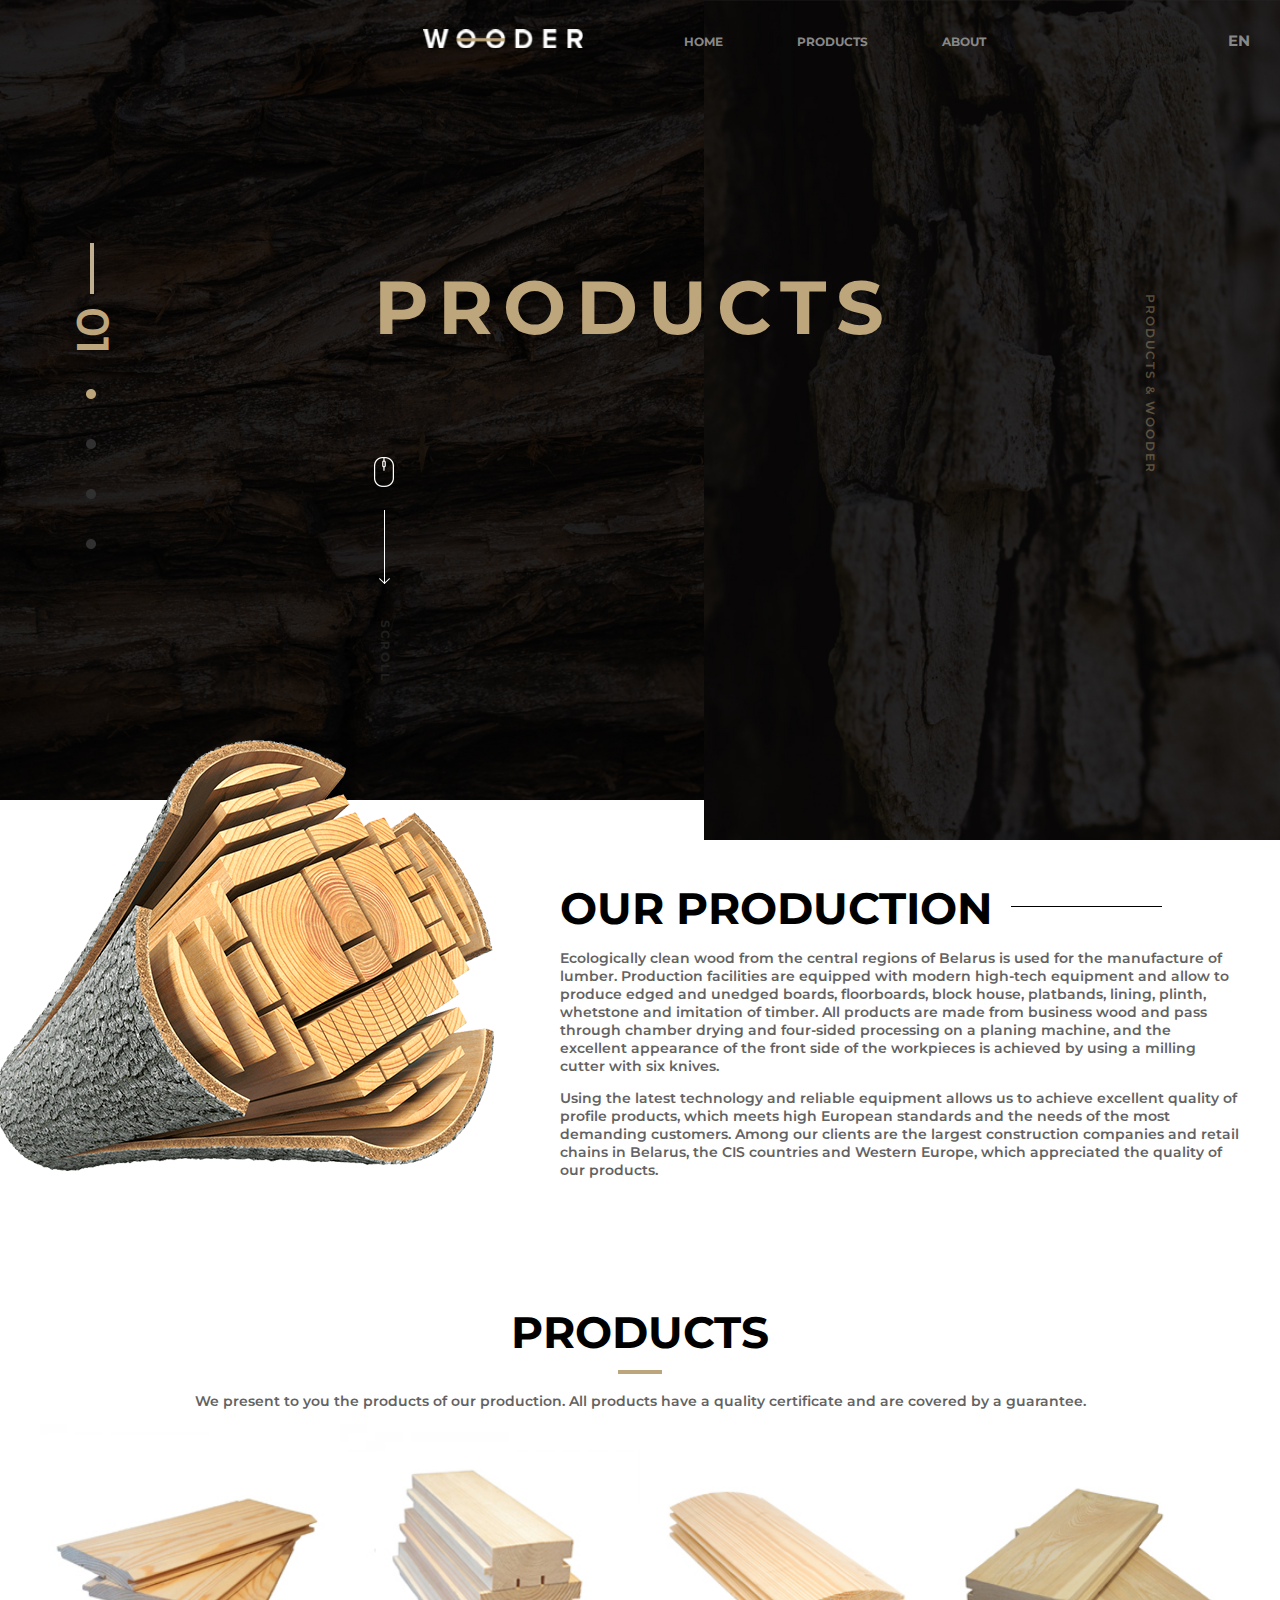
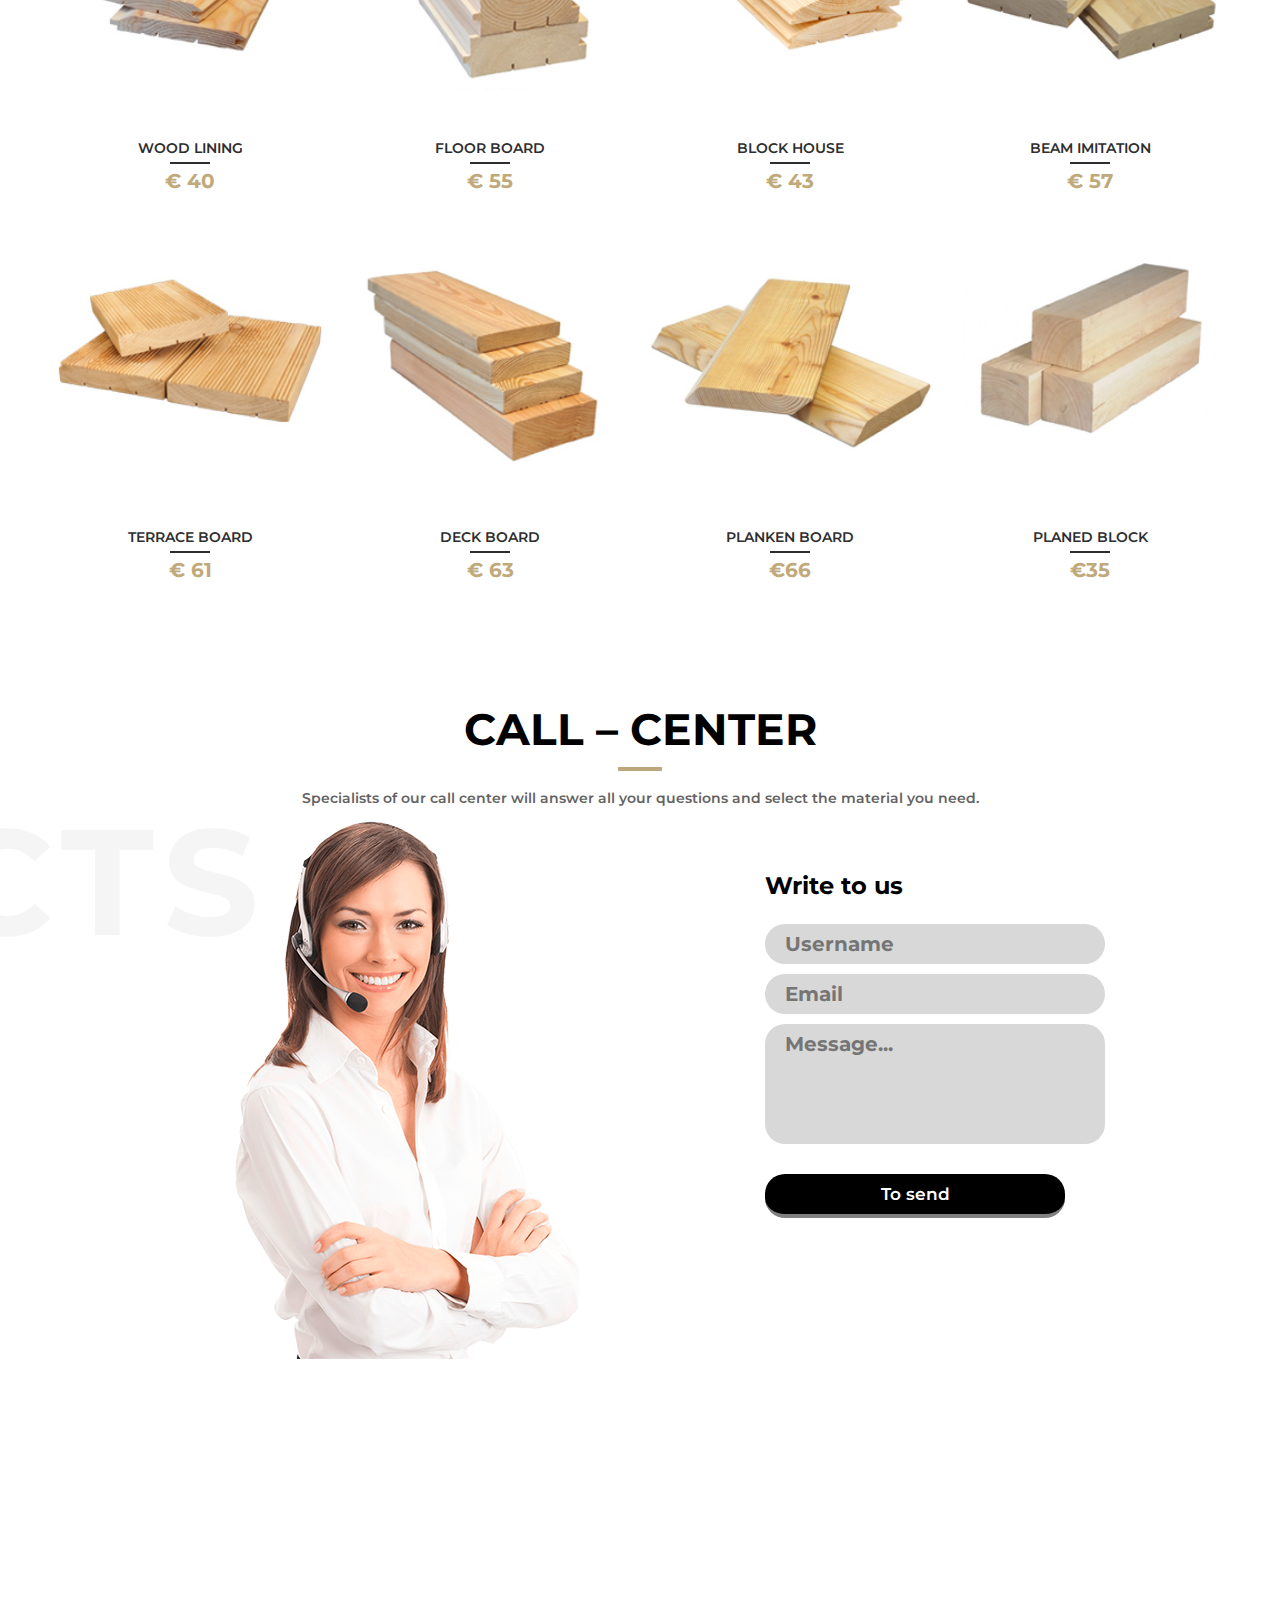
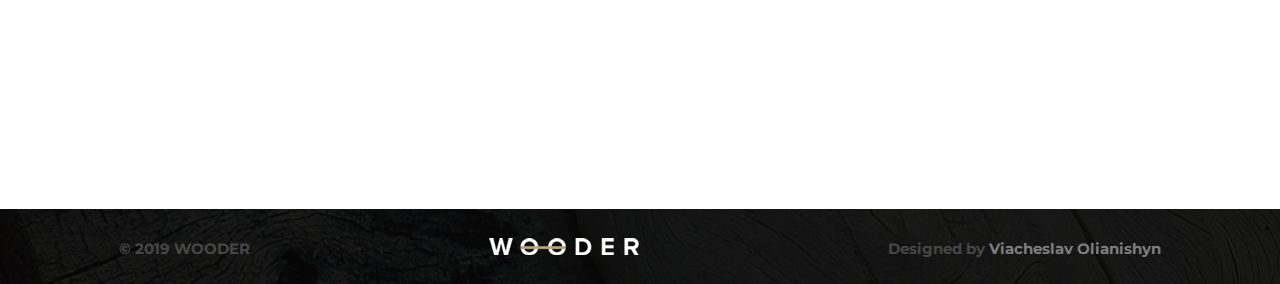
<file: products.html>
<!DOCTYPE html>
<html>
<head>
	<title>Products</title>
	<meta charset="UTF-8">
	 <link href="https://fonts.googleapis.com/css?family=Montserrat:100,600,600i,700,700i&display=swap" rel="stylesheet">
	 <link rel="shortcut icon" href="favicon/favicon (1).ico" type="image/x-icon">
	 <link rel="stylesheet" type="text/css" href="css/products.css">
	 <meta name="viewport" content="width=device-width, height=device-height, target-densitydpi=device-dpi, initial-scale=1">
</head>

<body>
<!--Header-->
 <header>
      <div class="left_fhone"></div>
         <div class="right_fhone"></div>
            <div class="content">
               <div class="nav">
                  <div class="menu_burger">
                     <nav class="mobile-menu">
                        <div id="mySidenav" class="sidenav">
                          <a href="javascript:void(0)" class="closebtn" onclick="closeNav()">×</a>
                          <a href="index.html">Home</a>
                          <a href="products.html">Products</a>
                          <a href="about_us.html">About</a>
                        </div>
                        <span style="font-size:30px; cursor:pointer;color:grey;padding-left:15px;" onclick="openNav()"> ☰ </span>
                     </nav>
                  </div>
                  <div class="navigator">
                     <a href="index.html"><img src="images/logo.png" alt="wooder" class="width"></a>
                     <ul class="menu">
                        <li>
                           <a href="index.html">home</a>
                        </li>
                        <li>
                           <a href="products.html">products</a>
                        </li>
                        <li>
                           <a href="about_us.html">about</a>
                        </li>
                     </ul>
                  </div>
                  <div class="en">
                     <p>
                        <a href="products.html">en</a>
                     </p>
                  </div>
              </div>   
              <div class="center_block">
                 <div class="one">
                    <p>01</p>
                    <img src="images/elips_png.png" class="one_elips_png" alt="eliips">
                    <img src="images/line_01.png" class="line_one_png" alt="line">
                 </div>
              <div class="wooder_blockl">
                 <h1> PRODUCTS</h1>
                 <div class="mouse_scroll">
                    <p class="scroll">scroll</p>
                    <img src="images/mouse.png" class="mouse" alt="mouse">
                 </div>
              </div>
              <div class="furnituree">
                 <p> Products &#38; Wooder</p>
              </div>
             </div>
          </div>
     </header>

<!--one_block-->
<div class="one_block">
	<div class="relativ_img">
		<img src="images/591d7fa4c7374d7d74aabbd7_Slavoljub-Pantelic-lumber-from-the-log.png" class="width" alt="fhoto_wooder">
	</div>
	<div class="one_block_text">
		<h2 class="zag_two">Our production</h2>
		<p class="font_size_p">Ecologically clean wood from the central regions of Belarus is used for the manufacture of lumber. Production facilities are equipped with modern high-tech equipment and allow to produce edged and unedged boards, floorboards, block house, platbands, lining, plinth, whetstone and imitation of timber. All products are made from business wood and pass through chamber drying and four-sided processing on a planing machine, and the excellent appearance of the front side of the workpieces is achieved by using a milling cutter with six knives.</p> 
		<p class="font_size_p">Using the latest technology and reliable equipment allows us to achieve excellent quality of profile products, which meets high European standards and the needs of the most demanding customers. Among our clients are the largest construction companies and retail chains in Belarus, the CIS countries and Western Europe, which appreciated the quality of our products.</p>
	</div>
	<div class="line_one_block">
	    <img src="images/about_us_line — 2.png" alt="line_two">
	</div>
</div>

<!--Products_wodder-->
<div class="products_wooder">
	<div class="products_line">
	   <h2 class="zag_two">Products</h2>
	   <img src="images/quality_line.png" alt="quality">
	   <p class="font_size_p">We present to you the products of our production. All products have a quality certificate and are covered by a guarantee.</p>
	</div>
<div class="cards_products">

	<div class="product-wrap">
     <div class="product-item">
        <img src="images_carts/wood1.jpg" alt="wood_one">
        <div class="product-buttons">
           <a href="Card Product_one.html" class="button">Learn more</a>
        </div>
     </div>
     <div class="product-title">
        <a href="Card Product_one.html">Wood lining</a>
        <span class="product-price">&#8364; 40</span>
    </div>
 </div>

 <div class="product-wrap">
    <div class="product-item">
       <img src="images_carts/wood2.jpg" alt="wood_two">
       <div class="product-buttons">
          <a href="Card Product_two.html" class="button">Learn more</a>
       </div>
    </div>
   <div class="product-title">
      <a href="Card Product_two.html">Floor board</a>
      <span class="product-price">&#8364; 55</span>
   </div>
 </div>

<div class="product-wrap">
 <div class="product-item">
   <img src="images_carts/wood3.jpg" alt="wood_three">
   <div class="product-buttons">
     <a href="Card Product_three.html" class="button">Learn more</a>
  </div>
</div>
<div class="product-title">
  <a href="Card Product_three.html">Block house</a>
  <span class="product-price">&#8364; 43</span>
</div>
</div>

<div class="product-wrap">
<div class="product-item">
  <img src="images_carts/wood4.jpg" alt="wood_fhore">
  <div class="product-buttons">
    <a href="Card Product_four.html" class="button">Learn more</a>
  </div>
</div>
<div class="product-title">
  <a href="Card Product_four.html">Beam imitation</a>
  <span class="product-price">&#8364; 57</span>
</div>
</div>
</div>

<div class="cards_products">
 <div class="product-wrap">
  <div class="product-item">
    <img src="images_carts/wood5.jpg" alt="wood_five">
    <div class="product-buttons">
      <a href="Card Product_five.html" class="button">Learn more</a>
    </div>
  </div>
  <div class="product-title">
    <a href="Card Product_five.html">terrace board</a>
    <span class="product-price">&#8364; 61</span>
  </div>
</div>

<div class="product-wrap">
  <div class="product-item">
    <img src="images_carts/wood6.jpg" alt="wood_six">
    <div class="product-buttons">
      <a href="Card Product_six.html" class="button">Learn more</a>
    </div>
  </div>
  <div class="product-title">
    <a href="Card Product_six.html">Deck board</a>
    <span class="product-price">&#8364; 63</span>
  </div>
</div>

<div class="product-wrap">
  <div class="product-item">
    <img src="images_carts/wood7.jpg" alt="wood_seven">
    <div class="product-buttons">
      <a href="Card Product_seven.html" class="button">Learn more</a>
    </div>
  </div>
  <div class="product-title">
    <a href="Card Product_seven.html">Planken board</a>
    <span class="product-price">&#8364;66</span>
  </div>
</div>

<div class="product-wrap">
  <div class="product-item">
    <img src="images_carts/wood8.jpg" alt="wood">
    <div class="product-buttons">
      <a href="Card Product_eight.html" class="button">Learn more</a>
    </div>
  </div>
  <div class="product-title">
    <a href="Card Product_eight.html">Planed block</a>
    <span class="product-price">&#8364;35</span>
  </div>
</div>
</div>
</div>

<!--fhorm_call-->
<div class="call-center_div">
   <div class="call_center_zag">
      <h2 class="zag_two">Сall &#8211; center</h2>
      <img src="images/quality_line.png" alt="quality_line">
      <p class="font_size_p">Specialists of our call center will answer all your questions and select the material you need.</p>
   </div>
<div class="fhorn_call_center" >
   <div class="call_center">
	    <img src="images/call-center.png" alt="call">
   </div>
	<form class="decor" action='http://fe.it-academy.by/TestForm.php ' method='GET' target='_blank'>
       <div class="form-inner">
	       <h3>Write to us</h3>
	       <input type="text" placeholder="Username" name="text_nab">
	       <input type="email" placeholder="Email" name="email_nab">
	       <textarea placeholder="Message..." rows="3" name="Message_nab"></textarea>
	       <input type="submit" value="To send">
       </div>
    </form>
<div class="images_wooderr">
	<p>Products</p>
</div>
	
</div>
</div>

<!--maps-->
   <div class="maps">
     <iframe src="https://www.google.com/maps/embed?pb=!1m18!1m12!1m3!1d2350.2724979862915!2d27.520546415902118!3d53.90913348010087!2m3!1f0!2f0!3f0!3m2!1i1024!2i768!4f13.1!3m3!1m2!1s0x46dbc55f35bf3dad%3A0x1b24f9c7afbf6aaf!2zNSDRjdGC0LDQtiwg0YPQuy4g0KHQutGA0YvQs9Cw0L3QvtCy0LAgMTQsINCc0LjQvdGB0Lo!5e0!3m2!1sru!2sby!4v1564747044316!5m2!1sru!2sby" width="100%" height="450" frameborder="0" style="border:0" allowfullscreen class="google_mapss"></iframe>
   </div>

<!--footer-->
  <footer>
     <div class="footer_logo">
        <div class="wooder_2019">
           <p>&#169; 2019 wooder</p>
        </div>
        <div class="footer_logo_img">
           <img src="images/logo.png" class="width" alt="logo">
        </div>
        <div class="Viacheslav_Olianishyn">
           <p>Designed by <span>Viacheslav Olianishyn</span></p>
        </div>
     </div>
  </footer>
    <script>
    function openNav() {
        document.getElementById("mySidenav").style.width = "100%";
    }
    function closeNav() {
        document.getElementById("mySidenav").style.width = "0";
    }
</script>
</body>
</html>
</file>
<file: css/main.css>
body{
			padding:0;
			margin:0;
			font-family: 'Montserrat', sans-serif;
		}
		header{
			height:840px;
			position:relative;
		}
		h1{
			color:#bea67c;
			letter-spacing:10px;
			font-size:75px;
			text-align:center;
			margin-top:195px;
			letter-spacing:10px;
			text-transform:uppercase;
			padding-bottom:0;
		}
		.navigator ul li{
			margin:0;
			padding:0;
			list-style-type:none;
			display:inline-block;
			margin-right:70px;
		}
		.zag_two {
			font-weight:bold;
			text-transform:uppercase;
			font-size:44px;
			margin:0;
		}


        /*burger_menu*/
        .sidenav {
            height: 100%;
            width: 0;
            position: fixed;
            z-index: 1;
            top: 0;
            left: 0;
            background-color: #111;
            overflow-x: hidden;
            transition: 0.5s;
            padding-top: 60px;
        }

        .sidenav a {
            padding: 8px 8px 8px 32px;
            text-decoration: none;
            font-size: 35px;
            font-weight:bold;
            color: #818181;
            display: block;
            transition: 0.3s;
        }

        .sidenav a:hover {
            color: #f1f1f1;
        }

        .sidenav .closebtn {
            position: absolute;
            top: 0;
            right: 25px;
            font-size: 36px;
            margin-left: 50px;
            color:white;
        }

        @media screen and (max-height: 450px) {
          .sidenav {padding-top: 15px;}
          .sidenav a {font-size: 18px;}
        }


		/*header*/
		.left_fhone{
			position:absolute;
			left:0;
			width:55%;
			height:800px;
			background: #000000 url(../images/left_fhone.jpeg) no-repeat center / cover;
		}
		.right_fhone{
			position:absolute;
			right:0;
			width:45%;
			height:840px;
			background: #000000 url(../images/right_fhone.jpeg) no-repeat center / cover;
		}
		.content{
			position:relative;
		}
		.nav{
			display:flex;
			align-items:center;
			justify-content:space-between;
			padding-top:15px;
		}
		.nav img{
			width:160px;
			margin-left:250px;
		}
		.navigator{
			display:flex;
			align-items:center;
		}
		.menu{
			margin-left:61px;
		}
		.menu a{
			text-decoration:none;
			color:#888887;
			text-transform:uppercase;
			font-weight:bold;
			font-size:12px;
		}
		.menu li:hover{
			 transform: scale(1.3);
		}
		.en a{
			margin-right: 30px;
			text-decoration:none;
			color:#888887;
			text-transform:uppercase;
			font-weight:bold;
			font-size:15px;
		}
		.center_block{
			max-width:1200px;
			margin:0 auto;
			display:flex;
	 		align-items:flex-end;
			justify-content:space-between;
			position:relative;
		}
		.center_block .furnituree{
			color:#bea67c;
			transform:rotate(90deg);
			font-size: 12px;
			font-weight:600;
			letter-spacing:2px;
			text-transform:uppercase;
			opacity:0.4;
		}
		.center_block .one p{
			color:#bea67c;
			transform:rotate(90deg);
			font-size: 45px;
			font-weight:600;
			margin-top:150px;
		}
        .one{
            margin-left:30px;
        }
		.one_elips_png{
			position:absolute;
			top:381px;
			left:46px;
		}
		.line_one_png{
			position:absolute;
			top:220px;
			left:50px;
		}
		.wooder_blockl{
			position:relative;
			margin-left:90px;
		}
		.wooder_blockl div:hover{
			-o-transform: scaleY(1.1);
			-ms-transform: scaleY(1.1);
			-moz-transform: scaleY(1.1);
			-webkit-transform: scaleY(1.1);
			transform: scaleY(1.1);
		}
		.scroll{
			color:#1f1f1e;
			transform:rotate(90deg);
			font-size: 12px;
			font-weight:bold;
			letter-spacing:2px;
			text-transform:uppercase;
			position:absolute;
			bottom:-267px;
			left:-20px;
		}
		.mouse{
			position:absolute;
			bottom:-181px;
			left:0px;
		}
		.touch{
			display:inline-block;
			border:solid #ffffff 1.5px;
			font-weight:bold;
			text-transform:uppercase;
			text-decoration:none;
			color:#ffffff;
			width:180px;
			padding:16px 50px;
			font-size:12px;
			letter-spacing:2px;
		}
		.center_block a::after{
        	content:url(../images/learn_more_gorizont.png);
        	padding-left:7px;
        	position:relative;
        	top:1px;
        }


        /*overflow*/
        .overflow_hidden{
        	overflow:hidden;
        }


        /*content_one_block*/
		.center_content{
			max-width:1200px;
			margin:70px auto;
			display:flex;
			justify-content:flex-end;
			position:relative;
		}
		.left_text{
			margin-top:100px;
			margin-right:80px;
		}
		.left_text p{
        	font-size:14px;
        	color:#636262;
        	font-weight:600;
        }
        .left_text a{
		    text-transform:uppercase;
        	text-decoration:none;
        	font-size:14px;
        	font-weight:bold;
        	color:black;
        }
        .left_text a::after{
        	content:url(../images/learn_more.png);
        	padding-left:7px;
        	position:relative;
        	top:-2px;
        }
        .content_one_block_one{
         	position:absolute;
         	top:112px;
         	right:1021px;
        }
        .content_one_block_two{
         	position:absolute;
         	top:161px;
         	right:1024px;
        }
        .content_one_block_three{
         	position:absolute;
         	top:250px;
         	right:938px;
        }
        .contet_number_one{
         	margin-top:74px;
        }
        div .contet_number_one>p{
			font-size:30px;
			color:black;
			margin:0;
		}
		.contet_number_one span{
			color:#bea67c;
			vertical-align:middle;
		}
		.content_one_block_four{
			position:absolute;
			bottom:-82px;
			right:964px;
		}
		.content_one_block_five {
			position:absolute;
			top:-74px;
        	right:-580px;
		}
		.content_one_block_five p{
			font-size:150px;
        	text-transform:uppercase;
        	font-weight:bold;
        	color:#d0d0d0;
        	opacity:0.4;
		}
		.content_one_block_six{
			position:absolute;
			top:10px;
			left:10px;
		}
		.content_one_block_six p{
		    font-size:250px;
        	text-transform:uppercase;
        	font-weight:bold;
        	color:#bea67c;
        	opacity:0.2;
		}
		.content_one_block_f{
			position:absolute;
			bottom:52px;
			left:10px;
		    font-size:250px;
		    color:#bfa77e;
		    text-transform:uppercase;
		    font-weight:bold;
		    opacity:0.2;
		}
        .touch_learn:hover{
            transform: scale(1.1);
        }
        .right_text a:hover{
        	transform: scale(1.1);
        }


		/*content_two_block*/
		.center_content_two{
			max-width:1200px;
			margin:170px auto;
			display:flex;
			justify-content:flex-start;
			position:relative;
		}
		.right_text{
			text-align:right;
			margin-left:80px;
			margin-top:100px;
		}
		.width{
			width:100%;
			height:auto;
		}
		.contet_number{
			width:100%;
		    margin-top:70px;
		}
		div .contet_number>p{
			font-size:30px;
			color:black;
			margin:0;
		}
		.contet_number span{
			color:#bea67c;
			vertical-align:middle;
		}
        .right_text a{
		    text-transform:uppercase;
        	text-decoration: none;
        	font-size:14px;
        	font-weight:bold;
        	color:black;
        }
        .right_text p{
        	font-size:14px;
        	color:#636262;
        	font-weight:600;
        }
        .relative_content_two{
        	position:absolute;
        	top:0;
        	left:-185px;
        }
        .relative_content_two p{
        	font-size:120px;
        	text-transform:uppercase;
        	font-weight:bold;
        	color:#d0d0d0;
        	opacity:0.4;
        	letter-spacing:10px
        }
        .content_two_block_d {
        	position:absolute;
        	top:-452px;
        	left:928px;
        }
        .content_two_block_d p{
        	font-size:250px;
        	text-transform:uppercase;
        	font-weight:bold;
        	color:#d0d0d0;
        	opacity:0.2;
        }
        .content_block_line{
        	position:absolute;
        	top:110px;
        	left:939px;
        }
        .content_block_line_two{
        	position:absolute;
        	top:161px;
        	left:939px;
        }
       .right_text a::after{
        	content:url(../images/learn_more.png);
        	padding-left:7px;
        	position:relative;
        	top:-2px;
        }
        .content_block_line_three{
        	position:absolute;
        	top:250px;
        	left:761px;
        }
        .content_block_line_four{
         	position:absolute;
         	bottom:-90px;
         	left:873px;
        }


        /*wooder – is quality*/
		.wooder_quality {
			max-width:1200px;
			margin:90px auto;
			text-align:center;
			position:relative;
		}
		.quality img{
			margin-top:20px;
		}
		.thre_img{
			display:flex;
			justify-content:space-around;
		}
		.wooder_line .thre_img_images{
			border:solid #e2e2e2 1.5px;
			border-radius:50%;
			padding:10px;
			margin-bottom:10px;
		}
		.wooder_line{
			display:column;
		}
		.wooder_line p{
			font-size:14px;
			font-weight:600;
			margin-top:28px;
		}
		.quality p{
			font-size:14px;
			color:#636262;
			font-weight:600;
			margin:35px 60px;
		}
		.line_one{
			position:absolute;
			bottom:48px;
			right:126px;
		}
        .line_two{
        	position:absolute;
        	bottom:48px;
        	left:488px;
        }
        .line_three{
        	position:absolute;
        	bottom:48px;
        	left:123px;
        }
        .quality_v{
        	position:absolute;
        	top:150px;
        	right:-167px;
        }
        .quality_v p{
            font-size:300px;
        	text-transform:uppercase;
        	font-weight:bold;
        	color:#d0d0d0;
        	opacity:0.4;
        }
        .thre_img_images:hover{
            transform: scale(1.1);
        }


        /*two_block_fhone*/
		.two_block_fhone{
			background:url(../images/two_fhonee.jpeg) no-repeat center / cover;
            position:relative;
			height:600px;
			padding:70px 85px;
		}
		.two_block_fhone h2{
			color:#bea67c;
		}
		.two_block_fhone a{
			color:white;
			font-size:14px;
			text-decoration:none;
		}
		.two_block_fhone p{
			color:white;
			font-size:17px;
			padding-bottom:30px;
		}
		.we_design{
			width:100%;
			height:600px;
			border:solid white 1px;
			display:flex;
			justify-content:center;
			align-items:center;
		}
		.watch_touch{
			border:solid white 1px;
			width:200px;
			padding:20px 70px;
			text-transform:uppercase;
			font-weight:bold;
			text-align:center;
		}
		.content_two_fhone a::before{
        	content:url(../images/player.png);
        	padding-right:10px;
        	position:relative;
        	top:7px;
        }
        .content_two_fhone:before{
        	content:url(../images/white_line.png);
        	position:relative;
        	top:30px;
        	left:-173px;
        }
        .before_line::before{
        	content:url(../images/about_us_two_line.png);
        	position:relative;
        	top:35px;
        	left:-67px;
        }
        .vertical_linee_wood{
        	position:absolute;
        	top:290px;
        	right:157px;
        }


        /*about_us*/
        .about_us{
        	max-width:1200px;
        	margin:0 auto;
        	height:550px;
			display:flex;
			align-items:center;
			position:relative;
        }
        .text_about_us{
        	margin-left:80px;
        }
        .about_us p{
        	color:#7d7d7d;
        	font-weight:600;
        	font-size:14px;
        	padding-bottom:10px;
        }
        .about_us a{
        	text-transform:uppercase;
        	text-decoration: none;
        	font-size:14px;
        	font-weight:bold;
        	color:black;
        }
        .text_about_us a::after{
        	content:url(../images/learn_more.png);
        	padding-left:7px;
        	position:relative;
        	top:-2px;
        }
        .relative_about_us p{
        	font-size:120px;
        	text-transform:uppercase;
        	font-weight:bold;
        	color:#d0d0d0;
        	opacity:0.4;
        	letter-spacing:10px;
        }
        .relative_about_us{
        	position:absolute;
        	top:50px;
        	left:-350px;
        }
        .about_us_a p{
        	font-size:300px;
        	text-transform:uppercase;
        	font-weight:bold;
        	color:#d0d0d0;
        	opacity:0.2;
        }
        .about_us_a{
        	position:absolute;
        	top:-461px;
        	right:-7px;
        }
        .about_us_line{
        	position:absolute;
        	top:205px;
        	left:405px;
        }
        .about_us_line_two{
        	position:absolute;
        	top:257px;
        	left:512px;
        }
        .about_us_gorizontal_line{
        	position:absolute;
        	bottom:178px;
        	left:595px;
        }


        /*footer*/
        footer{
        	background:url(../images/footer_fhone.jpeg)no-repeat center / cover;
        	width:100%;
        	height:75px;
        }
        .footer_logo{
        	display:flex;
        	justify-content:space-around;
        	align-items:center;
        	padding-top:15px;
        }
        .wooder_2019{
        	font-size:15px;
        	color:#464646;
        	font-weight:bold;
        	text-transform:uppercase;
        }
        .footer_logo_img{
        	width:160px;
        }
        .Viacheslav_Olianishyn{
        	font-size:15px;
        	color:#464646;
        	font-weight:bold;
        }
        .Viacheslav_Olianishyn span{
        	color:#7d7d7d;
        }
        .clearfix:after{
        	content:".";
			visibility: hidden;
			display: block;
			height: 0;
			clear:both;
        }


        @media all and (max-width:1200px){
        .content_one_block_one{
            display:none;
        }
         .content_one_block_two{
            display:none;
        }
        .content_block_line{
            display:none;
        }
        .content_block_line_two{
            display:none;
        }
        .content_two_fhone:before{
            display:none;
        }
        .before_line::before{
            display:none;
        }
       .about_us_line{
            display:none;
        }
       .about_us_line_two{
            display:none;
        }
        }


        @media all and (max-width:1024px){
        h1 {
            margin-top: 135px;
        }
        header{
            height:640px;
        }
        .left_fhone{
            height:600px;
        }
        .right_fhone{
            height:640px;      
        }
    	.one{
    		display:none;
    	}
        .menu{
            display:none;
        }
        .nav img{
            margin:0;
        }
    	.furnituree{
    		display:none;
    	}
    	.mouse_scroll{
    		display:none;
    	}
    	.center_block{
    		display:table;
    	}
        .wooder_blockl{
            margin:0;
            text-align:center;
        }
    	.center_content{
    		display:table;
    		justify-content:center;
    		align-items: center;
            margin-top:40px;
            margin-bottom:40px;
    	}
    	.left_text{
			text-align:center;
			margin:0;
        }
        .contet_number_one {
            margin-top: 40px;
        }
        .contet_number {
            width: 100%;
            margin-top: 40px;
        }
        .content_one_block_three{
            display:none;
     	}
     	.content_one_block_f{
     		display:none;
     	}
     	.content_one_block_five {
			position:absolute;
			top:162px;
        	right:-580px;
        }
        .center_content_two{
    		display:column;
    		justify-content:center;
    		align-items:center;
    		flex-direction: column-reverse;
    		margin:0;
		}
		.relative_content_two {
   			 position: absolute;
   			 top: 205px;
   			 left:51px;
		}
        .wooder_quality {
             margin: 65px auto;
        }
		.content_block_line_three{
			display:none;
		}
		.content_block_line_four{
			display:none;
		}
		.right_text{
			text-align:center;
			margin:0;
		}
		.thre_img {
			margin:0 auto;
			display:table;
			justify-content:center;
			align-items:center;
        }
        .vertical_linee_wood{
        	display:none;
        }
        .about_us{
    		display:table;
    		justify-content:center;
    		align-items: center;
    		margin-top:40px;
            height:auto;
            margin-bottom:40px;
       }
       .about_us_a p{
       		display:none;
       }
       .about_us_gorizontal_line{
       		display:none;
       }
       .text_about_us{
	       	text-align:center;
	       	margin:0;
       }
       .relative_about_us {
			 position: absolute;
			 top: -34px;
			 left: -350px;
   	   }
        .footer_logo{
        	margin:0 auto;
            flex-direction:column;
            padding:0;
   	   }
   	    footer{
        	background:url(../images/footer_fhone.jpeg)no-repeat center / cover;
        	width:100%;
        	height:auto;
        }
        .content_two_fhone{
        	text-align:center;
        	padding:5px;
        }
        .content_two_fhone h2{
        	font-size:38px;
        }
        .content_two_fhone p{
        	font-size:20px;
        }
        }


        @media all and (max-width:800px){
        .we_design{
            border:none;
        }
        .two_block_fhone{
            padding:0;
        }
        .left_fhone{
            background:none;
        }
        .right_fhone{
            background:none;
        }
        .wooder_blockl{
            display:none;
        }
        header{
            height:auto;
            background:black;
        }
        .en a {
            margin-right:10px; 
        }
        .nav {
            padding-top:0; 
        }
        .zag_two{
            font-size:33px;
        }
        .content_two_fhone h2{
            font-size:33px;
        }
        }

        
        @media all and (min-width:1024px){
        .mobile-menu {
            display:none;
        }
        }
</file>
<file: css/about_us.css>
body{
			padding:0;
			margin:0;
			font-family: 'Montserrat', sans-serif;
		}
		header{
			height:840px;
			position:relative;
		}
		h1{
			color:#bea67c;
			letter-spacing:10px;
			font-size:75px;
			text-align:center;
			margin-top:195px;
			letter-spacing:10px;
			text-transform:uppercase;
			padding-bottom:0;
		}
		.navigator ul li{
			margin:0;
			padding:0;
			list-style-type:none;
			display:inline-block;
			margin-right:70px;
		}
		.zag_two {
			font-weight:bold;
			text-transform:uppercase;
			font-size:44px;
			margin:0;
			color:black;
		}
		.width{
			width:100%
			margin:auto;
		}


        /*burger_menu*/
       .sidenav {
            height: 100%;
            width: 0;
            position: fixed;
            z-index: 1;
            top: 0;
            left: 0;
            background-color: #111;
            overflow-x: hidden;
            transition: 0.5s;
            padding-top: 60px;
        }

        .sidenav a {
            padding: 8px 8px 8px 32px;
            text-decoration: none;
            font-size: 35px;
            font-weight:bold;
            color: #818181;
            display: block;
            transition: 0.3s;
        }

        .sidenav a:hover {
            color: #f1f1f1;
        }

        .sidenav .closebtn {
            position: absolute;
            top: 0;
            right: 25px;
            font-size: 36px;
            margin-left: 50px;
            color:white;
        }

        @media screen and (max-height: 450px) {
          .sidenav {padding-top: 15px;}
          .sidenav a {font-size: 18px;}
        }


		/*header*/
		.left_fhone{
			position:absolute;
			left:0;
			width:55%;
			height:800px;
			background: #000000 url(../images/12.jpg) no-repeat center / cover;
		}
		.right_fhone{
			position:absolute;
			right:0;
			width:45%;
			height:840px;
			background: #000000 url(../images/13.jpg) no-repeat center / cover;
		}
		.content{
			position:relative;
		}
		.nav{
			display:flex;
			align-items:center;
			justify-content:space-between;
			padding-top:15px;
		}
		.nav img{
			width:160px;
			margin-left:250px;
		}
		.navigator{
			display:flex;
			align-items:center;
		}
		.menu{
			margin-left:61px;
		}
		.menu a{
			text-decoration:none;
			color:#888887;
			text-transform:uppercase;
			font-weight:bold;
			font-size:12px;
		}
		.menu li:hover{
			 transform: scale(1.3);
		}
		.en a{
			margin-right: 30px;
			text-decoration:none;
			color:#888887;
			text-transform:uppercase;
			font-weight:bold;
			font-size:15px;
		}
		.center_block{
			max-width:1200px;
			margin:0 auto;
			display:flex;
	 		align-items:flex-end;
			justify-content:space-between;
			position:relative;
		}
		.center_block .furnituree{
			color:#bea67c;
			transform:rotate(90deg);
			font-size: 12px;
			font-weight:600;
			letter-spacing:2px;
			text-transform:uppercase;
			opacity:0.4;
		}
		.center_block .one p{
			color:#bea67c;
			transform:rotate(90deg);
			font-size: 45px;
			font-weight:600;
			margin-top:150px;
		}
        .one{
            margin-left:30px;
        }
		.one_elips_png{
			position:absolute;
			top:327px;
			left:46px;
		}
		.line_one_png{
			position:absolute;
			top:166px;
			left:50px;
		}
		.wooder_blockl{
			position:relative;
			margin-left:90px;
		}
		.wooder_blockl div:hover{
			-o-transform: scaleY(1.1);
			-ms-transform: scaleY(1.1);
			-moz-transform: scaleY(1.1);
			-webkit-transform: scaleY(1.1);
			transform: scaleY(1.1);
		}
		.scroll{
			color:#1f1f1e;
			transform:rotate(90deg);
			font-size: 12px;
			font-weight:bold;
			letter-spacing:2px;
			text-transform:uppercase;
			position:absolute;
			bottom:-267px;
			left:-20px;
		}
		.mouse{
			position:absolute;
			bottom:-181px;
			left:0px;
		}
		.touch{
			display:inline-block;
			border:solid #ffffff 1.5px;
			font-weight:bold;
			text-transform:uppercase;
			text-decoration:none;
			color:#ffffff;
			width:180px;
			padding:16px 50px;
			font-size:12px;
			letter-spacing:2px;
		}
		.center_block a::after{
        	content:url(../images/learn_more_gorizont.png);
        	padding-left:7px;
        	position:relative;
        	top:1px;
        }


		/*content_one_block*/
		.content_one_block{
			display:flex;
			justify-content:flex-start;
        	position:relative;
        	max-width: 1200px;
        	margin:0 auto;
        	height:520px;
        }
        .fnone_png{
        	position:absolute;
        	top:-104px;
        	right:32px;
        }
        .right_text p{
    	    font-size: 14px;
    		font-weight: 600;
    		color: #636262;
    		margin-left:30px;
    		margin-bottom:30px;
		}
        .zag_two_history{
			font-weight:bold;
			text-transform:uppercase;
			font-size:44px;
			margin:0;
			color:black;
			margin-left:30px;
			margin-top:30px;
        }
        .touch_learn>a{
		    text-transform:uppercase;
        	text-decoration:none;
        	font-size:14px;
        	font-weight:bold;
        	color:black;
        	margin-left:30px;
        	margin-top:60px;
        }
        .touch_learn a::after{
        	content:url(../images/learn_more.png);
        	padding-left:7px;
        	position:relative;
        	top:-2px;
        }
         .content_one_block_one{
         	position:absolute;
         	top:44px;
         	left:381px;
         }
        .content_one_block_three{
         	position:absolute;
         	bottom:78px;
         	left:31px;
        }


        /* menu fhoto*/
		.menu_fhoto{
			max-width:1200px;
			margin:0 auto;
			margin-top:40px;
			position:relative;
			text-align:center;
		}
		.menu_fhote_img{
			justify-content:space-around;
			align-items:center;
			display:flex;
			margin-top:42px;
			margin-bottom: 50px;
		}
		.menu_fhote_img p{
			margin-bottom:15px;
		}
		.wooder_line .thre_img_images{
			border:solid #e2e2e2 1.5px;
			border-radius:50%;
			padding:10px;
			margin-bottom:10px;
		}
		.wooder_line{
			display:column;
		}
		.wooder_line p{
			font-size:14px;
			font-weight:bold;
			margin-top:10px;
		}
        .menu_fhoto_h {
        	position:absolute;
        	bottom:375px;
        	right:931px;
        }
        .menu_fhoto_h p{
        	font-size:150px;
        	text-transform:uppercase;
        	font-weight:bold;
        	color:#bfa77e;
        	opacity:0.2;
        	top:-255;
        	left:-368;
        }
        .menu_fhoto_h {
    		font-size:150px;
        	position:absolute;
        	top:-255px;
        	left:-368px;
        }
        .menu_fhoto_p{
        	font-size: 14px;
    		color: #636262;
   			font-weight: 600;
        }


		/*why*/
		.twoo_fhone{
			background:url(../images/fhoto_why.jpg) no-repeat center / cover;
			height:450px;
			padding:60px 85px;
			position:relative;
		}
		.zag_two_why{
			text-align:center;
			font-weight:bold;
			text-transform:uppercase;
			font-size:44px;
			color:#bea67c;
		}
		.fhore_icons{
			display:flex;
			justify-content:space-around;
			margin-top:70px;
		}
		.twoo_fhone_border{
			border:solid white 1px;
			width: 100%;
    		height: 450px;
		}
		.images_icons{
			text-align:center;
		}
		.touch{
			display:inline-block;
			border:solid #ffffff 1.5px;
			font-weight:bold;
			text-transform:uppercase;
			text-decoration:none;
			color:#ffffff;
			width:180px;
			padding:16px 50px;
			font-size:12px;
			letter-spacing:2px;
		}
		.touch_write{
			text-align:center;
			margin-top:50px;
		}
		.touch_write a:hover{
			-o-transform: scaleY(1.1);
			-ms-transform: scaleY(1.1);
			-moz-transform: scaleY(1.1);
			-webkit-transform: scaleY(1.1);
			transform: scaleY(1.1);
		}
		.images_icons p{
			font-size:15px;
			font-weight:600;
			color:#bea67c;
		}
		.fhore_icons p{
			margin:0;
			margin-top:20px;
		}


		/*klients*/
		.our_customers{
			height:300px;
		}
		.zag_two_klients {
			font-weight:bold;
			text-transform:uppercase;
			font-size:44px;
			margin-top:40px;
			color:black;
			text-align: center;
		}
		.fhour_logo{
			display:flex;
			justify-content:space-around;
			align-items:center;
			margin-top:75px;

		}
		.our_customers_img img:hover{
			-o-transform: scaleY(1.2);
			-ms-transform: scaleY(1.2);
			-moz-transform: scaleY(1.2);
			-webkit-transform: scaleY(1.2);
			transform: scaleY(1.2);
		}


		/*fhorm*/
		/*slider*/
		.container { margin:90px auto;}
		#mixedSlider {
		  	position: relative;
		}
		#mixedSlider .MS-content {
			white-space: nowrap;
		  	overflow: hidden;
		    margin: 0 5%;
		}
		#mixedSlider .MS-content .item {
		  	display: inline-block;
		  	width: 33.3333%;
		  	position: relative;
		  	vertical-align: top;
		  	overflow: hidden;
	  		height: 100%;
		  	white-space: normal;
		  	padding: 0 10px;
		}
		.font_size_p {
    	 	font-size: 14px;
        	color: #636262;
    		font-weight: 600;
		}
		@media (max-width: 991px) {
		  #mixedSlider .MS-content .item {
		    width: 50%;
		}
		}

		@media (max-width: 767px) {
		  #mixedSlider .MS-content .item {
		    width: 100%;
		}
		}
		#mixedSlider .MS-content .item .imgTitle {
		  position: relative;
		}
		#mixedSlider .MS-content .item .imgTitle .blogTitle {
		  margin: 0;
		  text-align: left;
		  letter-spacing: 2px;
		  color: #252525;
		  font-style: italic;
		  position: absolute;
		  background-color: rgba(255, 255, 255, 0.5);
		  width: 100%;
		  bottom: 0;
		  font-weight: bold;
		  padding: 0 0 2px 10px;
		}
		#mixedSlider .MS-content .item .imgTitle img {
		  height: auto;
		  width: 100%;
		}
		#mixedSlider .MS-content .item p {
		  font-size: 16px;
		  margin: 2px 10px 0 5px;
		  text-indent: 15px;
		}
		#mixedSlider .MS-content .item a {
		  float: right;
		  margin: 0 20px 0 0;
		  font-size: 16px;
		  font-style: italic;
		  color: rgba(173, 0, 0, 0.82);
		  font-weight: bold;
		  letter-spacing: 1px;
		  transition: linear 0.1s;
		}
		#mixedSlider .MS-content .item a:hover {
		  text-shadow: 0 0 1px grey;
		}
		#mixedSlider .MS-controls button {
		  position: absolute;
		  border: none;
		  background-color: transparent;
		  outline: 0;
		  font-size: 50px;
		  top: 95px;
		  color: rgba(0, 0, 0, 0.4);
		  transition: 0.15s linear;
		}
		#mixedSlider .MS-controls button:hover {
		  color: rgba(0, 0, 0, 0.8);
		}
		@media (max-width: 992px) {
		  #mixedSlider .MS-controls button {
		    font-size: 30px;
		}
		}
		@media (max-width: 767px) {
		  #mixedSlider .MS-controls button {
		    font-size: 20px;
		}
		}
		#mixedSlider .MS-controls .MS-left {
		  left: 0px;
		}
		@media (max-width: 767px) {
		  #mixedSlider .MS-controls .MS-left {
		    left: -10px;
		}
		}
		#mixedSlider .MS-controls .MS-right {
		  right: 0px;
		}
		@media (max-width: 767px) {
		  #mixedSlider .MS-controls .MS-right {
		    right: -10px;
		}
		}
		#basicSlider { position: relative; }
		#basicSlider .MS-content {
		  white-space: nowrap;
		  overflow: hidden;
		  height:120px;
		}
		#basicSlider .MS-content .item {
		  display: inline-block;
		  width: 20%;
		  position: relative;
		  vertical-align: top;
		  overflow: hidden;
		  height: 100%;
		  white-space: normal;
		  line-height: 50px;
		  vertical-align: middle;
		}
        @media (max-width: 1400px) {
        	#basicSlider .MS-content .item { width: 33%; }
		}
		}
		@media (max-width: 1000px) {
		#basicSlider .MS-content .item { width: 43%; }
		}
		@media (max-width: 850px) {
		#basicSlider .MS-content .item { width: 53%; }
		}
		@media (max-width: 700px) {
		#basicSlider .MS-content .item { width: 63%; }
		}
		#basicSlider .MS-content .item a {
		  line-height: 50px;
		  vertical-align: middle;
		}
		#basicSlider .MS-controls button { position: absolute; }
		#basicSlider .MS-controls .MS-left {
		  top: 35px;
		  left: 10px;
		}
		#basicSlider .MS-controls .MS-right {
		  top: 35px;
		  right: 10px;
		}
 		.call-center_div{
	 		margin-top:70px;
	 	}
	 	.call_center_zag{
	 		text-align:center;
	 	}
		.images_wooderr{
			position:absolute;
			bottom:236px;
			left:-734px;
			font-size: 150px;
		    text-transform: uppercase;
		    font-weight: bold;
		    color: #d0d0d0;
		    opacity: 0.2;
		    letter-spacing: 10px;
		}
		.decor {
  			position: relative;
  			max-width: 400px;
 			background: white;
  			border-radius: 30px;
  			margin-right:50px;
		}
		.form-left-decoration,
		.form-right-decoration {
			 content: "";
			 position: absolute;
			 width: 50px;
			 height: 20px;
			 background:#636262;
			 opacity:0.3;
			 border-radius: 20px;
		}
		.form-left-decoration {
 			 bottom: 60px;
 			 left: -30px;
		}
		.form-right-decoration {
 			 top: 60px;
  			 right: -30px;
		}
		.form-left-decoration:before,
		.form-left-decoration:after,
		.form-right-decoration:before,
		.form-right-decoration:after {
			 content: "";
			 position: absolute;
			 width: 50px;
			 height: 20px;
			 border-radius: 30px;
			 background: white;	
		}
		.circle {
			 position: absolute;
			 bottom: 80px;
			 left: -55px;
			 width: 20px;
			 height: 20px;
			 border-radius: 50%;
		}
		.form-inner {padding: 50px;}
		.form-inner input,
		.form-inner textarea {
			  display: block;
			  width: 100%;
			  padding: 0 20px;
			  margin-bottom: 10px;
			  background: #d8d8d8;
			  line-height: 40px;
			  border-width: 0;
			  border-radius: 20px;
			  font-family: 'Montserrat', sans-serif;
			  font-weight:bold;
			  font-size:20px;
  			  outline:0;

		}
		.form-inner input[type="submit"] {
			  margin-top: 30px;
			  background:black;
			  border-bottom: 4px solid grey;
			  color: white;
			  font-size: 17px;
			  font-weight:600;
		}
		.form-inner textarea {resize: none;}
		.form-inner h3 {
			  margin-top: 0;
			  font-family: 'Montserrat', sans-serif;
			  font-weight: 500;
			  font-size: 24px;
			  color:black;
			  font-weight:bold;
		}
		.fhorn_call_center{
			max-width:1200px;
			margin:0 auto;
			display:flex;
			justify-content:center;
			position:relative;
		}
		.call_center img{
			display:block;
		}
		.google_mapss{
			display:block;
		}


        /*footer*/
        footer{
        	background:url(../images/footer_fhone.jpeg)no-repeat center / cover;
        	width:100%;
        	height:75px;
        }
        .footer_logo{
        	display:flex;
        	justify-content:space-around;
        	align-items:center;
        	padding-top:15px;
        }
        .wooder_2019{
        	font-size:15px;
        	color:#464646;
        	font-weight:bold;
        	text-transform:uppercase;
        }
        .footer_logo_img{
        	width:160px;
        }
        .Viacheslav_Olianishyn{
        	font-size:15px;
        	color:#464646;
        	font-weight:bold;
        }
        .Viacheslav_Olianishyn span{
        	color:#7d7d7d;
        }


         @media all and (max-width:1024px){
         	        h1 {
            margin-top: 135px;
        }
     	 header{
            height:640px;
        }
        .left_fhone{
            height:600px;
        }
        .right_fhone{
            height:640px;      
        }
        .one{
    		display:none;
    	}
        .menu{
            display:none;
        }
        .nav img{
            margin:0;
        }
        .furnituree{
    		display:none;
    	}
    	.mouse_scroll{
    		display:none;
    	}
    	.center_block{
    		display:table;
    	}
        .wooder_blockl{
            margin:0;
            text-align:center;
        }
        .fnone_png{
        	display:none;
        }
        .content_one_block_one{
        	display:none;
        }
        .content_one_block_three{
        	display:none;
        }
        .content_one_block{
    		justify-content:center;
            margin-top:40px;
            margin-bottom:40px;
            text-align:center;
            padding: 0 20px;
            height:auto;
    	}
    	.menu_fhote_img{
    		display:block;
		}
		.twoo_fhone {
    		padding: 27px 27px;
        }
        .twoo_fhone_border{
        	border:none;
        }

		.call_center{
			display:none;
		}
		}


     	@media all and (min-width:1024px){
        .mobile-menu{
            display:none;
        }
        }
        @media all and (max-width:800px){
        .left_fhone{
            background:none;
        }
        .right_fhone{
            background:none;
        }
        .wooder_blockl{
            display:none;
        }	
       	header{
            height:auto;
            background:black;
        }
        .en a {
            margin-right:10px; 
        }
        .nav {
            padding-top:0; 
        }
        .content_one_block{
        	height:auto;
        	margin:0;
        	padding:0px 10px;
        }
        .right_text p{
        	margin:0;
        	margin-bottom:40px;
        }
        .wooder_line{
        	margin-bottom:30px;
        }
		.twoo_fhone {
			height:auto;
			padding:0;
		}
		.twoo_fhone_border {
		    border:none;
		    height: auto;
        }
        .touch{
        	margin-bottom:30px;
        }
        .zag_two_why{
        	padding-top:30px;
        	font-size:33px;
        }
        .fhore_icons{
        	display:block;
        }
		.fhour_logo{
			display:block;
			justify-content:center;
			align-items: center;
			height: 600px;
		}
        .footer_logo{
        	margin:0 auto;
            flex-direction:column;
            padding:0;
   	   }
   	   .zag_two_history{
   	   	margin-left:0;
   	   	margin-bottom:15px;
   	   	font-size:33px;
   	   }
   	   .images_icons{
   	   	margin-bottom:30px;
   	   }
   	   .zag_two{
   	   	font-size:33px;
   	   }
   	    footer{
        	background:url(../images/footer_fhone.jpeg)no-repeat center / cover;
        	width:100%;
        	height:auto;
        }
    	}
</file>
<file: css/Card Product_one.css>
body{
			padding:0;
			margin:0;
			font-family: 'Montserrat', sans-serif;
		}
		header{
			height:840px;
			position:relative;
		}
		h1{
			font-size:50px;
		}
        p{
            font-size:17px;
            font-weight:600;
        }
		.width{
			width:100%;
			height:auto;
		}
		.navigator ul li{
			margin:0;
			padding:0;
			list-style-type:none;
			display:inline-block;
			margin-right:70px;
		}
		.zag_two {
			font-weight:bold;
			text-transform:uppercase;
			font-size:34px;
			margin:0;
		}


        /*burger_menu*/
       .sidenav {
            height: 100%;
            width: 0;
            position: fixed;
            z-index: 1;
            top: 0;
            left: 0;
            background-color: #111;
            overflow-x: hidden;
            transition: 0.5s;
            padding-top: 60px;
        }

        .sidenav a {
            padding: 8px 8px 8px 32px;
            text-decoration: none;
            font-size: 35px;
            font-weight:bold;
            color: #818181;
            display: block;
            transition: 0.3s;
        }

        .sidenav a:hover {
            color: #f1f1f1;
        }

        .sidenav .closebtn {
            position: absolute;
            top: 0;
            right: 25px;
            font-size: 36px;
            margin-left: 50px;
            color:white;
        }

        @media screen and (max-height: 450px) {
          .sidenav {padding-top: 15px;}
          .sidenav a {font-size: 18px;}
        }


        /*menu*/
        .fhone{
        	background:url(../images/footer_fhone.jpeg) no-repeat center / cover;
        }
		.nav{
			display:flex;
			align-items:center;
			justify-content:space-between;
			padding:10px 0;
		}
		.nav img{
			width:160px;
			margin-left:250px;
		}
		.navigator{
			display:flex;
			align-items:center;
		}
		.menu{
			margin-left:61px;
		}
		.menu a{
			text-decoration:none;
			color:#888887;
			text-transform:uppercase;
			font-weight:bold;
			font-size:12px;
		}
		.menu li:hover{
			 transform: scale(1.3);
		}
		.en a{
			margin-right: 30px;
			text-decoration:none;
			color:#888887;
			text-transform:uppercase;
			font-weight:bold;
			font-size:15px;
		}


		/*cards*/
		.cards{
		    display: flex;
            justify-content: flex-start;
            max-width: 1300px;
            margin: 0 auto;
            margin-top: 30px;
		}
		.touch{
			text-transform:uppercase;
			border:solid  grey;
			text-align:center;
			padding:5px;
            background:black;
		}
        .touch a{
            text-decoration:none;
            font-weight:bold;
            color:white; 
        }
		.cards_products{
			margin-top:50px;
		}
		h2{
			text-align: center;
			font-size:30px;
		}
		.zag_cards{
			text-align:center;
		}
        .specifications{
            margin:10px 50px;
        }


        /*fhorm*/
        .font_size_p {
            font-size: 14px;
            color: #636262;
            font-weight: 600;
        }
        .call-center_div{
            margin-top:100px;
        }
        .call_center_zag{
            text-align:center;
        }
        .decor{
            position: relative;
            max-width: 400px;
            background: white;
            border-radius: 30px;
            margin-right:50px;
        }
        .form-left-decoration,
        .form-right-decoration {
            content: "";
            position: absolute;
            width: 50px;
            height: 20px;
            background:#636262;
            opacity:0.3;
            border-radius: 20px;
        }
        .form-left-decoration {
            bottom: 60px;
            left: -30px;
        }
        .form-right-decoration {
            top: 60px;
            right: -30px;
        }
        .form-left-decoration:before,
        .form-left-decoration:after,
        .form-right-decoration:before,
        .form-right-decoration:after {
            content: "";
            position: absolute;
            width: 50px;
            height: 20px;
            border-radius: 30px;
            background: white; 
        }
        .circle {
            position: absolute;
            bottom: 80px;
            left: -55px;
            width: 20px;
            height: 20px;
            border-radius: 50%;
        }
        .form-inner {padding: 50px;}
        .form-inner input,
        .form-inner textarea {
          	display: block;
      		width: 100%;
          	padding: 0 20px;
          	margin-bottom: 10px;
          	background: #d8d8d8;
          	line-height: 40px;
          	border-width: 0;
          	border-radius: 20px;
          	font-family: 'Montserrat', sans-serif;
          	font-weight:bold;
          	font-size:20px;
		    outline:0;
        }
        .form-inner input[type="submit"] {
          	margin-top: 30px;
          	background:black;
          	border-bottom: 4px solid grey;
          	color: white;
            font-size: 17px;
            font-weight:600;
        }
        .form-inner textarea {resize: none;}
        .form-inner h3 {
              margin-top: 0;
              font-family: 'Montserrat', sans-serif;
              font-weight: 500;
              font-size: 24px;
              color:black;
              font-weight:bold;
        }
        .fhorn_call_center{
            position:relative;
            max-width:1200px;
            margin:0 auto;
            display:flex;
            justify-content:center;
        }
        .images_wooderr{
            position:absolute;
            bottom:236px;
            left:-734px;
            font-size: 150px;
            text-transform: uppercase;
            font-weight: bold;
            color: #d0d0d0;
            opacity: 0.2;
            letter-spacing: 10px;
        }
        .call_center img{
            display:block;
        }
        .google_mapss{
            display:block;
        }

        /*footer*/
        footer{
            background:url(../images/footer_fhone.jpeg)no-repeat center / cover;
            width:100%;
            height:75px;
        }
        .footer_logo{
            display:flex;
            justify-content:space-around;
            align-items:center;
            padding-top:15px;
        }
        .wooder_2019{
            font-size:15px;
            color:#464646;
            font-weight:bold;
            text-transform:uppercase;
        }
        .footer_logo_img{
            width:160px;
        }
        .Viacheslav_Olianishyn{
            font-size:15px;
            color:#464646;
            font-weight:bold;
        }
        .Viacheslav_Olianishyn span{
            color:#7d7d7d;
        }

        @media all and (min-width:1024px){
        .mobile-menu {
            display:none;
        }
        }
        
        @media all and (max-width:1024px){
        .menu{
            display:none;
        }
        .nav img{
            margin:0;
        }
        .cards{
            display:table;
        }
        .specifications{
            text-align:center;
        }
        .call_center{
            display:none;
        }
         .footer_logo{
            margin:0 auto;
            flex-direction:column;
            padding:0;
       }
        footer{
            background:url(../images/footer_fhone.jpeg)no-repeat center / cover;
            width:100%;
            height:auto;
        }
        h1{
            font-size:33px;
        }
        h3{
            font-size:33px;
        }
        .zag_two{
            font-size:33px;
        }
        .font_size_p{
            margin:10px 10px;
        }
        }
</file>
<file: css/products.css>
body{
			padding:0;
			margin:0;
			font-family: 'Montserrat', sans-serif;
		}
		header{
			height:840px;
			position:relative;
		}
		h1{
			color:#bea67c;
			letter-spacing:10px;
			font-size:75px;
			text-align:center;
			margin-top:195px;
			letter-spacing:10px;
			text-transform:uppercase;
			padding-bottom:0;
		}
		.navigator ul li{
			margin:0;
			padding:0;
			list-style-type:none;
			display:inline-block;
			margin-right:70px;
		}
		.zag_two {
			font-weight:bold;
			text-transform:uppercase;
			font-size:44px;
			margin:0;
		}
		.font_size_p{
        	font-size:14px;
        	color:#636262;
        	font-weight:600;
		}


        /*burger_menu*/
		.sidenav {
            height: 100%;
            width: 0;
            position: fixed;
            z-index: 1;
            top: 0;
            left: 0;
            background-color: #111;
            overflow-x: hidden;
            transition: 0.5s;
            padding-top: 60px;
        }

        .sidenav a {
            padding: 8px 8px 8px 32px;
            text-decoration: none;
            font-size: 35px;
            font-weight:bold;
            color: #818181;
            display: block;
            transition: 0.3s;
        }

        .sidenav a:hover {
            color: #f1f1f1;
        }

        .sidenav .closebtn {
            position: absolute;
            top: 0;
            right: 25px;
            font-size: 36px;
            margin-left: 50px;
            color:white;
        }

        @media screen and (max-height: 450px) {
          .sidenav {padding-top: 15px;}
          .sidenav a {font-size: 18px;}
        }




		/*header*/
		.left_fhone{
			position:absolute;
			left:0;
			width:55%;
			height:800px;
			background: #000000 url(../images/fhone_core_two.jpg) no-repeat center / cover;
		}
		.right_fhone{
			position:absolute;
			right:0;
			width:45%;
			height:840px;
			background: #000000 url(../images/fhone_cor.jpg) no-repeat center / cover;
		}
		.content{
			position:relative;
		}
		.nav{
			display:flex;
			align-items:center;
			justify-content:space-between;
			padding-top:15px;
		}
		.nav img{
			width:160px;
			margin-left:250px;
		}
		.navigator{
			display:flex;
			align-items:center;
		}
		.menu{
			margin-left:61px;
		}
		.menu a{
			text-decoration:none;
			color:#888887;
			text-transform:uppercase;
			font-weight:bold;
			font-size:12px;
		}
		.menu li:hover{
			 transform: scale(1.3);
		}
		.en a{
			margin-right: 30px;
			text-decoration:none;
			color:#888887;
			text-transform:uppercase;
			font-weight:bold;
			font-size:15px;
		}
		.center_block{
			max-width:1200px;
			margin:0 auto;
			display:flex;
	 		align-items:flex-end;
			justify-content:space-between;
			position:relative;
		}
		.center_block .furnituree{
			color:#bea67c;
			transform:rotate(90deg);
			font-size: 12px;
			font-weight:600;
			letter-spacing:2px;
			text-transform:uppercase;
			opacity:0.4;
		}
		.center_block .one p{
			color:#bea67c;
			transform:rotate(90deg);
			font-size: 45px;
			font-weight:600;
			margin-top:150px;
		}
        .one{
            margin-left:30px;
        }
		.one_elips_png{
			position:absolute;
			top:323px;
			left:46px;
		}
		.line_one_png{
			position:absolute;
			top:177px;
			left:50px;
		}
		.wooder_blockl{
			position:relative;
			margin-left:90px;
		}
		.wooder_blockl div:hover{
			-o-transform: scaleY(1.1);
			-ms-transform: scaleY(1.1);
			-moz-transform: scaleY(1.1);
			-webkit-transform: scaleY(1.1);
			transform: scaleY(1.1);
		}
		.scroll{
			color:#1f1f1e;
			transform:rotate(90deg);
			font-size: 12px;
			font-weight:bold;
			letter-spacing:2px;
			text-transform:uppercase;
			position:absolute;
			bottom:-267px;
			left:-20px;
		}
		.mouse{
			position:absolute;
			bottom:-181px;
			left:0px;
		}
		.touch{
			display:inline-block;
			border:solid #ffffff 1.5px;
			font-weight:bold;
			text-transform:uppercase;
			text-decoration:none;
			color:#ffffff;
			width:180px;
			padding:16px 50px;
			font-size:12px;
			letter-spacing:2px;
		}
		.center_block a::after{
        	content:url(../images/learn_more_gorizont.png);
        	padding-left:7px;
        	position:relative;
        	top:1px;
        }


        /*one_block*/
        .relativ_img{
        	position:relative;
        	top:-130px;
        	left:-46px;
        }
        .one_block{
        	display:flex;
        	justify-content:space-around;
        	max-width:1200px;
        	margin: auto;
        	position:relative;
        	margin-top:30px;
        }
        .one_block_text{
        	margin-top:11px;
        	margin-left:20px;
        }
        .line_one_block{
        	position: absolute;
        	top:22px;
        	left:971px;
        }


       /*products_wooder*/
       /*carts products*/
       .products_line{
       	text-align: center;
       }
       	.cards_products{
        	display:flex;
        	justify-content:center;
        	max-width:1200px;
        	margin:0 auto;
        }
        .product-wrap {
			width: 300px;
			margin: 0 auto;
			background: white;
			padding: 0 0 20px;
			text-align: center;
			font-size: 14px; 
			font-family:'Montserrat', sans-serif;
			text-transform: uppercase;
		}
		.product-item {
		  	position: relative;
		  	overflow: hidden;
		}
		.product-wrap img {
  			display: block;
  			width: 100%;
		}
		.product-buttons {
  			position: absolute;
  			left: 0;
  			top: 0;
  			width: 100%;
  			height: 100%;
  			background: rgba(0, 0, 0, .8);
  			opacity: 0;
  			transition: .3s ease-in-out;
		}
		.button { 
 			 text-decoration: none;
  			color: #c0a97a;
		  	font-size: 12px;
		  	font-weight:bold;
		  	width: 140px;
		  	height: 40px;
		  	line-height: 40px;
		  	position: absolute;
		  	top: 50%; 
		 	left: 50%;
		  	border: 2px solid #c0a97a;
		  	transform: translate(-50%, -50%) scale(0);
		  	transition: .3s ease-in-out;
		}
		.button:before {
		  	font-family:'Montserrat', sans-serif;;
		  	margin-right: 10px;
		}
		.product-item:hover .product-buttons {
			opacity: 1;
		}
		.product-item:hover .button {
			transform: translate(-50%, -50%) scale(1);
		}
		.button:hover {
			background: black;
		}
		.product-title {
			color: #5e5e5e;
		}
		.product-title a {
		  	text-decoration: none;
		  	color: #2e2e2e;
		  	font-weight: 600;
		  	margin: 15px 0 5px;
		  	padding-bottom: 7px;
		  	display: block;
		  	position: relative;
		  	transition: .3s ease-in-out;
		}
		.product-title a:after{    
		  	content: "";
		  	position: absolute;
		  	width: 40px;
		  	height: 2px;
		  	background: #2e2e2e;
		  	left: 50%;
		  	margin-left: -20px;
		  	bottom: 0;
		  	transition: .3s ease-in-out;
		}
		.product-title a:hover {
			color: #c0a97a;
		}
		.product-title:hover a:after {
			background: #c0a97a;
		}
		.product-price {
		  	font-size: 20px;
		  	color: #c0a97a;
		  	font-weight: 700;
		}


	    /*fhorm*/
	 	.call-center_div{
	 		margin-top:100px;
	 	}
	 	.call_center_zag{
	 		text-align:center;
	 	}
		.decor {
  			position: relative;
  			max-width: 400px;
 			background: white;
  			border-radius: 30px;
  			margin-right:50px;
		}
		.form-left-decoration,
		.form-right-decoration {
			 content: "";
			 position: absolute;
			 width: 50px;
			 height: 20px;
			 background:#636262;
			 opacity:0.3;
			 border-radius: 20px;
		}
		.form-left-decoration {
 			 bottom: 60px;
 			 left: -30px;
		}
		.form-right-decoration {
 			 top: 60px;
  			 right: -30px;
		}
		.form-left-decoration:before,
		.form-left-decoration:after,
		.form-right-decoration:before,
		.form-right-decoration:after {
			 content: "";
			 position: absolute;
			 width: 50px;
			 height: 20px;
			 border-radius: 30px;
			 background: white;	
		}
		.circle {
			 position: absolute;
			 bottom: 80px;
			 left: -55px;
			 width: 20px;
			 height: 20px;
			 border-radius: 50%;
		}
		.form-inner {padding: 50px;}
		.form-inner input,
		.form-inner textarea {
			  display: block;
			  width: 100%;
			  padding: 0 20px;
			  margin-bottom: 10px;
			  background: #d8d8d8;
			  line-height: 40px;
			  border-width: 0;
			  border-radius: 20px;
			  font-family: 'Montserrat', sans-serif;
			  font-weight:bold;
			  font-size:20px;
			  outline:0;
		}
		.form-inner input[type="submit"] {
			  margin-top: 30px;
			  background:black;
			  border-bottom: 4px solid grey;
			  color: white;
			  font-size: 17px;
			  font-weight:600;
		}
		.form-inner textarea {resize: none;}
		.form-inner h3 {
			  margin-top: 0;
			  font-family: 'Montserrat', sans-serif;
			  font-weight: 500;
			  font-size: 24px;
			  color:black;
			  font-weight:bold;
		}
		.fhorn_call_center{
			position:relative;
			max-width:1200px;
			margin:0 auto;
			display:flex;
			justify-content:center;
		}
		.images_wooderr{
			position:absolute;
			bottom:236px;
			left:-734px;
			font-size: 150px;
		    text-transform: uppercase;
		    font-weight: bold;
		    color: #d0d0d0;
		    opacity: 0.2;
		    letter-spacing: 10px;
		}
		.call_center img{
			display:block;
		}
		.google_mapss{
			display:block;
		}


        /*footer*/
        footer{
        	background:url(../images/footer_fhone.jpeg)no-repeat center / cover;
        	width:100%;
        	height:75px;
        }
        .footer_logo{
        	display:flex;
        	justify-content:space-around;
        	align-items:center;
        	padding-top:15px;
        }
        .wooder_2019{
        	font-size:15px;
        	color:#464646;
        	font-weight:bold;
        	text-transform:uppercase;
        }
        .footer_logo_img{
        	width:160px;
        }
        .Viacheslav_Olianishyn{
        	font-size:15px;
        	color:#464646;
        	font-weight:bold;
        }
        .Viacheslav_Olianishyn span{
        	color:#7d7d7d;
        }


        @media all and (max-width:1150px){
    	.line_one_block{
    		display:none;
    	}
        }


         @media all and (max-width:1024px){
        h1 {
            margin-top: 135px;
        }
        header{
            height:640px;
        }
        .left_fhone{
            height:600px;
        }
        .right_fhone{
            height:640px;      
        }
    	.one{
    		display:none;
    	}
        .menu{
            display:none;
        }
        .nav img{
            margin:0;
        }
    	.furnituree{
    		display:none;
    	}
    	.mouse_scroll{
    		display:none;
    	}
    	.center_block{
    		display:table;
    	}
        .wooder_blockl{
            margin:0;
            text-align:center;
        }
    	.center_content{
    		display:table;
    		justify-content:center;
    		align-items: center;
            margin-top:40px;
            margin-bottom:40px;
    	}
     	.relativ_img{
     		display:none;
     	}
     	.one_block{
     		text-align:center;
     		margin:30px 20px;
     	}
     	.cards_products{
     		display:block;
     	}
     	.call_center{
     		display:none;
 		}
     	.images_wooderr {
	    	bottom: 154px;
		    left: -676px;
        }
        .footer_logo{
        	margin:0 auto;
            flex-direction:column;
            padding:0;
   	   }
   	    footer{
        	background:url(../images/footer_fhone.jpeg)no-repeat center / cover;
        	width:100%;
        	height:auto;
        }
        }


         @media all and (min-width:1024px){
        .mobile-menu {
            display:none;
        }
        }

        
        @media all and (max-width:800px){
		.products_line{
			margin:0 20px;
    	}
    	.one_block_text{
    		margin:0;
    	}
    	.images_wooderr{
			display:none;
    	}
        .we_design{
            border:none;
        }
        .two_block_fhone{
            padding:0;
        }
        .left_fhone{
            background:none;
        }
        .right_fhone{
            background:none;
        }
        .wooder_blockl{
            display:none;
        }
        header{
            height:auto;
            background:black;
        }
        .en a {
            margin-right:10px; 
        }
        .nav {
            padding-top:0; 
        }
        .zag_two{
        	font-size:33px;
        }
        }
</file>
